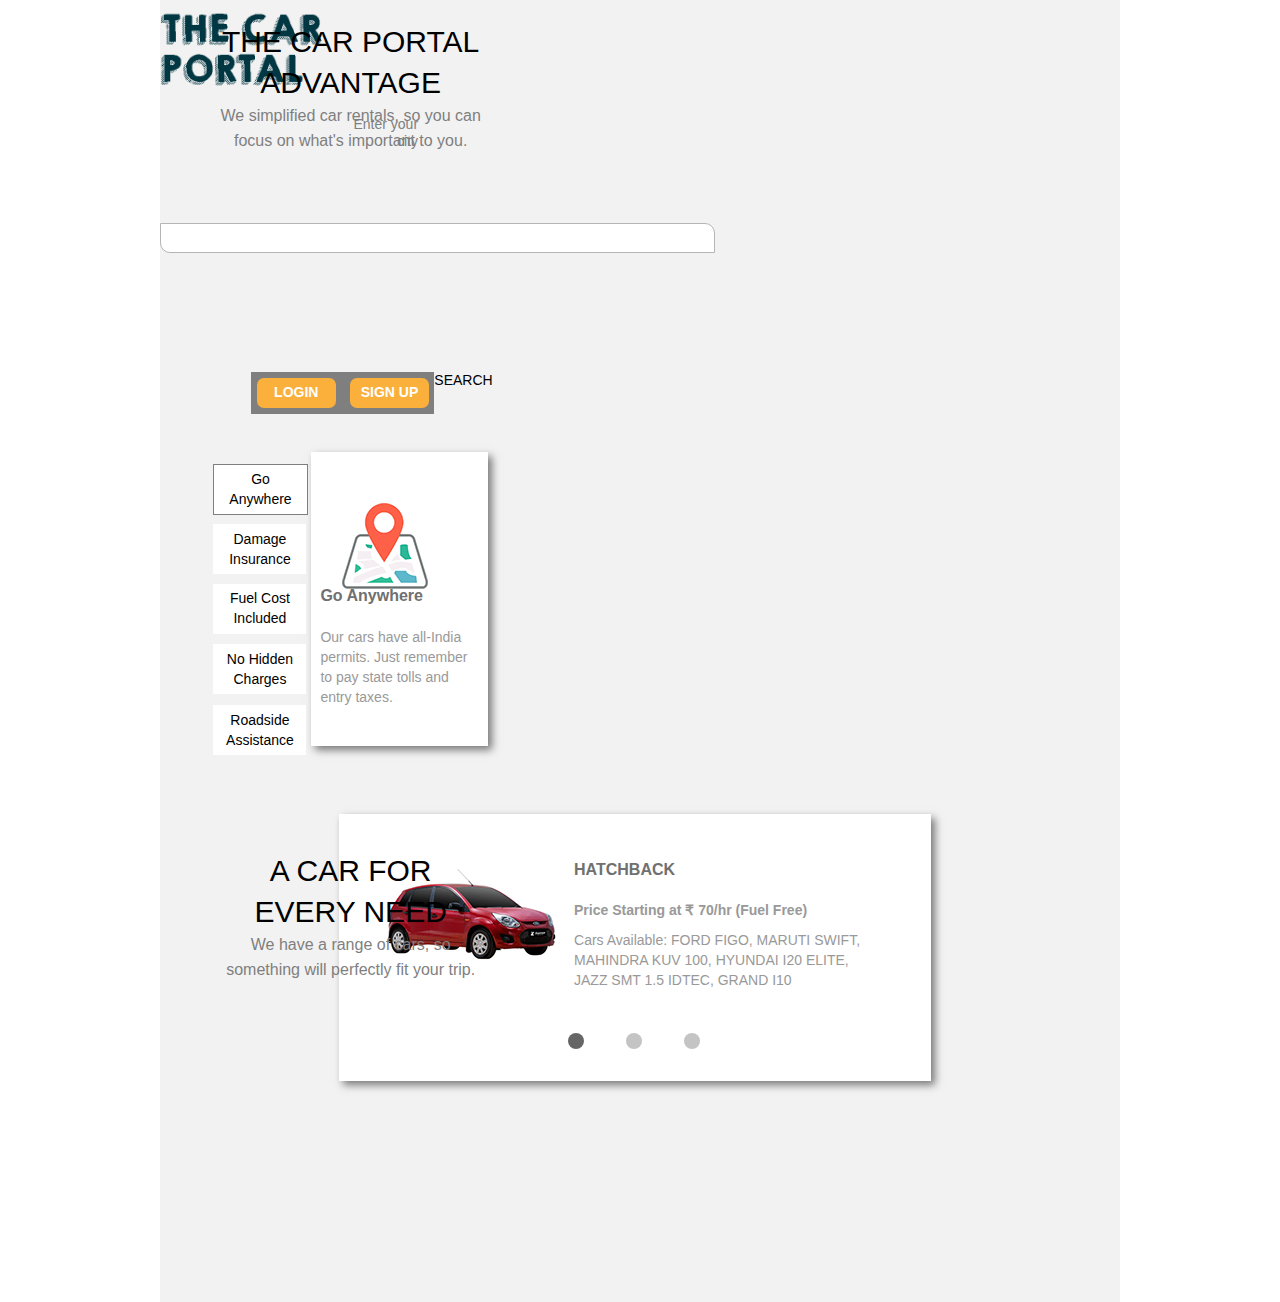
<file: index.html>
<!DOCTYPE html>
<html class="nojs html css_verticalspacer" lang="en-GB">
 <head>

  <meta http-equiv="Content-type" content="text/html;charset=UTF-8"/>
  <meta name="generator" content="2018.1.1.386"/>
  <meta name="viewport" content="width=device-width, initial-scale=1.0"/>
  
  <script type="text/javascript">
   // Update the 'nojs'/'js' class on the html node
document.documentElement.className = document.documentElement.className.replace(/\bnojs\b/g, 'js');

// Check that all required assets are uploaded and up-to-date
if(typeof Muse == "undefined") window.Muse = {}; window.Muse.assets = {"required":["museutils.js", "museconfig.js", "jquery.watch.js", "webpro.js", "musewpslideshow.js", "jquery.museoverlay.js", "touchswipe.js", "require.js", "index.css"], "outOfDate":[]};
</script>
  
  <title>Home Page</title>
  <!-- CSS -->
  <link rel="stylesheet" type="text/css" href="css/site_global.css?crc=444006867"/>
  <link rel="stylesheet" type="text/css" href="css/index.css?crc=20393689" id="pagesheet"/>
   </head>
 <body>

  <div class="clearfix borderbox" id="page"><!-- group -->
   <div class="clearfix grpelem" id="ppu2467-6"><!-- column -->
    <div class="clearfix colelem" id="pu2467-6"><!-- group -->
     <img class="grpelem" id="u2467-6" alt="THE CAR PORTAL" src="images/u2467-6.png?crc=404598610" data-image-width="520"/><!-- rasterized frame -->
     <div class="clearfix grpelem" id="u2466-4"><!-- content -->
      <p>Enter your city</p>
     </div>
     <div class="clearfix grpelem" id="u2482-6"><!-- content -->
      <p id="u2482-2"><span id="u2482">THE CAR PORTAL ADVANTAGE</span></p>
      <p id="u2482-4">We simplified car rentals, so you can focus on what's important to you.</p>
     </div>
     <form class="form-grp clearfix grpelem" id="widgetu2469" method="post" enctype="multipart/form-data" action="scripts/form-u2469.php" data-sizePolicy="fluidWidth" data-pintopage="page_fluidx"><!-- none box -->
      <div class="fld-grp clearfix grpelem" id="widgetu2476" data-required="true" data-sizePolicy="fluidWidth" data-pintopage="page_fluidx"><!-- none box -->
       <span class="fld-input NoWrap actAsDiv rounded-corners clearfix grpelem" id="u2478-3"><!-- content --><div id="u2478-2"><input class="wrapped-input" type="text" spellcheck="false" id="widgetu2476_input" name="custom_U2476" tabindex="1"/></div></span>
      </div>
      <div class="clearfix grpelem" id="ppu2481-3"><!-- column -->
       <div class="clearfix colelem" id="pu2481-3"><!-- group -->
        <div class="clearfix grpelem" id="u2481-3"><!-- content -->
         <p>&nbsp;</p>
        </div>
        <div class="clearfix grpelem" id="u2480-3"><!-- content -->
         <p>&nbsp;</p>
        </div>
        <div class="clearfix grpelem" id="u2474-3"><!-- content -->
         <p>&nbsp;</p>
        </div>
       </div>
      </div>
     </form>
     <div class="clearfix grpelem" id="u2492"><!-- group -->
      <div class="pointer_cursor rounded-corners clearfix grpelem" id="u2493"><!-- group -->
       <a class="block" href="home-page-logged-in.html"><!-- Block link tag --></a>
       <a class="nonblock nontext clearfix grpelem" id="u2495-4" href="home-page-logged-in.html"><!-- content --><p>LOGIN</p></a>
      </div>
      <a class="nonblock nontext rounded-corners clearfix grpelem" id="u2494" href="signup-page.html"><!-- group --><div class="clearfix grpelem" id="u2496-4"><!-- content --><p>SIGN UP</p></div></a>
     </div>
     <a class="nonblock nontext rounded-corners clearfix grpelem" id="u2510" href="car-search.html"><!-- group --><div class="clearfix grpelem" id="u2513-4"><!-- content --><p>SEARCH</p></div></a>
    </div>
    <div class="PamphletWidget clearfix allow_click_through colelem" id="pamphletu2393" data-visibility="changed" style="visibility:hidden"><!-- none box -->
     <div class="ThumbGroup clearfix grpelem" data-col-pos="1" id="u2426"><!-- none box -->
      <div class="popup_anchor colelem" id="pu2431popup">
       <div class="popup_element Thumb clearfix" id="pu2431" data-iscompressed="true"><!-- group -->
        <div class="popup_anchor allow_click_through grpelem" data-col-pos="0" id="u2431popup">
         <div class="popup_element clearfix" data-col-pos="0" id="u2431"><!-- group -->
          <div class="clearfix grpelem" id="u2432-4"><!-- content -->
           <p>Go Anywhere</p>
          </div>
         </div>
        </div>
       </div>
      </div>
      <div class="popup_anchor colelem" id="pu2433popup">
       <div class="popup_element Thumb clearfix" id="pu2433" data-iscompressed="true"><!-- group -->
        <div class="popup_anchor allow_click_through grpelem" data-col-pos="1" id="u2433popup">
         <div class="popup_element clearfix" data-col-pos="1" id="u2433"><!-- group -->
          <div class="clearfix grpelem" id="u2434-4"><!-- content -->
           <p>Damage Insurance</p>
          </div>
         </div>
        </div>
       </div>
      </div>
      <div class="popup_anchor colelem" id="pu2429popup">
       <div class="popup_element Thumb clearfix" id="pu2429" data-iscompressed="true"><!-- group -->
        <div class="popup_anchor allow_click_through grpelem" data-col-pos="2" id="u2429popup">
         <div class="popup_element clearfix" data-col-pos="2" id="u2429"><!-- group -->
          <div class="clearfix grpelem" id="u2430-4"><!-- content -->
           <p>Fuel Cost Included</p>
          </div>
         </div>
        </div>
       </div>
      </div>
      <div class="popup_anchor colelem" id="pu2435popup">
       <div class="popup_element Thumb clearfix" id="pu2435" data-iscompressed="true"><!-- group -->
        <div class="popup_anchor allow_click_through grpelem" data-col-pos="3" id="u2435popup">
         <div class="popup_element clearfix" data-col-pos="3" id="u2435"><!-- group -->
          <div class="clearfix grpelem" id="u2436-4"><!-- content -->
           <p>No Hidden Charges</p>
          </div>
         </div>
        </div>
       </div>
      </div>
      <div class="popup_anchor colelem" id="pu2427popup">
       <div class="popup_element Thumb clearfix" id="pu2427" data-iscompressed="true"><!-- group -->
        <div class="popup_anchor allow_click_through grpelem" data-col-pos="4" id="u2427popup">
         <div class="popup_element clearfix" data-col-pos="4" id="u2427"><!-- group -->
          <div class="clearfix grpelem" id="u2428-4"><!-- content -->
           <p>Roadside Assistance</p>
          </div>
         </div>
        </div>
       </div>
      </div>
     </div>
     <div class="popup_anchor allow_click_through grpelem" data-col-pos="0" id="u2394popup">
      <div class="ContainerGroup clearfix" data-col-pos="0" id="u2394"><!-- stack box -->
       <div class="Container shadow clearfix grpelem" data-col-pos="0" id="u2395"><!-- group -->
        <div class="clearfix grpelem" id="u2396-7"><!-- content -->
         <p id="u2396-2"><span class="actAsDiv normal_text" id="u2397"><!-- content --><span class="actAsDiv clip_frame" id="u2398" data-sizePolicy="fixed" data-pintopage="page_fixedLeft"><!-- image --><img class="block" id="u2398_img" src="images/mapmark.png?crc=4244055279" alt="" width="86" height="86"/></span></span><span id="u2396">Go Anywhere</span></p>
         <p id="u2396-3">&nbsp;</p>
         <p id="u2396-5">Our cars have all-India permits. Just remember to pay state tolls and entry taxes.</p>
        </div>
       </div>
       <div class="Container invi shadow clearfix grpelem" data-col-pos="1" id="u2410"><!-- group -->
        <div class="clearfix grpelem" id="u2411-7"><!-- content -->
         <p id="u2411-2"><span class="actAsDiv normal_text" id="u2412"><!-- content --><span class="actAsDiv clip_frame" id="u2413" data-sizePolicy="fixed" data-pintopage="page_fixedLeft"><!-- image --><img class="block" id="u2413_img" src="images/damage.png?crc=127810754" alt="" width="97" height="86"/></span></span><span id="u2411">Damage Insurance</span></p>
         <p id="u2411-3">&nbsp;</p>
         <p id="u2411-5">All your bookings include damage insurance! Drive safe, but don’t worry!</p>
        </div>
       </div>
       <div class="Container invi shadow clearfix grpelem" data-col-pos="2" id="u2400"><!-- group -->
        <div class="clearfix grpelem" id="u2401-7"><!-- content -->
         <p id="u2401-2"><span class="actAsDiv normal_text" id="u2402"><!-- content --><span class="actAsDiv clip_frame" id="u2403" data-sizePolicy="fixed" data-pintopage="page_fixedLeft"><!-- image --><img class="block" id="u2403_img" src="images/fuel.png?crc=3931523858" alt="" width="81" height="86"/></span></span><span id="u2401">Fuel Cost Included</span></p>
         <p id="u2401-3">&nbsp;</p>
         <p id="u2401-5">Don't worry about mileage! All fuel costs are included. If you refill fuel, we'll pay you back!</p>
        </div>
       </div>
       <div class="Container invi shadow clearfix grpelem" data-col-pos="3" id="u2405"><!-- group -->
        <div class="clearfix grpelem" id="u2406-8"><!-- content -->
         <p id="u2406-2"><span class="actAsDiv normal_text" id="u2407"><!-- content --><span class="actAsDiv clip_frame" id="u2408" data-sizePolicy="fixed" data-pintopage="page_fixedLeft"><!-- image --><img class="block" id="u2408_img" src="images/hiddencharges.png?crc=3915196261" alt="" width="105" height="86"/></span></span><span id="u2406">No Hidden Charges</span></p>
         <p id="u2406-3">&nbsp;</p>
         <p id="u2406-5">Our prices include taxes and insurance. What you see is what you really pay!</p>
         <p id="u2406-6">&nbsp;</p>
        </div>
       </div>
       <div class="Container invi shadow clearfix grpelem" data-col-pos="4" id="u2415"><!-- group -->
        <div class="clearfix grpelem" id="u2416-7"><!-- content -->
         <p id="u2416-2"><span class="actAsDiv normal_text" id="u2417"><!-- content --><span class="actAsDiv clip_frame" id="u2418" data-sizePolicy="fixed" data-pintopage="page_fixedLeft"><!-- image --><img class="block" id="u2418_img" src="images/roadside.png?crc=2477136" alt="" width="102" height="86"/></span></span><span id="u2416">Roadside Assistance</span></p>
         <p id="u2416-3">&nbsp;</p>
         <p id="u2416-5">We have round-the-clock, pan India partners. Help is never far away from you.</p>
        </div>
       </div>
      </div>
     </div>
    </div>
    <div class="clearfix colelem" id="u2437-6"><!-- content -->
     <p id="u2437-2"><span id="u2437">A CAR FOR EVERY NEED</span></p>
     <p id="u2437-4">We have a range of cars, so something will perfectly fit your trip.</p>
    </div>
   </div>
   <div class="verticalspacer" data-offset-top="783" data-content-above-spacer="783" data-content-below-spacer="62" data-sizePolicy="fixed" data-pintopage="page_fixedLeft"></div>
   <div class="PamphletWidget clearfix allow_click_through grpelem" id="pamphletu2439" data-visibility="changed" style="visibility:hidden"><!-- none box -->
    <div class="popup_anchor allow_click_through grpelem" data-col-pos="0" id="u2446popup">
     <div class="ContainerGroup clearfix" data-col-pos="0" id="u2446"><!-- none box -->
      <div class="Container shadow clearfix grpelem" data-col-pos="0" id="u2457"><!-- group -->
       <div class="clearfix grpelem" id="u2458-11"><!-- content -->
        <p id="u2458-2"><span class="actAsDiv normal_text" id="u2459"><!-- content --><span class="actAsDiv clip_frame" id="u2460" data-sizePolicy="fixed" data-pintopage="page_fixedLeft"><!-- image --><img class="block" id="u2460_img" src="images/815c3aacf14c2fe62883e235a141dd0e3a1100d2.png?crc=3784509011" alt="" width="170" height="105"/></span></span><span>HATCHBACK</span></p>
        <p id="u2458-3">&nbsp;</p>
        <p id="u2458-5">Price Starting at ₹ 70/hr (Fuel Free)</p>
        <p id="u2458-6">&nbsp;</p>
        <p id="u2458-8">Cars Available: FORD FIGO, MARUTI SWIFT, MAHINDRA KUV 100, HYUNDAI I20 ELITE, JAZZ SMT 1.5 IDTEC, GRAND I10</p>
        <p id="u2458-9">&nbsp;</p>
       </div>
      </div>
      <div class="Container invi shadow clearfix grpelem" data-col-pos="1" id="u2447"><!-- group -->
       <div class="clearfix grpelem" id="u2448-11"><!-- content -->
        <p id="u2448-2"><span class="actAsDiv normal_text" id="u2449"><!-- content --><span class="actAsDiv clip_frame" id="u2450" data-sizePolicy="fixed" data-pintopage="page_fixedLeft"><!-- image --><img class="block" id="u2450_img" src="images/6b6cc7b58544ce9d560829f482fbd77916ce3ba2.png?crc=372796496" alt="" width="170" height="102"/></span></span><span>SEDAN</span></p>
        <p id="u2448-3">&nbsp;</p>
        <p id="u2448-5">Price Starting at ₹ 85/hr (Fuel Free)</p>
        <p id="u2448-6">&nbsp;</p>
        <p id="u2448-8">Cars Available: HONDA CITY, MARUTI CIAZ, FORD ASPIRE</p>
        <p id="u2448-9">&nbsp;</p>
       </div>
      </div>
      <div class="Container invi shadow clearfix grpelem" data-col-pos="2" id="u2452"><!-- group -->
       <div class="clearfix grpelem" id="u2453-11"><!-- content -->
        <p id="u2453-2"><span class="actAsDiv normal_text" id="u2454"><!-- content --><span class="actAsDiv clip_frame" id="u2455" data-sizePolicy="fixed" data-pintopage="page_fixedLeft"><!-- image --><img class="block" id="u2455_img" src="images/a5e8d9ac4c93330f421e26662c30aff9903fe5e4.png?crc=3819794105" alt="" width="170" height="102"/></span></span><span>SUV</span></p>
        <p id="u2453-3">&nbsp;</p>
        <p id="u2453-5">Price Starting at ₹ 90/hr (Fuel Free)</p>
        <p id="u2453-6">&nbsp;</p>
        <p id="u2453-8">Cars Available: FORD ECOSPORT, MAHINDRA SCORPIO, MAHINDRA XUV, FORD ENDEAVOUR, HYUNDAI CRETA</p>
        <p id="u2453-9">&nbsp;</p>
       </div>
      </div>
     </div>
    </div>
    <div class="ThumbGroup clearfix grpelem" data-col-pos="1" id="u2440"><!-- none box -->
     <div class="popup_anchor allow_click_through grpelem" data-col-pos="0" id="u2442popup">
      <div class="Thumb popup_element rounded-corners" data-col-pos="0" id="u2442"><!-- simple frame --></div>
     </div>
     <div class="popup_anchor allow_click_through grpelem" data-col-pos="1" id="u2443popup">
      <div class="Thumb popup_element rounded-corners" data-col-pos="1" id="u2443"><!-- simple frame --></div>
     </div>
     <div class="popup_anchor allow_click_through grpelem" data-col-pos="2" id="u2441popup">
      <div class="Thumb popup_element rounded-corners" data-col-pos="2" id="u2441"><!-- simple frame --></div>
     </div>
    </div>
   </div>
  </div>
  <!-- Other scripts -->
  <script type="text/javascript">
   // Decide whether to suppress missing file error or not based on preference setting
var suppressMissingFileError = false
</script>
  <script type="text/javascript">
   window.Muse.assets.check=function(c){if(!window.Muse.assets.checked){window.Muse.assets.checked=!0;var b={},d=function(a,b){if(window.getComputedStyle){var c=window.getComputedStyle(a,null);return c&&c.getPropertyValue(b)||c&&c[b]||""}if(document.documentElement.currentStyle)return(c=a.currentStyle)&&c[b]||a.style&&a.style[b]||"";return""},a=function(a){if(a.match(/^rgb/))return a=a.replace(/\s+/g,"").match(/([\d\,]+)/gi)[0].split(","),(parseInt(a[0])<<16)+(parseInt(a[1])<<8)+parseInt(a[2]);if(a.match(/^\#/))return parseInt(a.substr(1),
16);return 0},f=function(f){for(var g=document.getElementsByTagName("link"),j=0;j<g.length;j++)if("text/css"==g[j].type){var l=(g[j].href||"").match(/\/?css\/([\w\-]+\.css)\?crc=(\d+)/);if(!l||!l[1]||!l[2])break;b[l[1]]=l[2]}g=document.createElement("div");g.className="version";g.style.cssText="display:none; width:1px; height:1px;";document.getElementsByTagName("body")[0].appendChild(g);for(j=0;j<Muse.assets.required.length;){var l=Muse.assets.required[j],k=l.match(/([\w\-\.]+)\.(\w+)$/),i=k&&k[1]?
k[1]:null,k=k&&k[2]?k[2]:null;switch(k.toLowerCase()){case "css":i=i.replace(/\W/gi,"_").replace(/^([^a-z])/gi,"_$1");g.className+=" "+i;i=a(d(g,"color"));k=a(d(g,"backgroundColor"));i!=0||k!=0?(Muse.assets.required.splice(j,1),"undefined"!=typeof b[l]&&(i!=b[l]>>>24||k!=(b[l]&16777215))&&Muse.assets.outOfDate.push(l)):j++;g.className="version";break;case "js":j++;break;default:throw Error("Unsupported file type: "+k);}}c?c().jquery!="1.8.3"&&Muse.assets.outOfDate.push("jquery-1.8.3.min.js"):Muse.assets.required.push("jquery-1.8.3.min.js");
g.parentNode.removeChild(g);if(Muse.assets.outOfDate.length||Muse.assets.required.length)g="Some files on the server may be missing or incorrect. Clear browser cache and try again. If the problem persists please contact website author.",f&&Muse.assets.outOfDate.length&&(g+="\nOut of date: "+Muse.assets.outOfDate.join(",")),f&&Muse.assets.required.length&&(g+="\nMissing: "+Muse.assets.required.join(",")),suppressMissingFileError?(g+="\nUse SuppressMissingFileError key in AppPrefs.xml to show missing file error pop up.",console.log(g)):alert(g)};location&&location.search&&location.search.match&&location.search.match(/muse_debug/gi)?
setTimeout(function(){f(!0)},5E3):f()}};
var muse_init=function(){require.config({baseUrl:""});require(["jquery","museutils","whatinput","webpro","jquery.watch","musewpslideshow","jquery.museoverlay","touchswipe"],function(c){var $ = c;$(document).ready(function(){try{
window.Muse.assets.check($);/* body */
Muse.Utils.transformMarkupToFixBrowserProblemsPreInit();/* body */
Muse.Utils.prepHyperlinks(true);/* body */
Muse.Utils.resizeHeight('.popup_anchor.allow_click_through');/* resize height */
Muse.Utils.makeButtonsVisibleAfterSettingMinWidth();/* body */
Muse.Utils.initWidget('#widgetu2469', ['#bp_infinity'], function(elem) { return new WebPro.Widget.Form(elem, {validationEvent:'submit',errorStateSensitivity:'high',fieldWrapperClass:'fld-grp',formSubmittedClass:'frm-sub-st',formErrorClass:'frm-subm-err-st',formDeliveredClass:'frm-subm-ok-st',notEmptyClass:'non-empty-st',focusClass:'focus-st',invalidClass:'fld-err-st',requiredClass:'fld-err-st',ajaxSubmit:true}); });/* #widgetu2469 */
Muse.Utils.initWidget('#pamphletu2393', ['#bp_infinity'], function(elem) { return new WebPro.Widget.ContentSlideShow(elem, {contentLayout_runtime:'stack',event:'mouseover',deactivationEvent:'',autoPlay:false,displayInterval:3000,transitionStyle:'fading',transitionDuration:500,hideAllContentsFirst:false,triggersOnTop:true,shuffle:false,enableSwipe:true,resumeAutoplay:true,resumeAutoplayInterval:3000,playOnce:false,autoActivate_runtime:false,isResponsive:true}); });/* #pamphletu2393 */
Muse.Utils.initWidget('#pamphletu2439', ['#bp_infinity'], function(elem) { return new WebPro.Widget.ContentSlideShow(elem, {contentLayout_runtime:'loose',event:'mouseover',deactivationEvent:'none',autoPlay:true,displayInterval:3000,transitionStyle:'fading',transitionDuration:500,hideAllContentsFirst:false,triggersOnTop:true,shuffle:false,enableSwipe:true,resumeAutoplay:true,resumeAutoplayInterval:3000,playOnce:false,autoActivate_runtime:false,isResponsive:true}); });/* #pamphletu2439 */
Muse.Utils.fullPage('#page');/* 100% height page */
Muse.Utils.showWidgetsWhenReady();/* body */
Muse.Utils.transformMarkupToFixBrowserProblems();/* body */
}catch(b){if(b&&"function"==typeof b.notify?b.notify():Muse.Assert.fail("Error calling selector function: "+b),false)throw b;}})})};

</script>
  <!-- RequireJS script -->
  <script src="scripts/require.js?crc=4177726516" type="text/javascript" async data-main="scripts/museconfig.js?crc=128606099" onload="if (requirejs) requirejs.onError = function(requireType, requireModule) { if (requireType && requireType.toString && requireType.toString().indexOf && 0 <= requireType.toString().indexOf('#scripterror')) window.Muse.assets.check(); }" onerror="window.Muse.assets.check();"></script>
   </body>
</html>
</file>
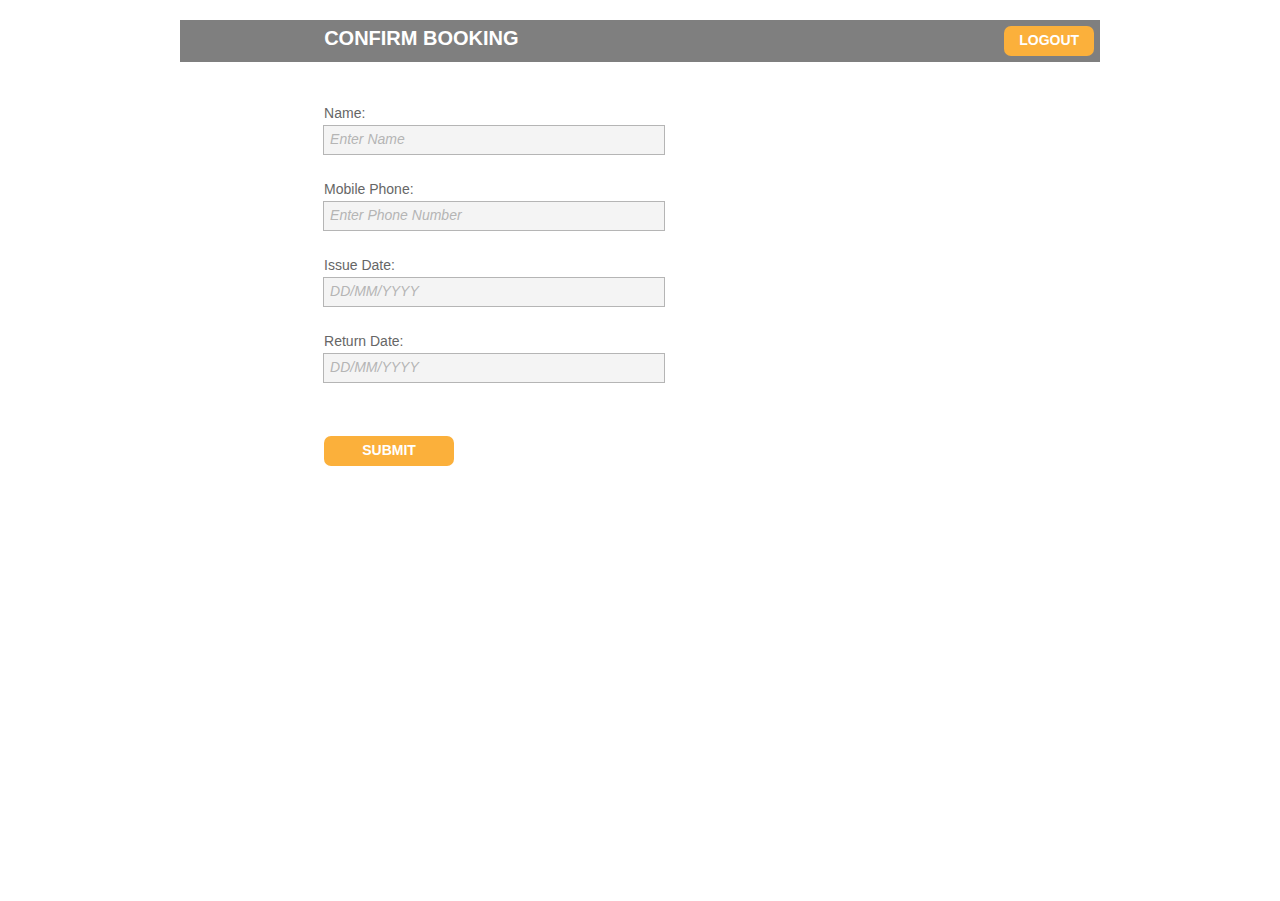
<file: booking-page.html>
<!DOCTYPE html>
<html class="nojs html css_verticalspacer" lang="en-GB">
 <head>

  <meta http-equiv="Content-type" content="text/html;charset=UTF-8"/>
  <meta name="generator" content="2018.1.1.386"/>
  <meta name="viewport" content="width=device-width, initial-scale=1.0"/>
  
  <script type="text/javascript">
   // Update the 'nojs'/'js' class on the html node
document.documentElement.className = document.documentElement.className.replace(/\bnojs\b/g, 'js');

// Check that all required assets are uploaded and up-to-date
if(typeof Muse == "undefined") window.Muse = {}; window.Muse.assets = {"required":["museutils.js", "museconfig.js", "webpro.js", "jquery.watch.js", "require.js", "booking-page.css"], "outOfDate":[]};
</script>
  
  <title>Booking Page</title>
  <!-- CSS -->
  <link rel="stylesheet" type="text/css" href="css/site_global.css?crc=444006867"/>
  <link rel="stylesheet" type="text/css" href="css/booking-page.css?crc=3947459353" id="pagesheet"/>
   </head>
 <body>

  <div class="clearfix borderbox" id="page"><!-- column -->
   <div class="clearfix colelem" id="u1286"><!-- group -->
    <div class="clearfix grpelem" id="u2164-4"><!-- content -->
     <p>CONFIRM BOOKING</p>
    </div>
    <div class="rounded-corners clearfix grpelem" id="u1098"><!-- group -->
     <div class="clearfix grpelem" id="u1101-4"><!-- content -->
      <p>LOGOUT</p>
     </div>
    </div>
   </div>
   <form class="form-grp clearfix colelem" id="widgetu1104" method="post" enctype="multipart/form-data" action="scripts/form-u1104.php" data-sizePolicy="fluidWidth" data-pintopage="page_fluidx"><!-- none box -->
    <div class="position_content" id="widgetu1104_position_content">
     <div class="fld-grp clearfix colelem" id="widgetu1107" data-required="true" data-sizePolicy="fluidWidth" data-pintopage="page_fluidx"><!-- none box -->
      <label class="fld-label actAsDiv clearfix colelem" id="u1110-4" for="widgetu1107_input"><!-- content --><span class="actAsPara">Name:</span></label>
      <span class="fld-input NoWrap actAsDiv clearfix colelem" id="u1108-4"><!-- content --><div id="u1108-3"><input class="wrapped-input" type="text" spellcheck="false" id="widgetu1107_input" name="custom_U1107" tabindex="1"/><label class="wrapped-input fld-prompt" id="widgetu1107_prompt" for="widgetu1107_input"><span class="actAsPara">Enter Name</span></label></div></span>
     </div>
     <div class="fld-grp clearfix colelem" id="widgetu1155" data-required="true" data-sizePolicy="fluidWidth" data-pintopage="page_fluidx"><!-- none box -->
      <label class="fld-label actAsDiv clearfix colelem" id="u1157-4" for="widgetu1155_input"><!-- content --><span class="actAsPara">Mobile Phone:</span></label>
      <span class="fld-input NoWrap actAsDiv clearfix colelem" id="u1156-4"><!-- content --><div id="u1156-3"><input class="wrapped-input" type="tel" spellcheck="false" id="widgetu1155_input" name="custom_U1155" tabindex="2"/><label class="wrapped-input fld-prompt" id="widgetu1155_prompt" for="widgetu1155_input"><span class="actAsPara">Enter Phone Number</span></label></div></span>
     </div>
     <div class="fld-grp clearfix colelem" id="widgetu1167" data-required="true" data-sizePolicy="fluidWidth" data-pintopage="page_fluidx"><!-- none box -->
      <label class="fld-label actAsDiv clearfix colelem" id="u1168-4" for="widgetu1167_input"><!-- content --><span class="actAsPara">Issue Date:</span></label>
      <span class="fld-input NoWrap actAsDiv clearfix colelem" id="u1169-4"><!-- content --><div id="u1169-3"><input class="wrapped-input" type="text" id="widgetu1167_input" name="custom_U1167" tabindex="3"/><label class="wrapped-input fld-prompt" id="widgetu1167_prompt" for="widgetu1167_input"><span class="actAsPara">DD/MM/YYYY</span></label></div></span>
     </div>
     <div class="fld-grp clearfix colelem" id="widgetu1253" data-required="true" data-sizePolicy="fluidWidth" data-pintopage="page_fluidx"><!-- none box -->
      <label class="fld-label actAsDiv clearfix colelem" id="u1255-4" for="widgetu1253_input"><!-- content --><span class="actAsPara">Return Date:</span></label>
      <span class="fld-input NoWrap actAsDiv clearfix colelem" id="u1256-4"><!-- content --><div id="u1256-3"><input class="wrapped-input" type="text" id="widgetu1253_input" name="custom_U1253" tabindex="4"/><label class="wrapped-input fld-prompt" id="widgetu1253_prompt" for="widgetu1253_input"><span class="actAsPara">DD/MM/YYYY</span></label></div></span>
     </div>
     <div class="clearfix colelem" id="pu1115-4"><!-- group -->
      <div class="clearfix grpelem" id="u1115-4"><!-- content -->
       <p>Validating Entry...</p>
      </div>
      <div class="clearfix grpelem" id="u1105-4"><!-- content -->
       <p>The booking has failed! Please try again.</p>
      </div>
      <div class="clearfix grpelem" id="u1116-4"><!-- content -->
       <p>Booking Confirmed</p>
      </div>
      <button class="submit-btn NoWrap rounded-corners clearfix grpelem" id="u1106-4" type="submit" value="SUBMIT" tabindex="5"><!-- content -->
       <div style="margin-top:-12px;height:12px;">
        <p>SUBMIT</p>
       </div>
      </button>
     </div>
    </div>
   </form>
   <div class="verticalspacer" data-offset-top="466" data-content-above-spacer="465" data-content-below-spacer="61" data-sizePolicy="fixed" data-pintopage="page_fixedLeft"></div>
  </div>
  <!-- Other scripts -->
  <script type="text/javascript">
   // Decide whether to suppress missing file error or not based on preference setting
var suppressMissingFileError = false
</script>
  <script type="text/javascript">
   window.Muse.assets.check=function(c){if(!window.Muse.assets.checked){window.Muse.assets.checked=!0;var b={},d=function(a,b){if(window.getComputedStyle){var c=window.getComputedStyle(a,null);return c&&c.getPropertyValue(b)||c&&c[b]||""}if(document.documentElement.currentStyle)return(c=a.currentStyle)&&c[b]||a.style&&a.style[b]||"";return""},a=function(a){if(a.match(/^rgb/))return a=a.replace(/\s+/g,"").match(/([\d\,]+)/gi)[0].split(","),(parseInt(a[0])<<16)+(parseInt(a[1])<<8)+parseInt(a[2]);if(a.match(/^\#/))return parseInt(a.substr(1),
16);return 0},f=function(f){for(var g=document.getElementsByTagName("link"),j=0;j<g.length;j++)if("text/css"==g[j].type){var l=(g[j].href||"").match(/\/?css\/([\w\-]+\.css)\?crc=(\d+)/);if(!l||!l[1]||!l[2])break;b[l[1]]=l[2]}g=document.createElement("div");g.className="version";g.style.cssText="display:none; width:1px; height:1px;";document.getElementsByTagName("body")[0].appendChild(g);for(j=0;j<Muse.assets.required.length;){var l=Muse.assets.required[j],k=l.match(/([\w\-\.]+)\.(\w+)$/),i=k&&k[1]?
k[1]:null,k=k&&k[2]?k[2]:null;switch(k.toLowerCase()){case "css":i=i.replace(/\W/gi,"_").replace(/^([^a-z])/gi,"_$1");g.className+=" "+i;i=a(d(g,"color"));k=a(d(g,"backgroundColor"));i!=0||k!=0?(Muse.assets.required.splice(j,1),"undefined"!=typeof b[l]&&(i!=b[l]>>>24||k!=(b[l]&16777215))&&Muse.assets.outOfDate.push(l)):j++;g.className="version";break;case "js":j++;break;default:throw Error("Unsupported file type: "+k);}}c?c().jquery!="1.8.3"&&Muse.assets.outOfDate.push("jquery-1.8.3.min.js"):Muse.assets.required.push("jquery-1.8.3.min.js");
g.parentNode.removeChild(g);if(Muse.assets.outOfDate.length||Muse.assets.required.length)g="Some files on the server may be missing or incorrect. Clear browser cache and try again. If the problem persists please contact website author.",f&&Muse.assets.outOfDate.length&&(g+="\nOut of date: "+Muse.assets.outOfDate.join(",")),f&&Muse.assets.required.length&&(g+="\nMissing: "+Muse.assets.required.join(",")),suppressMissingFileError?(g+="\nUse SuppressMissingFileError key in AppPrefs.xml to show missing file error pop up.",console.log(g)):alert(g)};location&&location.search&&location.search.match&&location.search.match(/muse_debug/gi)?
setTimeout(function(){f(!0)},5E3):f()}};
var muse_init=function(){require.config({baseUrl:""});require(["jquery","museutils","whatinput","webpro","jquery.watch"],function(c){var $ = c;$(document).ready(function(){try{
window.Muse.assets.check($);/* body */
Muse.Utils.transformMarkupToFixBrowserProblemsPreInit();/* body */
Muse.Utils.prepHyperlinks(true);/* body */
Muse.Utils.makeButtonsVisibleAfterSettingMinWidth();/* body */
Muse.Utils.initWidget('#widgetu1104', ['#bp_infinity'], function(elem) { return new WebPro.Widget.Form(elem, {validationEvent:'submit',errorStateSensitivity:'high',fieldWrapperClass:'fld-grp',formSubmittedClass:'frm-sub-st',formErrorClass:'frm-subm-err-st',formDeliveredClass:'frm-subm-ok-st',notEmptyClass:'non-empty-st',focusClass:'focus-st',invalidClass:'fld-err-st',requiredClass:'fld-err-st',ajaxSubmit:true}); });/* #widgetu1104 */
Muse.Utils.fullPage('#page');/* 100% height page */
Muse.Utils.showWidgetsWhenReady();/* body */
Muse.Utils.transformMarkupToFixBrowserProblems();/* body */
}catch(b){if(b&&"function"==typeof b.notify?b.notify():Muse.Assert.fail("Error calling selector function: "+b),false)throw b;}})})};

</script>
  <!-- RequireJS script -->
  <script src="scripts/require.js?crc=4177726516" type="text/javascript" async data-main="scripts/museconfig.js?crc=128606099" onload="if (requirejs) requirejs.onError = function(requireType, requireModule) { if (requireType && requireType.toString && requireType.toString().indexOf && 0 <= requireType.toString().indexOf('#scripterror')) window.Muse.assets.check(); }" onerror="window.Muse.assets.check();"></script>
   </body>
</html>
</file>
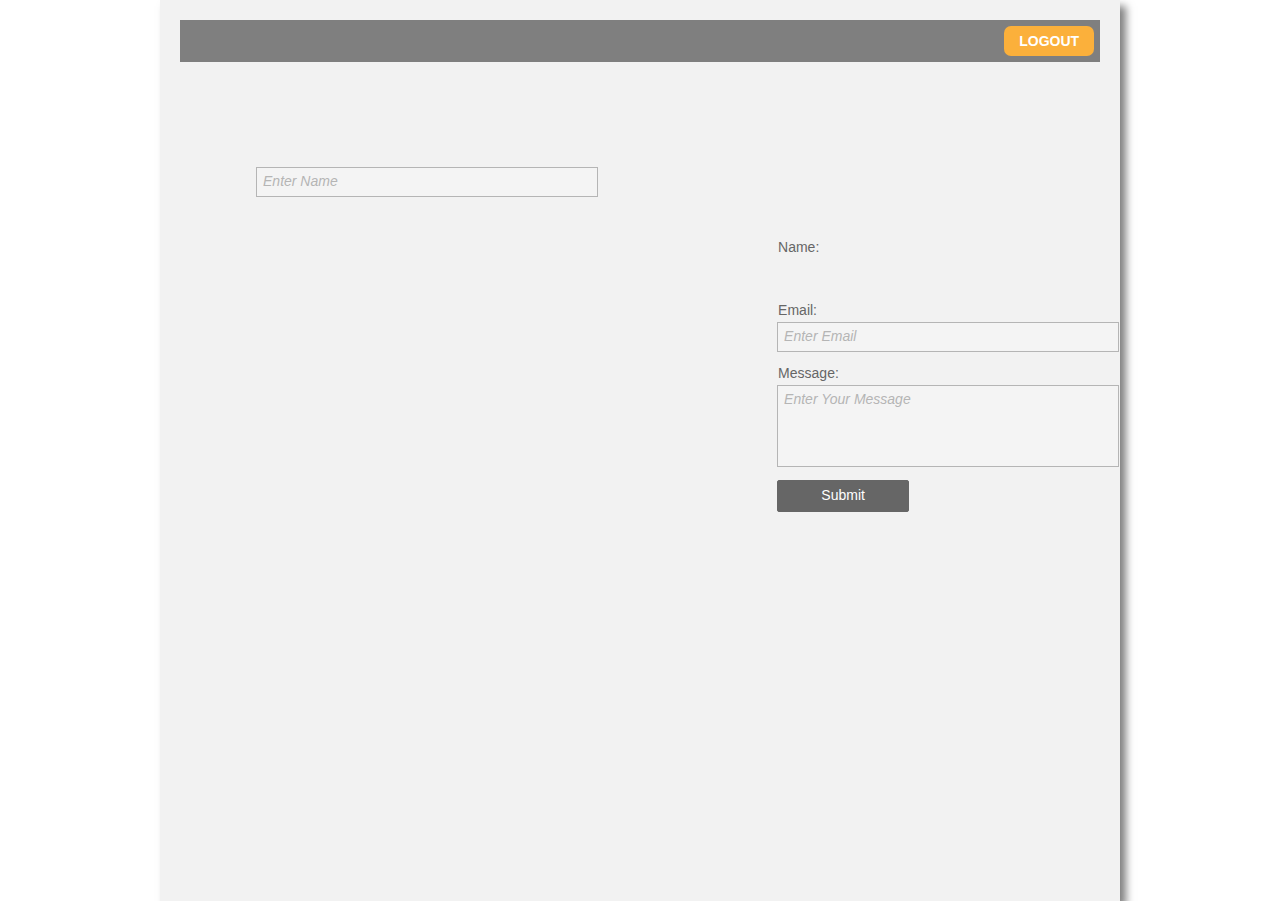
<file: car-s.html>
<!DOCTYPE html>
<html class="nojs html css_verticalspacer" lang="en-GB">
 <head>

  <meta http-equiv="Content-type" content="text/html;charset=UTF-8"/>
  <meta name="generator" content="2018.1.1.386"/>
  <meta name="viewport" content="width=device-width, initial-scale=1.0"/>
  
  <script type="text/javascript">
   // Update the 'nojs'/'js' class on the html node
document.documentElement.className = document.documentElement.className.replace(/\bnojs\b/g, 'js');

// Check that all required assets are uploaded and up-to-date
if(typeof Muse == "undefined") window.Muse = {}; window.Muse.assets = {"required":["museutils.js", "museconfig.js", "webpro.js", "jquery.watch.js", "require.js", "car-s.css"], "outOfDate":[]};
</script>
  
  <title>Car S</title>
  <!-- CSS -->
  <link rel="stylesheet" type="text/css" href="css/site_global.css?crc=444006867"/>
  <link rel="stylesheet" type="text/css" href="css/car-s.css?crc=4010451986" id="pagesheet"/>
   </head>
 <body>

  <div class="shadow clearfix borderbox" id="page"><!-- column -->
   <div class="clearfix colelem" id="u1271"><!-- group -->
    <div class="rounded-corners clearfix grpelem" id="u1027"><!-- group -->
     <div class="clearfix grpelem" id="u1030-4"><!-- content -->
      <p>LOGOUT</p>
     </div>
    </div>
   </div>
   <form class="form-grp clearfix colelem" id="widgetu2179" method="post" enctype="multipart/form-data" action="scripts/form-u2179.php" data-sizePolicy="fluidWidth" data-pintopage="page_fluidx"><!-- none box -->
    <div class="position_content" id="widgetu2179_position_content">
     <div class="fld-grp clearfix colelem" id="widgetu2192" data-required="true" data-sizePolicy="fluidWidth" data-pintopage="page_fluidx"><!-- none box -->
      <span class="fld-input NoWrap actAsDiv clearfix grpelem" id="u2195-4"><!-- content --><div id="u2195-3"><input class="wrapped-input" type="text" spellcheck="false" id="widgetu2192_input" name="custom_U2192" tabindex="1"/><label class="wrapped-input fld-prompt" id="widgetu2192_prompt" for="widgetu2192_input"><span class="actAsPara">Enter Name</span></label></div></span>
      <label class="fld-label actAsDiv clearfix grpelem" id="u2194-4" for="widgetu2192_input"><!-- content --><span class="actAsPara">Name:</span></label>
     </div>
     <div class="fld-grp clearfix colelem" id="widgetu2180" data-required="true" data-type="email" data-sizePolicy="fluidWidth" data-pintopage="page_fluidx"><!-- none box -->
      <label class="fld-label actAsDiv clearfix colelem" id="u2183-4" for="widgetu2180_input"><!-- content --><span class="actAsPara">Email:</span></label>
      <span class="fld-input NoWrap actAsDiv clearfix colelem" id="u2181-4"><!-- content --><div id="u2181-3"><input class="wrapped-input" type="email" spellcheck="false" id="widgetu2180_input" name="Email" tabindex="2"/><label class="wrapped-input fld-prompt" id="widgetu2180_prompt" for="widgetu2180_input"><span class="actAsPara">Enter Email</span></label></div></span>
     </div>
     <div class="fld-grp clearfix colelem" id="widgetu2187" data-required="false" data-sizePolicy="fluidWidth" data-pintopage="page_fluidx"><!-- none box -->
      <label class="fld-label actAsDiv clearfix colelem" id="u2189-4" for="widgetu2187_input"><!-- content --><span class="actAsPara">Message:</span></label>
      <span class="fld-textarea actAsDiv clearfix colelem" id="u2190-4"><!-- content --><div id="u2190-3"><textarea class="wrapped-input" id="widgetu2187_input" name="custom_U2187" tabindex="3"></textarea><label class="wrapped-input fld-prompt" id="widgetu2187_prompt" for="widgetu2187_input"><span class="actAsPara">Enter Your Message</span></label></div></span>
     </div>
     <div class="clearfix colelem" id="pu2184-4"><!-- group -->
      <div class="clearfix grpelem" id="u2184-4"><!-- content -->
       <p>Submitting Form...</p>
      </div>
      <div class="clearfix grpelem" id="u2191-4"><!-- content -->
       <p>The server encountered an error.</p>
      </div>
      <div class="clearfix grpelem" id="u2185-4"><!-- content -->
       <p>Form received.</p>
      </div>
      <button class="submit-btn NoWrap rounded-corners clearfix grpelem" id="u2186-4" type="submit" value="Submit" tabindex="4"><!-- content -->
       <div style="margin-top:-12px;height:12px;">
        <p>Submit</p>
       </div>
      </button>
     </div>
    </div>
   </form>
   <div class="verticalspacer" data-offset-top="511" data-content-above-spacer="511" data-content-below-spacer="61" data-sizePolicy="fixed" data-pintopage="page_fixedLeft"></div>
  </div>
  <!-- Other scripts -->
  <script type="text/javascript">
   // Decide whether to suppress missing file error or not based on preference setting
var suppressMissingFileError = false
</script>
  <script type="text/javascript">
   window.Muse.assets.check=function(c){if(!window.Muse.assets.checked){window.Muse.assets.checked=!0;var b={},d=function(a,b){if(window.getComputedStyle){var c=window.getComputedStyle(a,null);return c&&c.getPropertyValue(b)||c&&c[b]||""}if(document.documentElement.currentStyle)return(c=a.currentStyle)&&c[b]||a.style&&a.style[b]||"";return""},a=function(a){if(a.match(/^rgb/))return a=a.replace(/\s+/g,"").match(/([\d\,]+)/gi)[0].split(","),(parseInt(a[0])<<16)+(parseInt(a[1])<<8)+parseInt(a[2]);if(a.match(/^\#/))return parseInt(a.substr(1),
16);return 0},f=function(f){for(var g=document.getElementsByTagName("link"),j=0;j<g.length;j++)if("text/css"==g[j].type){var l=(g[j].href||"").match(/\/?css\/([\w\-]+\.css)\?crc=(\d+)/);if(!l||!l[1]||!l[2])break;b[l[1]]=l[2]}g=document.createElement("div");g.className="version";g.style.cssText="display:none; width:1px; height:1px;";document.getElementsByTagName("body")[0].appendChild(g);for(j=0;j<Muse.assets.required.length;){var l=Muse.assets.required[j],k=l.match(/([\w\-\.]+)\.(\w+)$/),i=k&&k[1]?
k[1]:null,k=k&&k[2]?k[2]:null;switch(k.toLowerCase()){case "css":i=i.replace(/\W/gi,"_").replace(/^([^a-z])/gi,"_$1");g.className+=" "+i;i=a(d(g,"color"));k=a(d(g,"backgroundColor"));i!=0||k!=0?(Muse.assets.required.splice(j,1),"undefined"!=typeof b[l]&&(i!=b[l]>>>24||k!=(b[l]&16777215))&&Muse.assets.outOfDate.push(l)):j++;g.className="version";break;case "js":j++;break;default:throw Error("Unsupported file type: "+k);}}c?c().jquery!="1.8.3"&&Muse.assets.outOfDate.push("jquery-1.8.3.min.js"):Muse.assets.required.push("jquery-1.8.3.min.js");
g.parentNode.removeChild(g);if(Muse.assets.outOfDate.length||Muse.assets.required.length)g="Some files on the server may be missing or incorrect. Clear browser cache and try again. If the problem persists please contact website author.",f&&Muse.assets.outOfDate.length&&(g+="\nOut of date: "+Muse.assets.outOfDate.join(",")),f&&Muse.assets.required.length&&(g+="\nMissing: "+Muse.assets.required.join(",")),suppressMissingFileError?(g+="\nUse SuppressMissingFileError key in AppPrefs.xml to show missing file error pop up.",console.log(g)):alert(g)};location&&location.search&&location.search.match&&location.search.match(/muse_debug/gi)?
setTimeout(function(){f(!0)},5E3):f()}};
var muse_init=function(){require.config({baseUrl:""});require(["jquery","museutils","whatinput","webpro","jquery.watch"],function(c){var $ = c;$(document).ready(function(){try{
window.Muse.assets.check($);/* body */
Muse.Utils.transformMarkupToFixBrowserProblemsPreInit();/* body */
Muse.Utils.prepHyperlinks(true);/* body */
Muse.Utils.makeButtonsVisibleAfterSettingMinWidth();/* body */
Muse.Utils.initWidget('#widgetu2179', ['#bp_infinity'], function(elem) { return new WebPro.Widget.Form(elem, {validationEvent:'submit',errorStateSensitivity:'high',fieldWrapperClass:'fld-grp',formSubmittedClass:'frm-sub-st',formErrorClass:'frm-subm-err-st',formDeliveredClass:'frm-subm-ok-st',notEmptyClass:'non-empty-st',focusClass:'focus-st',invalidClass:'fld-err-st',requiredClass:'fld-err-st',ajaxSubmit:true}); });/* #widgetu2179 */
Muse.Utils.fullPage('#page');/* 100% height page */
Muse.Utils.showWidgetsWhenReady();/* body */
Muse.Utils.transformMarkupToFixBrowserProblems();/* body */
}catch(b){if(b&&"function"==typeof b.notify?b.notify():Muse.Assert.fail("Error calling selector function: "+b),false)throw b;}})})};

</script>
  <!-- RequireJS script -->
  <script src="scripts/require.js?crc=4177726516" type="text/javascript" async data-main="scripts/museconfig.js?crc=128606099" onload="if (requirejs) requirejs.onError = function(requireType, requireModule) { if (requireType && requireType.toString && requireType.toString().indexOf && 0 <= requireType.toString().indexOf('#scripterror')) window.Muse.assets.check(); }" onerror="window.Muse.assets.check();"></script>
   </body>
</html>
</file>
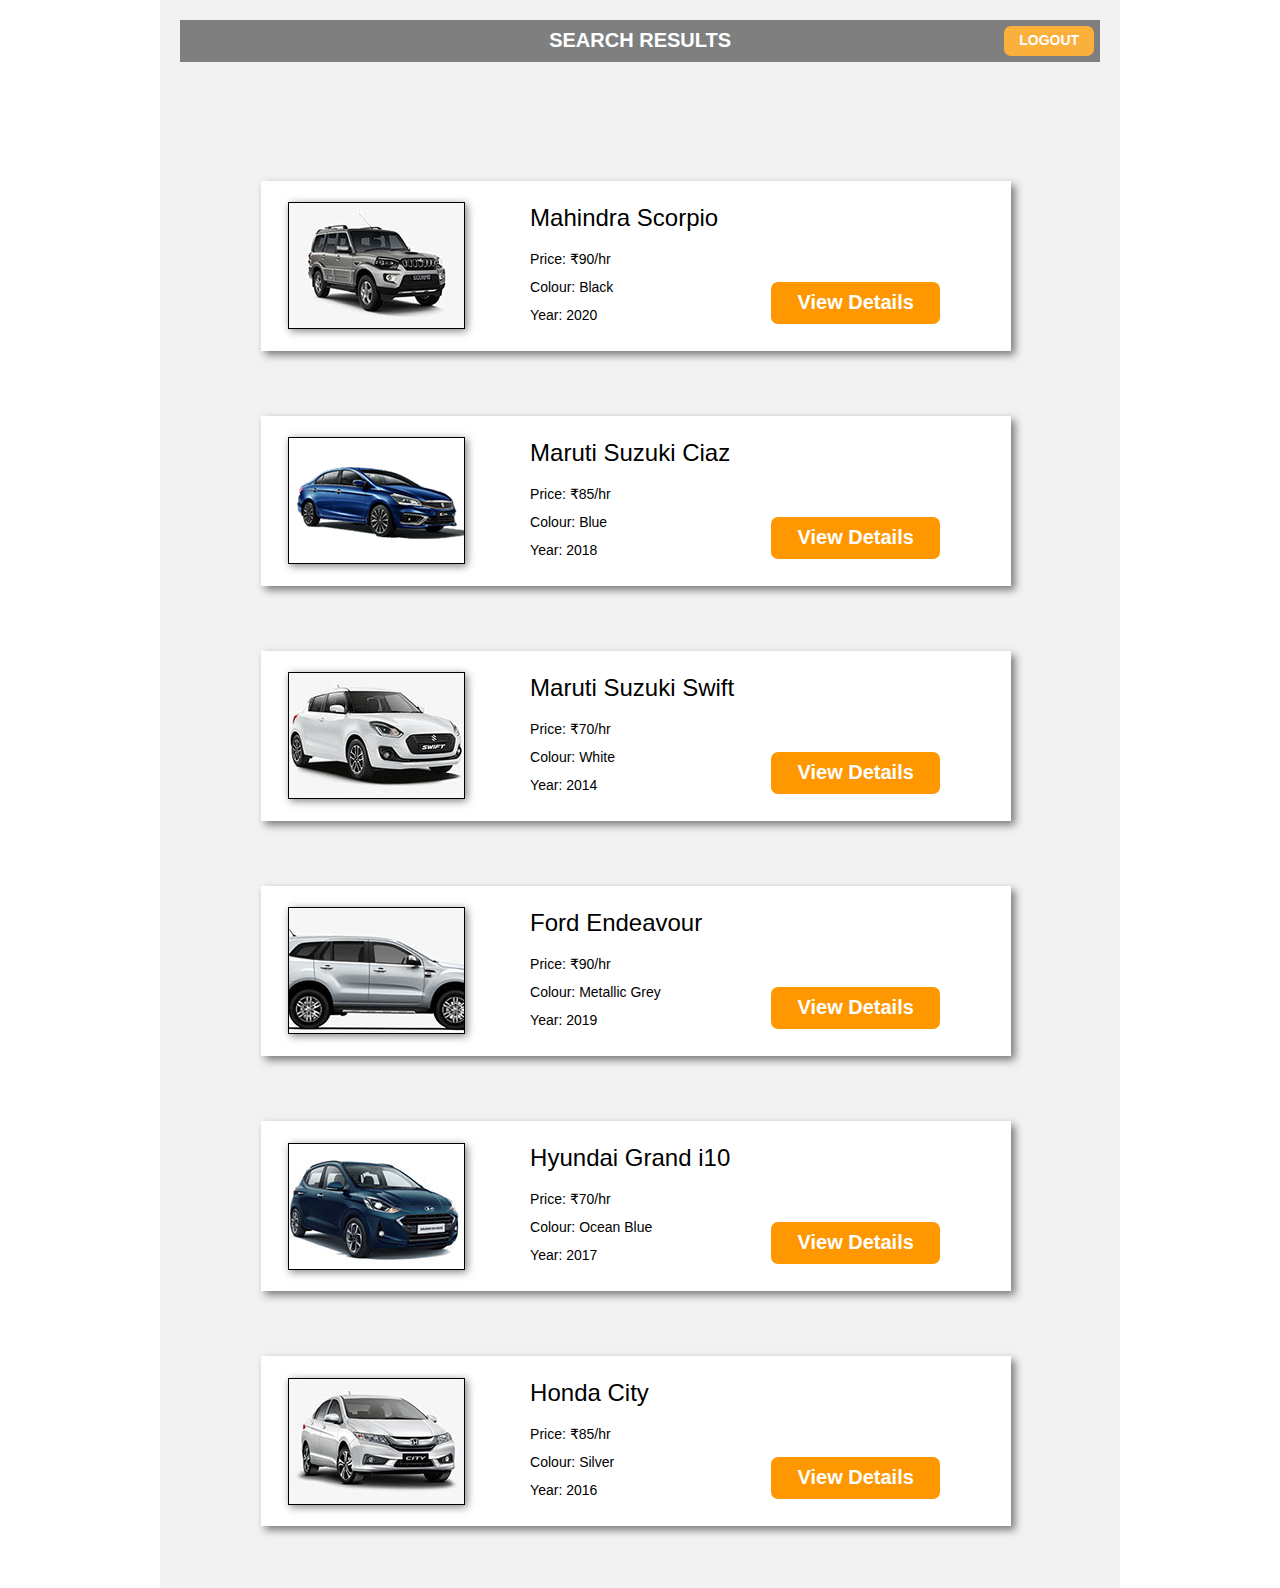
<file: car-search.html>
<!DOCTYPE html>
<html class="nojs html css_verticalspacer" lang="en-GB">
 <head>

  <meta http-equiv="Content-type" content="text/html;charset=UTF-8"/>
  <meta name="generator" content="2018.1.1.386"/>
  <meta name="viewport" content="width=device-width, initial-scale=1.0"/>
  
  <script type="text/javascript">
   // Update the 'nojs'/'js' class on the html node
document.documentElement.className = document.documentElement.className.replace(/\bnojs\b/g, 'js');

// Check that all required assets are uploaded and up-to-date
if(typeof Muse == "undefined") window.Muse = {}; window.Muse.assets = {"required":["museutils.js", "museconfig.js", "jquery.watch.js", "require.js", "car-search.css"], "outOfDate":[]};
</script>
  
  <title>Car Search</title>
  <!-- CSS -->
  <link rel="stylesheet" type="text/css" href="css/site_global.css?crc=444006867"/>
  <link rel="stylesheet" type="text/css" href="css/car-search.css?crc=4165562668" id="pagesheet"/>
   </head>
 <body>

  <div class="clearfix borderbox" id="page"><!-- column -->
   <div class="clearfix colelem" id="u2167"><!-- group -->
    <div class="clearfix grpelem" id="u2176-4"><!-- content -->
     <p>SEARCH RESULTS</p>
    </div>
    <a class="nonblock nontext rounded-corners clearfix grpelem" id="u2168" href="signup-page.html"><!-- group --><div class="clearfix grpelem" id="u2169-4"><!-- content --><p>LOGOUT</p></div></a>
   </div>
   <div class="shadow clearfix colelem" id="u1622"><!-- group -->
    <div class="shadow clip_frame grpelem" id="u1625"><!-- image -->
     <img class="block" id="u1625_img" src="images/71-717100_mahindra-scorpio-scorpio-price-in-nepal-2018-crop-u1625.jpg?crc=4231114372" alt="" data-heightwidthratio="0.7142857142857143" data-image-width="175" data-image-height="125"/>
    </div>
    <div class="clearfix grpelem" id="pu1628-4"><!-- column -->
     <div class="clearfix colelem" id="u1628-4"><!-- content -->
      <p><span id="u1628">Mahindra Scorpio</span></p>
     </div>
     <div class="clearfix colelem" id="u1631-4"><!-- content -->
      <p>Price: ₹90/hr</p>
     </div>
     <div class="clearfix colelem" id="ppu1634-4"><!-- group -->
      <div class="clearfix grpelem" id="pu1634-4"><!-- column -->
       <div class="clearfix colelem" id="u1634-4"><!-- content -->
        <p>Colour: Black</p>
       </div>
       <div class="clearfix colelem" id="u1637-4"><!-- content -->
        <p>Year: 2020</p>
       </div>
      </div>
      <a class="nonblock nontext rounded-corners clearfix grpelem" id="u1643" href="scorpio.html"><!-- group --><div class="clearfix grpelem" id="u1646-4"><!-- content --><p>View Details</p></div></a>
     </div>
    </div>
   </div>
   <div class="shadow clearfix colelem" id="u1649"><!-- group -->
    <div class="shadow clip_frame grpelem" id="u1650"><!-- image -->
     <img class="block" id="u1650_img" src="images/ciaz-crop-u1650.png?crc=4103490611" alt="" data-heightwidthratio="0.7142857142857143" data-image-width="175" data-image-height="125"/>
    </div>
    <div class="clearfix grpelem" id="pu1651-4"><!-- column -->
     <div class="clearfix colelem" id="u1651-4"><!-- content -->
      <p><span id="u1651">Maruti Suzuki Ciaz</span></p>
     </div>
     <div class="clearfix colelem" id="u1652-4"><!-- content -->
      <p>Price: ₹85/hr</p>
     </div>
     <div class="clearfix colelem" id="ppu1653-4"><!-- group -->
      <div class="clearfix grpelem" id="pu1653-4"><!-- column -->
       <div class="clearfix colelem" id="u1653-4"><!-- content -->
        <p>Colour: Blue</p>
       </div>
       <div class="clearfix colelem" id="u1654-4"><!-- content -->
        <p>Year: 2018</p>
       </div>
      </div>
      <a class="nonblock nontext rounded-corners clearfix grpelem" id="u1655" href="ciaz.html"><!-- group --><div class="clearfix grpelem" id="u1656-4"><!-- content --><p>View Details</p></div></a>
     </div>
    </div>
   </div>
   <div class="shadow clearfix colelem" id="u1693"><!-- group -->
    <div class="shadow clip_frame grpelem" id="u1694"><!-- image -->
     <img class="block" id="u1694_img" src="images/swift-crop-u1694.jpg?crc=4048601017" alt="" data-heightwidthratio="0.7142857142857143" data-image-width="175" data-image-height="125"/>
    </div>
    <div class="clearfix grpelem" id="pu1696-4"><!-- column -->
     <div class="clearfix colelem" id="u1696-4"><!-- content -->
      <p><span id="u1696">Maruti Suzuki Swift</span></p>
     </div>
     <div class="clearfix colelem" id="u1697-4"><!-- content -->
      <p>Price: ₹70/hr</p>
     </div>
     <div class="clearfix colelem" id="ppu1698-4"><!-- group -->
      <div class="clearfix grpelem" id="pu1698-4"><!-- column -->
       <div class="clearfix colelem" id="u1698-4"><!-- content -->
        <p>Colour: White</p>
       </div>
       <div class="clearfix colelem" id="u1699-4"><!-- content -->
        <p>Year: 2014</p>
       </div>
      </div>
      <a class="nonblock nontext rounded-corners clearfix grpelem" id="u1700" href="swift.html"><!-- group --><div class="clearfix grpelem" id="u1701-4"><!-- content --><p>View Details</p></div></a>
     </div>
    </div>
   </div>
   <div class="shadow clearfix colelem" id="u1721"><!-- group -->
    <div class="shadow clip_frame grpelem" id="u1722"><!-- image -->
     <img class="block" id="u1722_img" src="images/fordend-crop-u1722.jpg?crc=29632291" alt="" data-heightwidthratio="0.7142857142857143" data-image-width="175" data-image-height="125"/>
    </div>
    <div class="clearfix grpelem" id="pu1724-4"><!-- column -->
     <div class="clearfix colelem" id="u1724-4"><!-- content -->
      <p><span id="u1724">Ford Endeavour</span></p>
     </div>
     <div class="clearfix colelem" id="u1725-4"><!-- content -->
      <p>Price: ₹90/hr</p>
     </div>
     <div class="clearfix colelem" id="ppu1726-4"><!-- group -->
      <div class="clearfix grpelem" id="pu1726-4"><!-- column -->
       <div class="clearfix colelem" id="u1726-4"><!-- content -->
        <p>Colour: Metallic Grey</p>
       </div>
       <div class="clearfix colelem" id="u1727-4"><!-- content -->
        <p>Year: 2019</p>
       </div>
      </div>
      <a class="nonblock nontext rounded-corners clearfix grpelem" id="u1728" href="endeavour.html"><!-- group --><div class="clearfix grpelem" id="u1729-4"><!-- content --><p>View Details</p></div></a>
     </div>
    </div>
   </div>
   <div class="shadow clearfix colelem" id="u1749"><!-- group -->
    <div class="shadow clip_frame grpelem" id="u1889"><!-- image -->
     <img class="block" id="u1889_img" src="images/i-crop-u1889.jpg?crc=3833141372" alt="" data-heightwidthratio="0.7142857142857143" data-image-width="175" data-image-height="125"/>
    </div>
    <div class="clearfix grpelem" id="pu1752-4"><!-- column -->
     <div class="clearfix colelem" id="u1752-4"><!-- content -->
      <p><span id="u1752">Hyundai Grand i10</span></p>
     </div>
     <div class="clearfix colelem" id="u1753-4"><!-- content -->
      <p>Price: ₹70/hr</p>
     </div>
     <div class="clearfix colelem" id="ppu1754-4"><!-- group -->
      <div class="clearfix grpelem" id="pu1754-4"><!-- column -->
       <div class="clearfix colelem" id="u1754-4"><!-- content -->
        <p>Colour: Ocean Blue</p>
       </div>
       <div class="clearfix colelem" id="u1755-4"><!-- content -->
        <p>Year: 2017</p>
       </div>
      </div>
      <a class="nonblock nontext rounded-corners clearfix grpelem" id="u1756" href="i10.html"><!-- group --><div class="clearfix grpelem" id="u1757-4"><!-- content --><p>View Details</p></div></a>
     </div>
    </div>
   </div>
   <div class="shadow clearfix colelem" id="u1777"><!-- group -->
    <div class="shadow clip_frame grpelem" id="u1896"><!-- image -->
     <img class="block" id="u1896_img" src="images/hondacity-crop-u1896.jpg?crc=228393964" alt="" data-heightwidthratio="0.7142857142857143" data-image-width="175" data-image-height="125"/>
    </div>
    <div class="clearfix grpelem" id="pu1780-4"><!-- column -->
     <div class="clearfix colelem" id="u1780-4"><!-- content -->
      <p><span id="u1780">Honda City</span></p>
     </div>
     <div class="clearfix colelem" id="u1781-4"><!-- content -->
      <p>Price: ₹85/hr</p>
     </div>
     <div class="clearfix colelem" id="ppu1782-4"><!-- group -->
      <div class="clearfix grpelem" id="pu1782-4"><!-- column -->
       <div class="clearfix colelem" id="u1782-4"><!-- content -->
        <p>Colour: Silver</p>
       </div>
       <div class="clearfix colelem" id="u1783-4"><!-- content -->
        <p>Year: 2016</p>
       </div>
      </div>
      <a class="nonblock nontext rounded-corners clearfix grpelem" id="u1784" href="honda-city.html"><!-- group --><div class="clearfix grpelem" id="u1785-4"><!-- content --><p>View Details</p></div></a>
     </div>
    </div>
   </div>
   <div class="verticalspacer" data-offset-top="1526" data-content-above-spacer="1526" data-content-below-spacer="62" data-sizePolicy="fixed" data-pintopage="page_fixedLeft"></div>
  </div>
  <!-- Other scripts -->
  <script type="text/javascript">
   // Decide whether to suppress missing file error or not based on preference setting
var suppressMissingFileError = false
</script>
  <script type="text/javascript">
   window.Muse.assets.check=function(c){if(!window.Muse.assets.checked){window.Muse.assets.checked=!0;var b={},d=function(a,b){if(window.getComputedStyle){var c=window.getComputedStyle(a,null);return c&&c.getPropertyValue(b)||c&&c[b]||""}if(document.documentElement.currentStyle)return(c=a.currentStyle)&&c[b]||a.style&&a.style[b]||"";return""},a=function(a){if(a.match(/^rgb/))return a=a.replace(/\s+/g,"").match(/([\d\,]+)/gi)[0].split(","),(parseInt(a[0])<<16)+(parseInt(a[1])<<8)+parseInt(a[2]);if(a.match(/^\#/))return parseInt(a.substr(1),
16);return 0},f=function(f){for(var g=document.getElementsByTagName("link"),j=0;j<g.length;j++)if("text/css"==g[j].type){var l=(g[j].href||"").match(/\/?css\/([\w\-]+\.css)\?crc=(\d+)/);if(!l||!l[1]||!l[2])break;b[l[1]]=l[2]}g=document.createElement("div");g.className="version";g.style.cssText="display:none; width:1px; height:1px;";document.getElementsByTagName("body")[0].appendChild(g);for(j=0;j<Muse.assets.required.length;){var l=Muse.assets.required[j],k=l.match(/([\w\-\.]+)\.(\w+)$/),i=k&&k[1]?
k[1]:null,k=k&&k[2]?k[2]:null;switch(k.toLowerCase()){case "css":i=i.replace(/\W/gi,"_").replace(/^([^a-z])/gi,"_$1");g.className+=" "+i;i=a(d(g,"color"));k=a(d(g,"backgroundColor"));i!=0||k!=0?(Muse.assets.required.splice(j,1),"undefined"!=typeof b[l]&&(i!=b[l]>>>24||k!=(b[l]&16777215))&&Muse.assets.outOfDate.push(l)):j++;g.className="version";break;case "js":j++;break;default:throw Error("Unsupported file type: "+k);}}c?c().jquery!="1.8.3"&&Muse.assets.outOfDate.push("jquery-1.8.3.min.js"):Muse.assets.required.push("jquery-1.8.3.min.js");
g.parentNode.removeChild(g);if(Muse.assets.outOfDate.length||Muse.assets.required.length)g="Some files on the server may be missing or incorrect. Clear browser cache and try again. If the problem persists please contact website author.",f&&Muse.assets.outOfDate.length&&(g+="\nOut of date: "+Muse.assets.outOfDate.join(",")),f&&Muse.assets.required.length&&(g+="\nMissing: "+Muse.assets.required.join(",")),suppressMissingFileError?(g+="\nUse SuppressMissingFileError key in AppPrefs.xml to show missing file error pop up.",console.log(g)):alert(g)};location&&location.search&&location.search.match&&location.search.match(/muse_debug/gi)?
setTimeout(function(){f(!0)},5E3):f()}};
var muse_init=function(){require.config({baseUrl:""});require(["jquery","museutils","whatinput","jquery.watch"],function(c){var $ = c;$(document).ready(function(){try{
window.Muse.assets.check($);/* body */
Muse.Utils.transformMarkupToFixBrowserProblemsPreInit();/* body */
Muse.Utils.prepHyperlinks(true);/* body */
Muse.Utils.makeButtonsVisibleAfterSettingMinWidth();/* body */
Muse.Utils.fullPage('#page');/* 100% height page */
Muse.Utils.showWidgetsWhenReady();/* body */
Muse.Utils.transformMarkupToFixBrowserProblems();/* body */
}catch(b){if(b&&"function"==typeof b.notify?b.notify():Muse.Assert.fail("Error calling selector function: "+b),false)throw b;}})})};

</script>
  <!-- RequireJS script -->
  <script src="scripts/require.js?crc=4177726516" type="text/javascript" async data-main="scripts/museconfig.js?crc=128606099" onload="if (requirejs) requirejs.onError = function(requireType, requireModule) { if (requireType && requireType.toString && requireType.toString().indexOf && 0 <= requireType.toString().indexOf('#scripterror')) window.Muse.assets.check(); }" onerror="window.Muse.assets.check();"></script>
   </body>
</html>
</file>
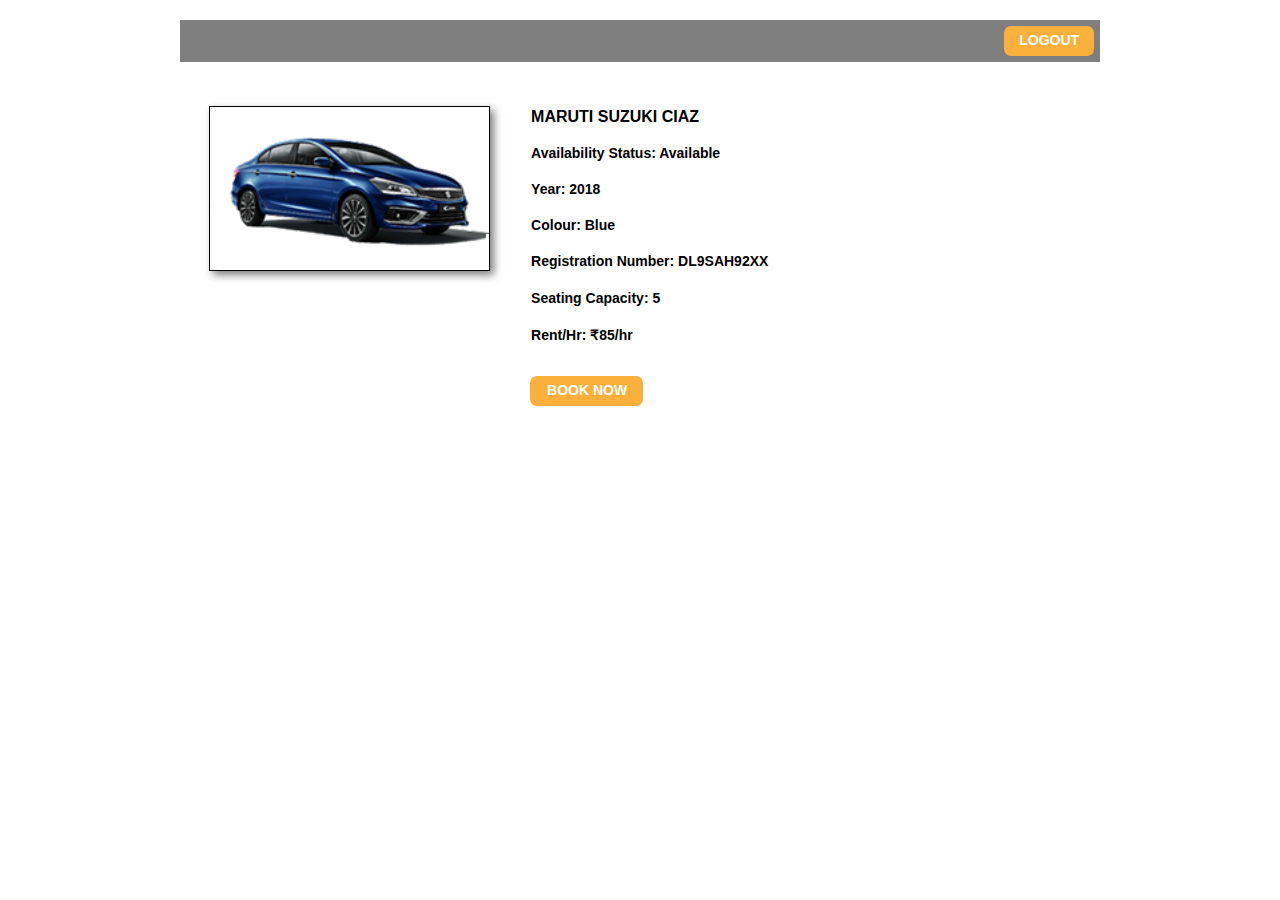
<file: ciaz.html>
<!DOCTYPE html>
<html class="nojs html css_verticalspacer" lang="en-GB">
 <head>

  <meta http-equiv="Content-type" content="text/html;charset=UTF-8"/>
  <meta name="generator" content="2018.1.1.386"/>
  <meta name="viewport" content="width=device-width, initial-scale=1.0"/>
  
  <script type="text/javascript">
   // Update the 'nojs'/'js' class on the html node
document.documentElement.className = document.documentElement.className.replace(/\bnojs\b/g, 'js');

// Check that all required assets are uploaded and up-to-date
if(typeof Muse == "undefined") window.Muse = {}; window.Muse.assets = {"required":["museutils.js", "museconfig.js", "jquery.watch.js", "require.js", "ciaz.css"], "outOfDate":[]};
</script>
  
  <title>Ciaz</title>
  <!-- CSS -->
  <link rel="stylesheet" type="text/css" href="css/site_global.css?crc=444006867"/>
  <link rel="stylesheet" type="text/css" href="css/ciaz.css?crc=34611800" id="pagesheet"/>
   </head>
 <body>

  <div class="clearfix borderbox" id="page"><!-- column -->
   <div class="clearfix colelem" id="u1991"><!-- group -->
    <div class="rounded-corners clearfix grpelem" id="u1990"><!-- group -->
     <div class="clearfix grpelem" id="u1992-4"><!-- content -->
      <p>LOGOUT</p>
     </div>
    </div>
   </div>
   <div class="clearfix colelem" id="pu1994"><!-- group -->
    <div class="shadow clip_frame grpelem" id="u1994"><!-- image -->
     <img class="block" id="u1994_img" src="images/ciaz-crop-u1994.png?crc=3885763545" alt="" data-heightwidthratio="0.5842293906810035" data-image-width="279" data-image-height="163"/>
    </div>
    <div class="clearfix grpelem" id="u1993-22"><!-- content -->
     <p id="u1993-2">MARUTI SUZUKI CIAZ</p>
     <p id="u1993-3">&nbsp;</p>
     <p id="u1993-5"><span id="u1993-4">Availability Status: Available</span></p>
     <p id="u1993-6">&nbsp;</p>
     <p id="u1993-8"><span id="u1993-7">Year: 2018</span></p>
     <p id="u1993-9">&nbsp;</p>
     <p id="u1993-11"><span id="u1993-10">Colour: Blue</span></p>
     <p id="u1993-12">&nbsp;</p>
     <p id="u1993-14"><span id="u1993-13">Registration Number: DL9SAH92XX</span></p>
     <p id="u1993-15">&nbsp;</p>
     <p id="u1993-17"><span id="u1993-16">Seating Capacity: 5</span></p>
     <p id="u1993-18">&nbsp;</p>
     <p id="u1993-20"><span id="u1993-19">Rent/Hr: ₹85/hr</span></p>
    </div>
   </div>
   <div class="pointer_cursor rounded-corners clearfix colelem" id="u1996"><!-- group -->
    <a class="block" href="booking-page.html"><!-- Block link tag --></a>
    <a class="nonblock nontext clearfix grpelem" id="u1997-4" href="booking-page.html"><!-- content --><p>BOOK NOW</p></a>
   </div>
   <div class="verticalspacer" data-offset-top="411" data-content-above-spacer="406" data-content-below-spacer="94" data-sizePolicy="fixed" data-pintopage="page_fixedLeft"></div>
  </div>
  <!-- Other scripts -->
  <script type="text/javascript">
   // Decide whether to suppress missing file error or not based on preference setting
var suppressMissingFileError = false
</script>
  <script type="text/javascript">
   window.Muse.assets.check=function(c){if(!window.Muse.assets.checked){window.Muse.assets.checked=!0;var b={},d=function(a,b){if(window.getComputedStyle){var c=window.getComputedStyle(a,null);return c&&c.getPropertyValue(b)||c&&c[b]||""}if(document.documentElement.currentStyle)return(c=a.currentStyle)&&c[b]||a.style&&a.style[b]||"";return""},a=function(a){if(a.match(/^rgb/))return a=a.replace(/\s+/g,"").match(/([\d\,]+)/gi)[0].split(","),(parseInt(a[0])<<16)+(parseInt(a[1])<<8)+parseInt(a[2]);if(a.match(/^\#/))return parseInt(a.substr(1),
16);return 0},f=function(f){for(var g=document.getElementsByTagName("link"),j=0;j<g.length;j++)if("text/css"==g[j].type){var l=(g[j].href||"").match(/\/?css\/([\w\-]+\.css)\?crc=(\d+)/);if(!l||!l[1]||!l[2])break;b[l[1]]=l[2]}g=document.createElement("div");g.className="version";g.style.cssText="display:none; width:1px; height:1px;";document.getElementsByTagName("body")[0].appendChild(g);for(j=0;j<Muse.assets.required.length;){var l=Muse.assets.required[j],k=l.match(/([\w\-\.]+)\.(\w+)$/),i=k&&k[1]?
k[1]:null,k=k&&k[2]?k[2]:null;switch(k.toLowerCase()){case "css":i=i.replace(/\W/gi,"_").replace(/^([^a-z])/gi,"_$1");g.className+=" "+i;i=a(d(g,"color"));k=a(d(g,"backgroundColor"));i!=0||k!=0?(Muse.assets.required.splice(j,1),"undefined"!=typeof b[l]&&(i!=b[l]>>>24||k!=(b[l]&16777215))&&Muse.assets.outOfDate.push(l)):j++;g.className="version";break;case "js":j++;break;default:throw Error("Unsupported file type: "+k);}}c?c().jquery!="1.8.3"&&Muse.assets.outOfDate.push("jquery-1.8.3.min.js"):Muse.assets.required.push("jquery-1.8.3.min.js");
g.parentNode.removeChild(g);if(Muse.assets.outOfDate.length||Muse.assets.required.length)g="Some files on the server may be missing or incorrect. Clear browser cache and try again. If the problem persists please contact website author.",f&&Muse.assets.outOfDate.length&&(g+="\nOut of date: "+Muse.assets.outOfDate.join(",")),f&&Muse.assets.required.length&&(g+="\nMissing: "+Muse.assets.required.join(",")),suppressMissingFileError?(g+="\nUse SuppressMissingFileError key in AppPrefs.xml to show missing file error pop up.",console.log(g)):alert(g)};location&&location.search&&location.search.match&&location.search.match(/muse_debug/gi)?
setTimeout(function(){f(!0)},5E3):f()}};
var muse_init=function(){require.config({baseUrl:""});require(["jquery","museutils","whatinput","jquery.watch"],function(c){var $ = c;$(document).ready(function(){try{
window.Muse.assets.check($);/* body */
Muse.Utils.transformMarkupToFixBrowserProblemsPreInit();/* body */
Muse.Utils.prepHyperlinks(true);/* body */
Muse.Utils.makeButtonsVisibleAfterSettingMinWidth();/* body */
Muse.Utils.fullPage('#page');/* 100% height page */
Muse.Utils.showWidgetsWhenReady();/* body */
Muse.Utils.transformMarkupToFixBrowserProblems();/* body */
}catch(b){if(b&&"function"==typeof b.notify?b.notify():Muse.Assert.fail("Error calling selector function: "+b),false)throw b;}})})};

</script>
  <!-- RequireJS script -->
  <script src="scripts/require.js?crc=4177726516" type="text/javascript" async data-main="scripts/museconfig.js?crc=128606099" onload="if (requirejs) requirejs.onError = function(requireType, requireModule) { if (requireType && requireType.toString && requireType.toString().indexOf && 0 <= requireType.toString().indexOf('#scripterror')) window.Muse.assets.check(); }" onerror="window.Muse.assets.check();"></script>
   </body>
</html>
</file>
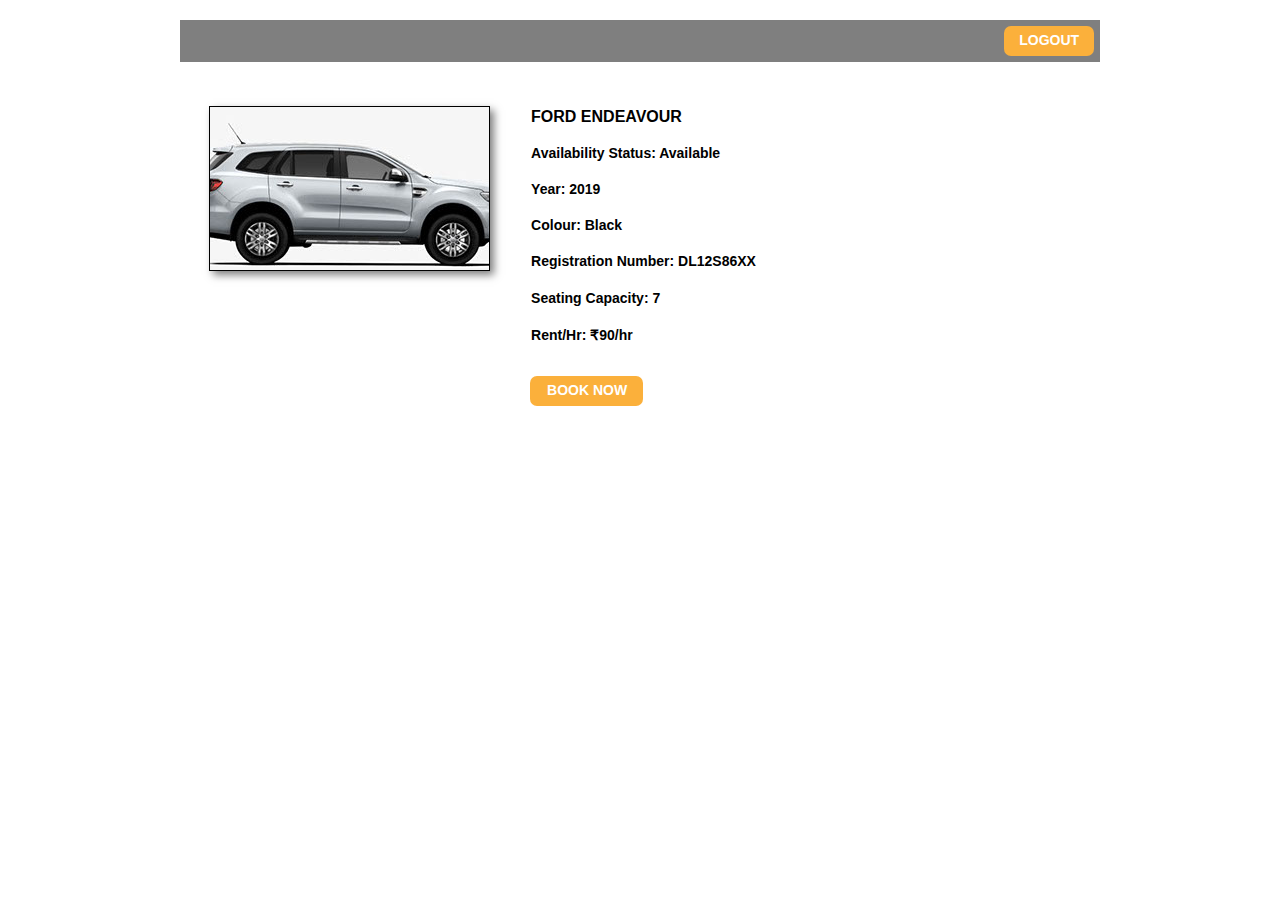
<file: endeavour.html>
<!DOCTYPE html>
<html class="nojs html css_verticalspacer" lang="en-GB">
 <head>

  <meta http-equiv="Content-type" content="text/html;charset=UTF-8"/>
  <meta name="generator" content="2018.1.1.386"/>
  <meta name="viewport" content="width=device-width, initial-scale=1.0"/>
  
  <script type="text/javascript">
   // Update the 'nojs'/'js' class on the html node
document.documentElement.className = document.documentElement.className.replace(/\bnojs\b/g, 'js');

// Check that all required assets are uploaded and up-to-date
if(typeof Muse == "undefined") window.Muse = {}; window.Muse.assets = {"required":["museutils.js", "museconfig.js", "jquery.watch.js", "require.js", "endeavour.css"], "outOfDate":[]};
</script>
  
  <title>Endeavour</title>
  <!-- CSS -->
  <link rel="stylesheet" type="text/css" href="css/site_global.css?crc=444006867"/>
  <link rel="stylesheet" type="text/css" href="css/endeavour.css?crc=3839086456" id="pagesheet"/>
   </head>
 <body>

  <div class="clearfix borderbox" id="page"><!-- column -->
   <div class="clearfix colelem" id="u2097"><!-- group -->
    <div class="rounded-corners clearfix grpelem" id="u2098"><!-- group -->
     <div class="clearfix grpelem" id="u2095-4"><!-- content -->
      <p>LOGOUT</p>
     </div>
    </div>
   </div>
   <div class="clearfix colelem" id="pu2092"><!-- group -->
    <div class="shadow clip_frame grpelem" id="u2092"><!-- image -->
     <img class="block" id="u2092_img" src="images/fordend-crop-u2092.jpg?crc=4043545968" alt="" data-heightwidthratio="0.5821428571428572" data-image-width="280" data-image-height="163"/>
    </div>
    <div class="clearfix grpelem" id="u2096-22"><!-- content -->
     <p id="u2096-2">FORD ENDEAVOUR</p>
     <p id="u2096-3">&nbsp;</p>
     <p id="u2096-5"><span id="u2096-4">Availability Status: Available</span></p>
     <p id="u2096-6">&nbsp;</p>
     <p id="u2096-8"><span id="u2096-7">Year: 2019</span></p>
     <p id="u2096-9">&nbsp;</p>
     <p id="u2096-11"><span id="u2096-10">Colour: Black</span></p>
     <p id="u2096-12">&nbsp;</p>
     <p id="u2096-14"><span id="u2096-13">Registration Number: DL12S86XX</span></p>
     <p id="u2096-15">&nbsp;</p>
     <p id="u2096-17"><span id="u2096-16">Seating Capacity: 7</span></p>
     <p id="u2096-18">&nbsp;</p>
     <p id="u2096-20"><span id="u2096-19">Rent/Hr: ₹90/hr</span></p>
    </div>
   </div>
   <div class="pointer_cursor rounded-corners clearfix colelem" id="u2091"><!-- group -->
    <a class="block" href="booking-page.html"><!-- Block link tag --></a>
    <a class="nonblock nontext clearfix grpelem" id="u2094-4" href="booking-page.html"><!-- content --><p>BOOK NOW</p></a>
   </div>
   <div class="verticalspacer" data-offset-top="411" data-content-above-spacer="406" data-content-below-spacer="94" data-sizePolicy="fixed" data-pintopage="page_fixedLeft"></div>
  </div>
  <!-- Other scripts -->
  <script type="text/javascript">
   // Decide whether to suppress missing file error or not based on preference setting
var suppressMissingFileError = false
</script>
  <script type="text/javascript">
   window.Muse.assets.check=function(c){if(!window.Muse.assets.checked){window.Muse.assets.checked=!0;var b={},d=function(a,b){if(window.getComputedStyle){var c=window.getComputedStyle(a,null);return c&&c.getPropertyValue(b)||c&&c[b]||""}if(document.documentElement.currentStyle)return(c=a.currentStyle)&&c[b]||a.style&&a.style[b]||"";return""},a=function(a){if(a.match(/^rgb/))return a=a.replace(/\s+/g,"").match(/([\d\,]+)/gi)[0].split(","),(parseInt(a[0])<<16)+(parseInt(a[1])<<8)+parseInt(a[2]);if(a.match(/^\#/))return parseInt(a.substr(1),
16);return 0},f=function(f){for(var g=document.getElementsByTagName("link"),j=0;j<g.length;j++)if("text/css"==g[j].type){var l=(g[j].href||"").match(/\/?css\/([\w\-]+\.css)\?crc=(\d+)/);if(!l||!l[1]||!l[2])break;b[l[1]]=l[2]}g=document.createElement("div");g.className="version";g.style.cssText="display:none; width:1px; height:1px;";document.getElementsByTagName("body")[0].appendChild(g);for(j=0;j<Muse.assets.required.length;){var l=Muse.assets.required[j],k=l.match(/([\w\-\.]+)\.(\w+)$/),i=k&&k[1]?
k[1]:null,k=k&&k[2]?k[2]:null;switch(k.toLowerCase()){case "css":i=i.replace(/\W/gi,"_").replace(/^([^a-z])/gi,"_$1");g.className+=" "+i;i=a(d(g,"color"));k=a(d(g,"backgroundColor"));i!=0||k!=0?(Muse.assets.required.splice(j,1),"undefined"!=typeof b[l]&&(i!=b[l]>>>24||k!=(b[l]&16777215))&&Muse.assets.outOfDate.push(l)):j++;g.className="version";break;case "js":j++;break;default:throw Error("Unsupported file type: "+k);}}c?c().jquery!="1.8.3"&&Muse.assets.outOfDate.push("jquery-1.8.3.min.js"):Muse.assets.required.push("jquery-1.8.3.min.js");
g.parentNode.removeChild(g);if(Muse.assets.outOfDate.length||Muse.assets.required.length)g="Some files on the server may be missing or incorrect. Clear browser cache and try again. If the problem persists please contact website author.",f&&Muse.assets.outOfDate.length&&(g+="\nOut of date: "+Muse.assets.outOfDate.join(",")),f&&Muse.assets.required.length&&(g+="\nMissing: "+Muse.assets.required.join(",")),suppressMissingFileError?(g+="\nUse SuppressMissingFileError key in AppPrefs.xml to show missing file error pop up.",console.log(g)):alert(g)};location&&location.search&&location.search.match&&location.search.match(/muse_debug/gi)?
setTimeout(function(){f(!0)},5E3):f()}};
var muse_init=function(){require.config({baseUrl:""});require(["jquery","museutils","whatinput","jquery.watch"],function(c){var $ = c;$(document).ready(function(){try{
window.Muse.assets.check($);/* body */
Muse.Utils.transformMarkupToFixBrowserProblemsPreInit();/* body */
Muse.Utils.prepHyperlinks(true);/* body */
Muse.Utils.makeButtonsVisibleAfterSettingMinWidth();/* body */
Muse.Utils.fullPage('#page');/* 100% height page */
Muse.Utils.showWidgetsWhenReady();/* body */
Muse.Utils.transformMarkupToFixBrowserProblems();/* body */
}catch(b){if(b&&"function"==typeof b.notify?b.notify():Muse.Assert.fail("Error calling selector function: "+b),false)throw b;}})})};

</script>
  <!-- RequireJS script -->
  <script src="scripts/require.js?crc=4177726516" type="text/javascript" async data-main="scripts/museconfig.js?crc=128606099" onload="if (requirejs) requirejs.onError = function(requireType, requireModule) { if (requireType && requireType.toString && requireType.toString().indexOf && 0 <= requireType.toString().indexOf('#scripterror')) window.Muse.assets.check(); }" onerror="window.Muse.assets.check();"></script>
   </body>
</html>
</file>
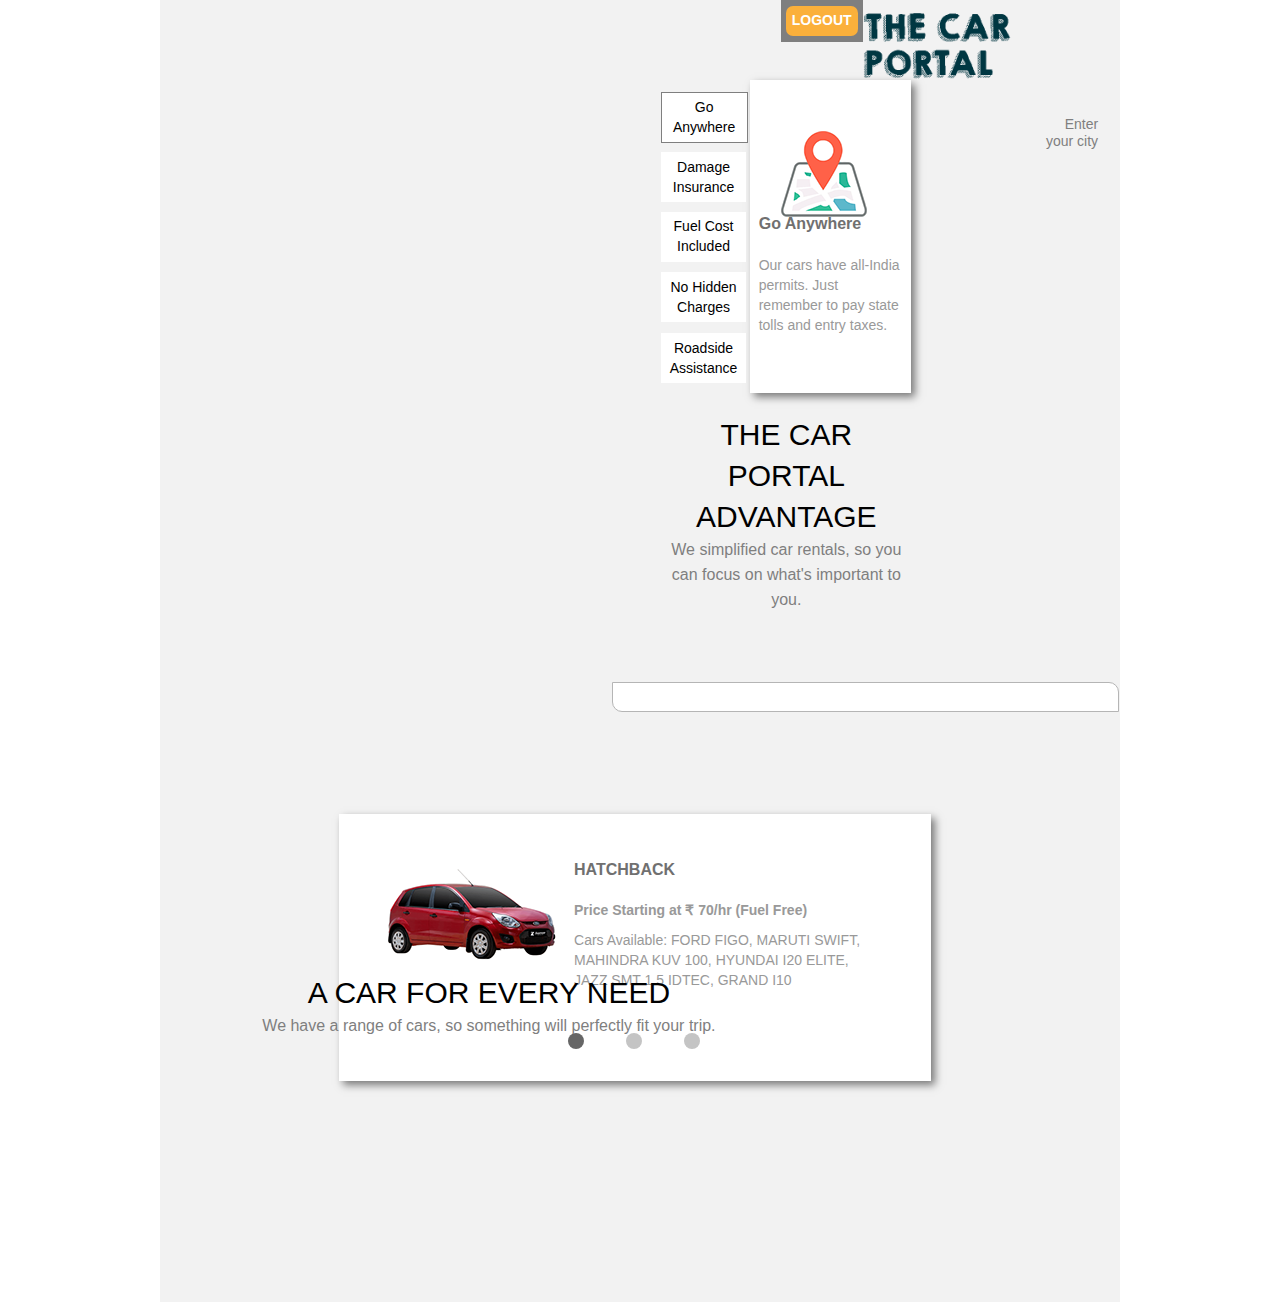
<file: home-page-logged-in.html>
<!DOCTYPE html>
<html class="nojs html css_verticalspacer" lang="en-GB">
 <head>

  <meta http-equiv="Content-type" content="text/html;charset=UTF-8"/>
  <meta name="generator" content="2018.1.1.386"/>
  <meta name="viewport" content="width=device-width, initial-scale=1.0"/>
  
  <script type="text/javascript">
   // Update the 'nojs'/'js' class on the html node
document.documentElement.className = document.documentElement.className.replace(/\bnojs\b/g, 'js');

// Check that all required assets are uploaded and up-to-date
if(typeof Muse == "undefined") window.Muse = {}; window.Muse.assets = {"required":["museutils.js", "museconfig.js", "jquery.watch.js", "webpro.js", "musewpslideshow.js", "jquery.museoverlay.js", "touchswipe.js", "require.js", "home-page-logged-in.css"], "outOfDate":[]};
</script>
  
  <title>Home Page Logged In</title>
  <!-- CSS -->
  <link rel="stylesheet" type="text/css" href="css/site_global.css?crc=444006867"/>
  <link rel="stylesheet" type="text/css" href="css/home-page-logged-in.css?crc=164271945" id="pagesheet"/>
   </head>
 <body>

  <div class="clearfix borderbox" id="page"><!-- group -->
   <div class="clearfix grpelem" id="ppu1420"><!-- column -->
    <div class="clearfix colelem" id="pu1420"><!-- group -->
     <div class="clearfix grpelem" id="u1420"><!-- group -->
      <a class="nonblock nontext rounded-corners clearfix grpelem" id="u1419" href="signup-page.html"><!-- group --><div class="clearfix grpelem" id="u1385-4"><!-- content --><p>LOGOUT</p></div></a>
     </div>
     <img class="grpelem" id="u1421-6" alt="THE CAR PORTAL" src="images/u1421-6.png?crc=404598610" data-image-width="520"/><!-- rasterized frame -->
     <div class="clearfix grpelem" id="u1391-4"><!-- content -->
      <p>Enter your city</p>
     </div>
     <div class="PamphletWidget clearfix allow_click_through grpelem" id="pamphletu1422" data-visibility="changed" style="visibility:hidden"><!-- none box -->
      <div class="ThumbGroup clearfix grpelem" data-col-pos="1" id="u1453"><!-- none box -->
       <div class="popup_anchor colelem" id="pu1458popup">
        <div class="popup_element Thumb clearfix" id="pu1458" data-iscompressed="true"><!-- group -->
         <div class="popup_anchor allow_click_through grpelem" data-col-pos="0" id="u1458popup">
          <div class="popup_element clearfix" data-col-pos="0" id="u1458"><!-- group -->
           <div class="clearfix grpelem" id="u1459-4"><!-- content -->
            <p>Go Anywhere</p>
           </div>
          </div>
         </div>
        </div>
       </div>
       <div class="popup_anchor colelem" id="pu1462popup">
        <div class="popup_element Thumb clearfix" id="pu1462" data-iscompressed="true"><!-- group -->
         <div class="popup_anchor allow_click_through grpelem" data-col-pos="1" id="u1462popup">
          <div class="popup_element clearfix" data-col-pos="1" id="u1462"><!-- group -->
           <div class="clearfix grpelem" id="u1463-4"><!-- content -->
            <p>Damage Insurance</p>
           </div>
          </div>
         </div>
        </div>
       </div>
       <div class="popup_anchor colelem" id="pu1454popup">
        <div class="popup_element Thumb clearfix" id="pu1454" data-iscompressed="true"><!-- group -->
         <div class="popup_anchor allow_click_through grpelem" data-col-pos="2" id="u1454popup">
          <div class="popup_element clearfix" data-col-pos="2" id="u1454"><!-- group -->
           <div class="clearfix grpelem" id="u1455-4"><!-- content -->
            <p>Fuel Cost Included</p>
           </div>
          </div>
         </div>
        </div>
       </div>
       <div class="popup_anchor colelem" id="pu1460popup">
        <div class="popup_element Thumb clearfix" id="pu1460" data-iscompressed="true"><!-- group -->
         <div class="popup_anchor allow_click_through grpelem" data-col-pos="3" id="u1460popup">
          <div class="popup_element clearfix" data-col-pos="3" id="u1460"><!-- group -->
           <div class="clearfix grpelem" id="u1461-4"><!-- content -->
            <p>No Hidden Charges</p>
           </div>
          </div>
         </div>
        </div>
       </div>
       <div class="popup_anchor colelem" id="pu1456popup">
        <div class="popup_element Thumb clearfix" id="pu1456" data-iscompressed="true"><!-- group -->
         <div class="popup_anchor allow_click_through grpelem" data-col-pos="4" id="u1456popup">
          <div class="popup_element clearfix" data-col-pos="4" id="u1456"><!-- group -->
           <div class="clearfix grpelem" id="u1457-4"><!-- content -->
            <p>Roadside Assistance</p>
           </div>
          </div>
         </div>
        </div>
       </div>
      </div>
      <div class="popup_anchor allow_click_through grpelem" data-col-pos="0" id="u1423popup">
       <div class="ContainerGroup clearfix" data-col-pos="0" id="u1423"><!-- stack box -->
        <div class="Container shadow clearfix grpelem" data-col-pos="0" id="u1444"><!-- group -->
         <div class="clearfix grpelem" id="u1445-7"><!-- content -->
          <p id="u1445-2"><span class="actAsDiv normal_text" id="u1446"><!-- content --><span class="actAsDiv clip_frame" id="u1447" data-sizePolicy="fixed" data-pintopage="page_fixedLeft"><!-- image --><img class="block" id="u1447_img" src="images/mapmark.png?crc=4244055279" alt="" width="86" height="86"/></span></span><span id="u1445">Go Anywhere</span></p>
          <p id="u1445-3">&nbsp;</p>
          <p id="u1445-5">Our cars have all-India permits. Just remember to pay state tolls and entry taxes.</p>
         </div>
        </div>
        <div class="Container invi shadow clearfix grpelem" data-col-pos="1" id="u1429"><!-- group -->
         <div class="clearfix grpelem" id="u1430-7"><!-- content -->
          <p id="u1430-2"><span class="actAsDiv normal_text" id="u1431"><!-- content --><span class="actAsDiv clip_frame" id="u1432" data-sizePolicy="fixed" data-pintopage="page_fixedLeft"><!-- image --><img class="block" id="u1432_img" src="images/damage.png?crc=127810754" alt="" width="97" height="86"/></span></span><span id="u1430">Damage Insurance</span></p>
          <p id="u1430-3">&nbsp;</p>
          <p id="u1430-5">All your bookings include damage insurance! Drive safe, but don’t worry!</p>
         </div>
        </div>
        <div class="Container invi shadow clearfix grpelem" data-col-pos="2" id="u1424"><!-- group -->
         <div class="clearfix grpelem" id="u1425-7"><!-- content -->
          <p id="u1425-2"><span class="actAsDiv normal_text" id="u1426"><!-- content --><span class="actAsDiv clip_frame" id="u1427" data-sizePolicy="fixed" data-pintopage="page_fixedLeft"><!-- image --><img class="block" id="u1427_img" src="images/fuel.png?crc=3931523858" alt="" width="81" height="86"/></span></span><span id="u1425">Fuel Cost Included</span></p>
          <p id="u1425-3">&nbsp;</p>
          <p id="u1425-5">Don't worry about mileage! All fuel costs are included. If you refill fuel, we'll pay you back!</p>
         </div>
        </div>
        <div class="Container invi shadow clearfix grpelem" data-col-pos="3" id="u1434"><!-- group -->
         <div class="clearfix grpelem" id="u1435-8"><!-- content -->
          <p id="u1435-2"><span class="actAsDiv normal_text" id="u1436"><!-- content --><span class="actAsDiv clip_frame" id="u1437" data-sizePolicy="fixed" data-pintopage="page_fixedLeft"><!-- image --><img class="block" id="u1437_img" src="images/hiddencharges.png?crc=3915196261" alt="" width="105" height="86"/></span></span><span id="u1435">No Hidden Charges</span></p>
          <p id="u1435-3">&nbsp;</p>
          <p id="u1435-5">Our prices include taxes and insurance. What you see is what you really pay!</p>
          <p id="u1435-6">&nbsp;</p>
         </div>
        </div>
        <div class="Container invi shadow clearfix grpelem" data-col-pos="4" id="u1439"><!-- group -->
         <div class="clearfix grpelem" id="u1440-7"><!-- content -->
          <p id="u1440-2"><span class="actAsDiv normal_text" id="u1441"><!-- content --><span class="actAsDiv clip_frame" id="u1442" data-sizePolicy="fixed" data-pintopage="page_fixedLeft"><!-- image --><img class="block" id="u1442_img" src="images/roadside.png?crc=2477136" alt="" width="102" height="86"/></span></span><span id="u1440">Roadside Assistance</span></p>
          <p id="u1440-3">&nbsp;</p>
          <p id="u1440-5">We have round-the-clock, pan India partners. Help is never far away from you.</p>
         </div>
        </div>
       </div>
      </div>
     </div>
     <div class="clearfix grpelem" id="u1383-6"><!-- content -->
      <p id="u1383-2"><span id="u1383">THE CAR PORTAL ADVANTAGE</span></p>
      <p id="u1383-4">We simplified car rentals, so you can focus on what's important to you.</p>
     </div>
     <form class="form-grp clearfix grpelem" id="widgetu2239" method="post" enctype="multipart/form-data" action="scripts/form-u2239.php" data-sizePolicy="fluidWidth" data-pintopage="page_fluidx"><!-- none box -->
      <div class="fld-grp clearfix grpelem" id="widgetu2252" data-required="true" data-sizePolicy="fluidWidth" data-pintopage="page_fluidx"><!-- none box -->
       <span class="fld-input NoWrap actAsDiv rounded-corners clearfix grpelem" id="u2255-3"><!-- content --><div id="u2255-2"><input class="wrapped-input" type="text" spellcheck="false" id="widgetu2252_input" name="custom_U2252" tabindex="1"/></div></span>
      </div>
      <div class="clearfix grpelem" id="ppu2244-3"><!-- column -->
       <div class="clearfix colelem" id="pu2244-3"><!-- group -->
        <div class="clearfix grpelem" id="u2244-3"><!-- content -->
         <p>&nbsp;</p>
        </div>
        <div class="clearfix grpelem" id="u2251-3"><!-- content -->
         <p>&nbsp;</p>
        </div>
        <div class="clearfix grpelem" id="u2245-3"><!-- content -->
         <p>&nbsp;</p>
        </div>
       </div>
       <button class="submit-btn NoWrap rounded-corners clearfix colelem" id="u2246-3" type="submit" value="&nbsp;" tabindex="2"><!-- content -->
        <div style="margin-top:-12px;height:12px;">
         <p>&nbsp;</p>
        </div>
       </button>
      </div>
     </form>
     <a class="nonblock nontext rounded-corners clearfix grpelem" id="u2519" href="car-search.html"><!-- group --><div class="clearfix grpelem" id="u2522-4"><!-- content --><p>SEARCH</p></div></a>
    </div>
    <div class="clearfix colelem" id="u1390-6"><!-- content -->
     <p id="u1390-2"><span id="u1390">A CAR FOR EVERY NEED</span></p>
     <p id="u1390-4">We have a range of cars, so something will perfectly fit your trip.</p>
    </div>
   </div>
   <div class="verticalspacer" data-offset-top="783" data-content-above-spacer="783" data-content-below-spacer="62" data-sizePolicy="fixed" data-pintopage="page_fixedLeft"></div>
   <div class="PamphletWidget clearfix allow_click_through grpelem" id="pamphletu1392" data-visibility="changed" style="visibility:hidden"><!-- none box -->
    <div class="popup_anchor allow_click_through grpelem" data-col-pos="0" id="u1397popup">
     <div class="ContainerGroup clearfix" data-col-pos="0" id="u1397"><!-- none box -->
      <div class="Container shadow clearfix grpelem" data-col-pos="0" id="u1408"><!-- group -->
       <div class="clearfix grpelem" id="u1409-11"><!-- content -->
        <p id="u1409-2"><span class="actAsDiv normal_text" id="u1410"><!-- content --><span class="actAsDiv clip_frame" id="u1411" data-sizePolicy="fixed" data-pintopage="page_fixedLeft"><!-- image --><img class="block" id="u1411_img" src="images/815c3aacf14c2fe62883e235a141dd0e3a1100d2.png?crc=3784509011" alt="" width="170" height="105"/></span></span><span>HATCHBACK</span></p>
        <p id="u1409-3">&nbsp;</p>
        <p id="u1409-5">Price Starting at ₹ 70/hr (Fuel Free)</p>
        <p id="u1409-6">&nbsp;</p>
        <p id="u1409-8">Cars Available: FORD FIGO, MARUTI SWIFT, MAHINDRA KUV 100, HYUNDAI I20 ELITE, JAZZ SMT 1.5 IDTEC, GRAND I10</p>
        <p id="u1409-9">&nbsp;</p>
       </div>
      </div>
      <div class="Container invi shadow clearfix grpelem" data-col-pos="1" id="u1403"><!-- group -->
       <div class="clearfix grpelem" id="u1404-11"><!-- content -->
        <p id="u1404-2"><span class="actAsDiv normal_text" id="u1405"><!-- content --><span class="actAsDiv clip_frame" id="u1406" data-sizePolicy="fixed" data-pintopage="page_fixedLeft"><!-- image --><img class="block" id="u1406_img" src="images/6b6cc7b58544ce9d560829f482fbd77916ce3ba2.png?crc=372796496" alt="" width="170" height="102"/></span></span><span>SEDAN</span></p>
        <p id="u1404-3">&nbsp;</p>
        <p id="u1404-5">Price Starting at ₹ 85/hr (Fuel Free)</p>
        <p id="u1404-6">&nbsp;</p>
        <p id="u1404-8">Cars Available: HONDA CITY, MARUTI CIAZ, FORD ASPIRE</p>
        <p id="u1404-9">&nbsp;</p>
       </div>
      </div>
      <div class="Container invi shadow clearfix grpelem" data-col-pos="2" id="u1398"><!-- group -->
       <div class="clearfix grpelem" id="u1399-11"><!-- content -->
        <p id="u1399-2"><span class="actAsDiv normal_text" id="u1400"><!-- content --><span class="actAsDiv clip_frame" id="u1401" data-sizePolicy="fixed" data-pintopage="page_fixedLeft"><!-- image --><img class="block" id="u1401_img" src="images/a5e8d9ac4c93330f421e26662c30aff9903fe5e4.png?crc=3819794105" alt="" width="170" height="102"/></span></span><span>SUV</span></p>
        <p id="u1399-3">&nbsp;</p>
        <p id="u1399-5">Price Starting at ₹ 90/hr (Fuel Free)</p>
        <p id="u1399-6">&nbsp;</p>
        <p id="u1399-8">Cars Available: FORD ECOSPORT, MAHINDRA SCORPIO, MAHINDRA XUV, FORD ENDEAVOUR, HYUNDAI CRETA</p>
        <p id="u1399-9">&nbsp;</p>
       </div>
      </div>
     </div>
    </div>
    <div class="ThumbGroup clearfix grpelem" data-col-pos="1" id="u1393"><!-- none box -->
     <div class="popup_anchor allow_click_through grpelem" data-col-pos="0" id="u1395popup">
      <div class="Thumb popup_element rounded-corners" data-col-pos="0" id="u1395"><!-- simple frame --></div>
     </div>
     <div class="popup_anchor allow_click_through grpelem" data-col-pos="1" id="u1394popup">
      <div class="Thumb popup_element rounded-corners" data-col-pos="1" id="u1394"><!-- simple frame --></div>
     </div>
     <div class="popup_anchor allow_click_through grpelem" data-col-pos="2" id="u1396popup">
      <div class="Thumb popup_element rounded-corners" data-col-pos="2" id="u1396"><!-- simple frame --></div>
     </div>
    </div>
   </div>
  </div>
  <!-- Other scripts -->
  <script type="text/javascript">
   // Decide whether to suppress missing file error or not based on preference setting
var suppressMissingFileError = false
</script>
  <script type="text/javascript">
   window.Muse.assets.check=function(c){if(!window.Muse.assets.checked){window.Muse.assets.checked=!0;var b={},d=function(a,b){if(window.getComputedStyle){var c=window.getComputedStyle(a,null);return c&&c.getPropertyValue(b)||c&&c[b]||""}if(document.documentElement.currentStyle)return(c=a.currentStyle)&&c[b]||a.style&&a.style[b]||"";return""},a=function(a){if(a.match(/^rgb/))return a=a.replace(/\s+/g,"").match(/([\d\,]+)/gi)[0].split(","),(parseInt(a[0])<<16)+(parseInt(a[1])<<8)+parseInt(a[2]);if(a.match(/^\#/))return parseInt(a.substr(1),
16);return 0},f=function(f){for(var g=document.getElementsByTagName("link"),j=0;j<g.length;j++)if("text/css"==g[j].type){var l=(g[j].href||"").match(/\/?css\/([\w\-]+\.css)\?crc=(\d+)/);if(!l||!l[1]||!l[2])break;b[l[1]]=l[2]}g=document.createElement("div");g.className="version";g.style.cssText="display:none; width:1px; height:1px;";document.getElementsByTagName("body")[0].appendChild(g);for(j=0;j<Muse.assets.required.length;){var l=Muse.assets.required[j],k=l.match(/([\w\-\.]+)\.(\w+)$/),i=k&&k[1]?
k[1]:null,k=k&&k[2]?k[2]:null;switch(k.toLowerCase()){case "css":i=i.replace(/\W/gi,"_").replace(/^([^a-z])/gi,"_$1");g.className+=" "+i;i=a(d(g,"color"));k=a(d(g,"backgroundColor"));i!=0||k!=0?(Muse.assets.required.splice(j,1),"undefined"!=typeof b[l]&&(i!=b[l]>>>24||k!=(b[l]&16777215))&&Muse.assets.outOfDate.push(l)):j++;g.className="version";break;case "js":j++;break;default:throw Error("Unsupported file type: "+k);}}c?c().jquery!="1.8.3"&&Muse.assets.outOfDate.push("jquery-1.8.3.min.js"):Muse.assets.required.push("jquery-1.8.3.min.js");
g.parentNode.removeChild(g);if(Muse.assets.outOfDate.length||Muse.assets.required.length)g="Some files on the server may be missing or incorrect. Clear browser cache and try again. If the problem persists please contact website author.",f&&Muse.assets.outOfDate.length&&(g+="\nOut of date: "+Muse.assets.outOfDate.join(",")),f&&Muse.assets.required.length&&(g+="\nMissing: "+Muse.assets.required.join(",")),suppressMissingFileError?(g+="\nUse SuppressMissingFileError key in AppPrefs.xml to show missing file error pop up.",console.log(g)):alert(g)};location&&location.search&&location.search.match&&location.search.match(/muse_debug/gi)?
setTimeout(function(){f(!0)},5E3):f()}};
var muse_init=function(){require.config({baseUrl:""});require(["jquery","museutils","whatinput","jquery.watch","webpro","musewpslideshow","jquery.museoverlay","touchswipe"],function(c){var $ = c;$(document).ready(function(){try{
window.Muse.assets.check($);/* body */
Muse.Utils.transformMarkupToFixBrowserProblemsPreInit();/* body */
Muse.Utils.prepHyperlinks(true);/* body */
Muse.Utils.resizeHeight('.popup_anchor.allow_click_through');/* resize height */
Muse.Utils.makeButtonsVisibleAfterSettingMinWidth();/* body */
Muse.Utils.initWidget('#pamphletu1422', ['#bp_infinity'], function(elem) { return new WebPro.Widget.ContentSlideShow(elem, {contentLayout_runtime:'stack',event:'mouseover',deactivationEvent:'',autoPlay:false,displayInterval:3000,transitionStyle:'fading',transitionDuration:500,hideAllContentsFirst:false,triggersOnTop:true,shuffle:false,enableSwipe:true,resumeAutoplay:true,resumeAutoplayInterval:3000,playOnce:false,autoActivate_runtime:false,isResponsive:true}); });/* #pamphletu1422 */
Muse.Utils.initWidget('#widgetu2239', ['#bp_infinity'], function(elem) { return new WebPro.Widget.Form(elem, {validationEvent:'submit',errorStateSensitivity:'high',fieldWrapperClass:'fld-grp',formSubmittedClass:'frm-sub-st',formErrorClass:'frm-subm-err-st',formDeliveredClass:'frm-subm-ok-st',notEmptyClass:'non-empty-st',focusClass:'focus-st',invalidClass:'fld-err-st',requiredClass:'fld-err-st',ajaxSubmit:true}); });/* #widgetu2239 */
Muse.Utils.initWidget('#pamphletu1392', ['#bp_infinity'], function(elem) { return new WebPro.Widget.ContentSlideShow(elem, {contentLayout_runtime:'loose',event:'mouseover',deactivationEvent:'none',autoPlay:true,displayInterval:3000,transitionStyle:'fading',transitionDuration:500,hideAllContentsFirst:false,triggersOnTop:true,shuffle:false,enableSwipe:true,resumeAutoplay:true,resumeAutoplayInterval:3000,playOnce:false,autoActivate_runtime:false,isResponsive:true}); });/* #pamphletu1392 */
Muse.Utils.fullPage('#page');/* 100% height page */
Muse.Utils.showWidgetsWhenReady();/* body */
Muse.Utils.transformMarkupToFixBrowserProblems();/* body */
}catch(b){if(b&&"function"==typeof b.notify?b.notify():Muse.Assert.fail("Error calling selector function: "+b),false)throw b;}})})};

</script>
  <!-- RequireJS script -->
  <script src="scripts/require.js?crc=4177726516" type="text/javascript" async data-main="scripts/museconfig.js?crc=128606099" onload="if (requirejs) requirejs.onError = function(requireType, requireModule) { if (requireType && requireType.toString && requireType.toString().indexOf && 0 <= requireType.toString().indexOf('#scripterror')) window.Muse.assets.check(); }" onerror="window.Muse.assets.check();"></script>
   </body>
</html>
</file>
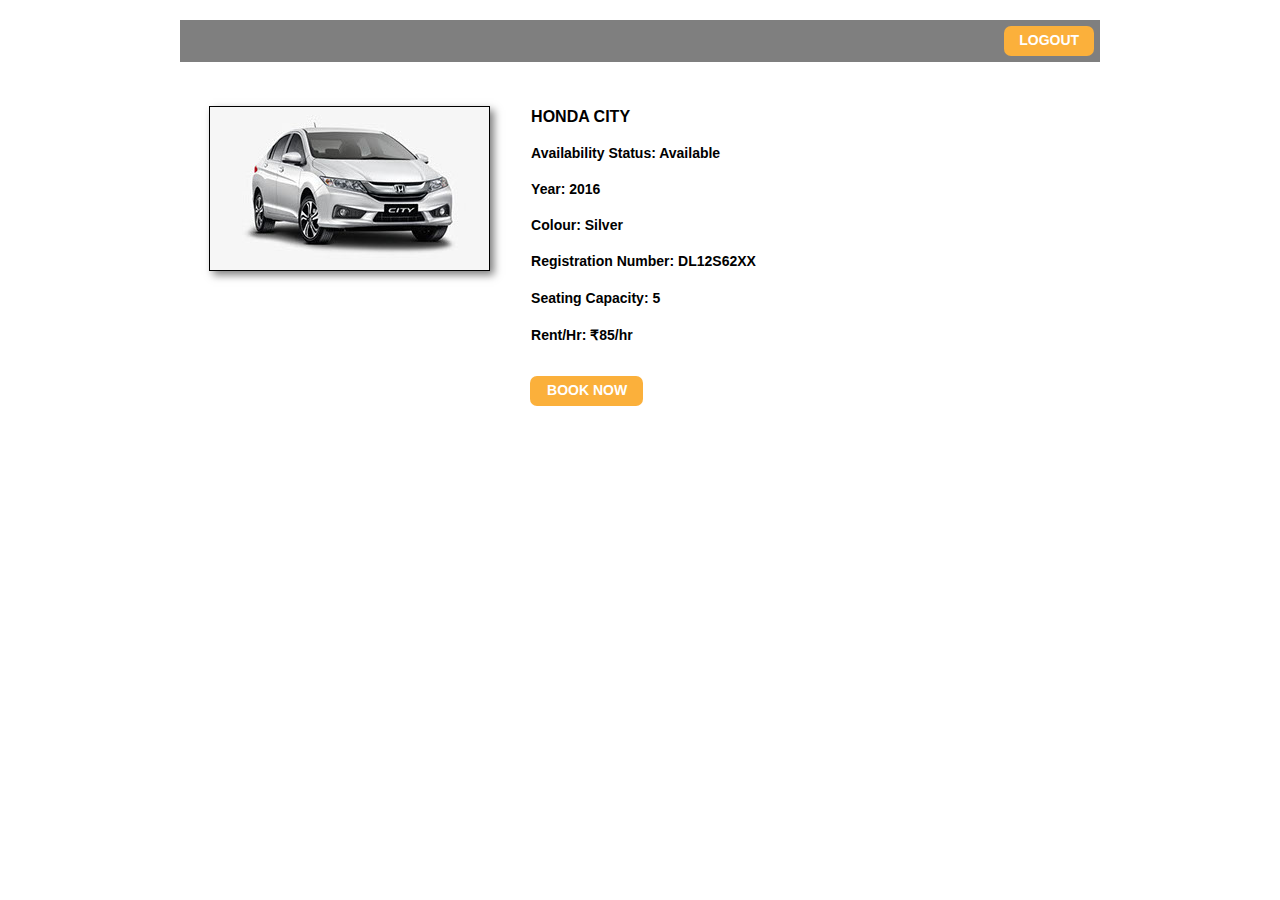
<file: honda-city.html>
<!DOCTYPE html>
<html class="nojs html css_verticalspacer" lang="en-GB">
 <head>

  <meta http-equiv="Content-type" content="text/html;charset=UTF-8"/>
  <meta name="generator" content="2018.1.1.386"/>
  <meta name="viewport" content="width=device-width, initial-scale=1.0"/>
  
  <script type="text/javascript">
   // Update the 'nojs'/'js' class on the html node
document.documentElement.className = document.documentElement.className.replace(/\bnojs\b/g, 'js');

// Check that all required assets are uploaded and up-to-date
if(typeof Muse == "undefined") window.Muse = {}; window.Muse.assets = {"required":["museutils.js", "museconfig.js", "jquery.watch.js", "require.js", "honda-city.css"], "outOfDate":[]};
</script>
  
  <title>Honda City</title>
  <!-- CSS -->
  <link rel="stylesheet" type="text/css" href="css/site_global.css?crc=444006867"/>
  <link rel="stylesheet" type="text/css" href="css/honda-city.css?crc=362328438" id="pagesheet"/>
   </head>
 <body>

  <div class="clearfix borderbox" id="page"><!-- column -->
   <div class="clearfix colelem" id="u2021"><!-- group -->
    <div class="rounded-corners clearfix grpelem" id="u2017"><!-- group -->
     <div class="clearfix grpelem" id="u2024-4"><!-- content -->
      <p>LOGOUT</p>
     </div>
    </div>
   </div>
   <div class="clearfix colelem" id="pu2019"><!-- group -->
    <div class="shadow clip_frame grpelem" id="u2019"><!-- image -->
     <img class="block" id="u2019_img" src="images/hondacity-crop-u2019.jpg?crc=3896971891" alt="" data-heightwidthratio="0.5821428571428572" data-image-width="280" data-image-height="163"/>
    </div>
    <div class="clearfix grpelem" id="u2018-22"><!-- content -->
     <p id="u2018-2">HONDA CITY</p>
     <p id="u2018-3">&nbsp;</p>
     <p id="u2018-5"><span id="u2018-4">Availability Status: Available</span></p>
     <p id="u2018-6">&nbsp;</p>
     <p id="u2018-8"><span id="u2018-7">Year: 2016</span></p>
     <p id="u2018-9">&nbsp;</p>
     <p id="u2018-11"><span id="u2018-10">Colour: Silver</span></p>
     <p id="u2018-12">&nbsp;</p>
     <p id="u2018-14"><span id="u2018-13">Registration Number: DL12S62XX</span></p>
     <p id="u2018-15">&nbsp;</p>
     <p id="u2018-17"><span id="u2018-16">Seating Capacity: 5</span></p>
     <p id="u2018-18">&nbsp;</p>
     <p id="u2018-20"><span id="u2018-19">Rent/Hr: ₹85/hr</span></p>
    </div>
   </div>
   <div class="pointer_cursor rounded-corners clearfix colelem" id="u2022"><!-- group -->
    <a class="block" href="booking-page.html"><!-- Block link tag --></a>
    <a class="nonblock nontext clearfix grpelem" id="u2023-4" href="booking-page.html"><!-- content --><p>BOOK NOW</p></a>
   </div>
   <div class="verticalspacer" data-offset-top="411" data-content-above-spacer="406" data-content-below-spacer="94" data-sizePolicy="fixed" data-pintopage="page_fixedLeft"></div>
  </div>
  <!-- Other scripts -->
  <script type="text/javascript">
   // Decide whether to suppress missing file error or not based on preference setting
var suppressMissingFileError = false
</script>
  <script type="text/javascript">
   window.Muse.assets.check=function(c){if(!window.Muse.assets.checked){window.Muse.assets.checked=!0;var b={},d=function(a,b){if(window.getComputedStyle){var c=window.getComputedStyle(a,null);return c&&c.getPropertyValue(b)||c&&c[b]||""}if(document.documentElement.currentStyle)return(c=a.currentStyle)&&c[b]||a.style&&a.style[b]||"";return""},a=function(a){if(a.match(/^rgb/))return a=a.replace(/\s+/g,"").match(/([\d\,]+)/gi)[0].split(","),(parseInt(a[0])<<16)+(parseInt(a[1])<<8)+parseInt(a[2]);if(a.match(/^\#/))return parseInt(a.substr(1),
16);return 0},f=function(f){for(var g=document.getElementsByTagName("link"),j=0;j<g.length;j++)if("text/css"==g[j].type){var l=(g[j].href||"").match(/\/?css\/([\w\-]+\.css)\?crc=(\d+)/);if(!l||!l[1]||!l[2])break;b[l[1]]=l[2]}g=document.createElement("div");g.className="version";g.style.cssText="display:none; width:1px; height:1px;";document.getElementsByTagName("body")[0].appendChild(g);for(j=0;j<Muse.assets.required.length;){var l=Muse.assets.required[j],k=l.match(/([\w\-\.]+)\.(\w+)$/),i=k&&k[1]?
k[1]:null,k=k&&k[2]?k[2]:null;switch(k.toLowerCase()){case "css":i=i.replace(/\W/gi,"_").replace(/^([^a-z])/gi,"_$1");g.className+=" "+i;i=a(d(g,"color"));k=a(d(g,"backgroundColor"));i!=0||k!=0?(Muse.assets.required.splice(j,1),"undefined"!=typeof b[l]&&(i!=b[l]>>>24||k!=(b[l]&16777215))&&Muse.assets.outOfDate.push(l)):j++;g.className="version";break;case "js":j++;break;default:throw Error("Unsupported file type: "+k);}}c?c().jquery!="1.8.3"&&Muse.assets.outOfDate.push("jquery-1.8.3.min.js"):Muse.assets.required.push("jquery-1.8.3.min.js");
g.parentNode.removeChild(g);if(Muse.assets.outOfDate.length||Muse.assets.required.length)g="Some files on the server may be missing or incorrect. Clear browser cache and try again. If the problem persists please contact website author.",f&&Muse.assets.outOfDate.length&&(g+="\nOut of date: "+Muse.assets.outOfDate.join(",")),f&&Muse.assets.required.length&&(g+="\nMissing: "+Muse.assets.required.join(",")),suppressMissingFileError?(g+="\nUse SuppressMissingFileError key in AppPrefs.xml to show missing file error pop up.",console.log(g)):alert(g)};location&&location.search&&location.search.match&&location.search.match(/muse_debug/gi)?
setTimeout(function(){f(!0)},5E3):f()}};
var muse_init=function(){require.config({baseUrl:""});require(["jquery","museutils","whatinput","jquery.watch"],function(c){var $ = c;$(document).ready(function(){try{
window.Muse.assets.check($);/* body */
Muse.Utils.transformMarkupToFixBrowserProblemsPreInit();/* body */
Muse.Utils.prepHyperlinks(true);/* body */
Muse.Utils.makeButtonsVisibleAfterSettingMinWidth();/* body */
Muse.Utils.fullPage('#page');/* 100% height page */
Muse.Utils.showWidgetsWhenReady();/* body */
Muse.Utils.transformMarkupToFixBrowserProblems();/* body */
}catch(b){if(b&&"function"==typeof b.notify?b.notify():Muse.Assert.fail("Error calling selector function: "+b),false)throw b;}})})};

</script>
  <!-- RequireJS script -->
  <script src="scripts/require.js?crc=4177726516" type="text/javascript" async data-main="scripts/museconfig.js?crc=128606099" onload="if (requirejs) requirejs.onError = function(requireType, requireModule) { if (requireType && requireType.toString && requireType.toString().indexOf && 0 <= requireType.toString().indexOf('#scripterror')) window.Muse.assets.check(); }" onerror="window.Muse.assets.check();"></script>
   </body>
</html>
</file>
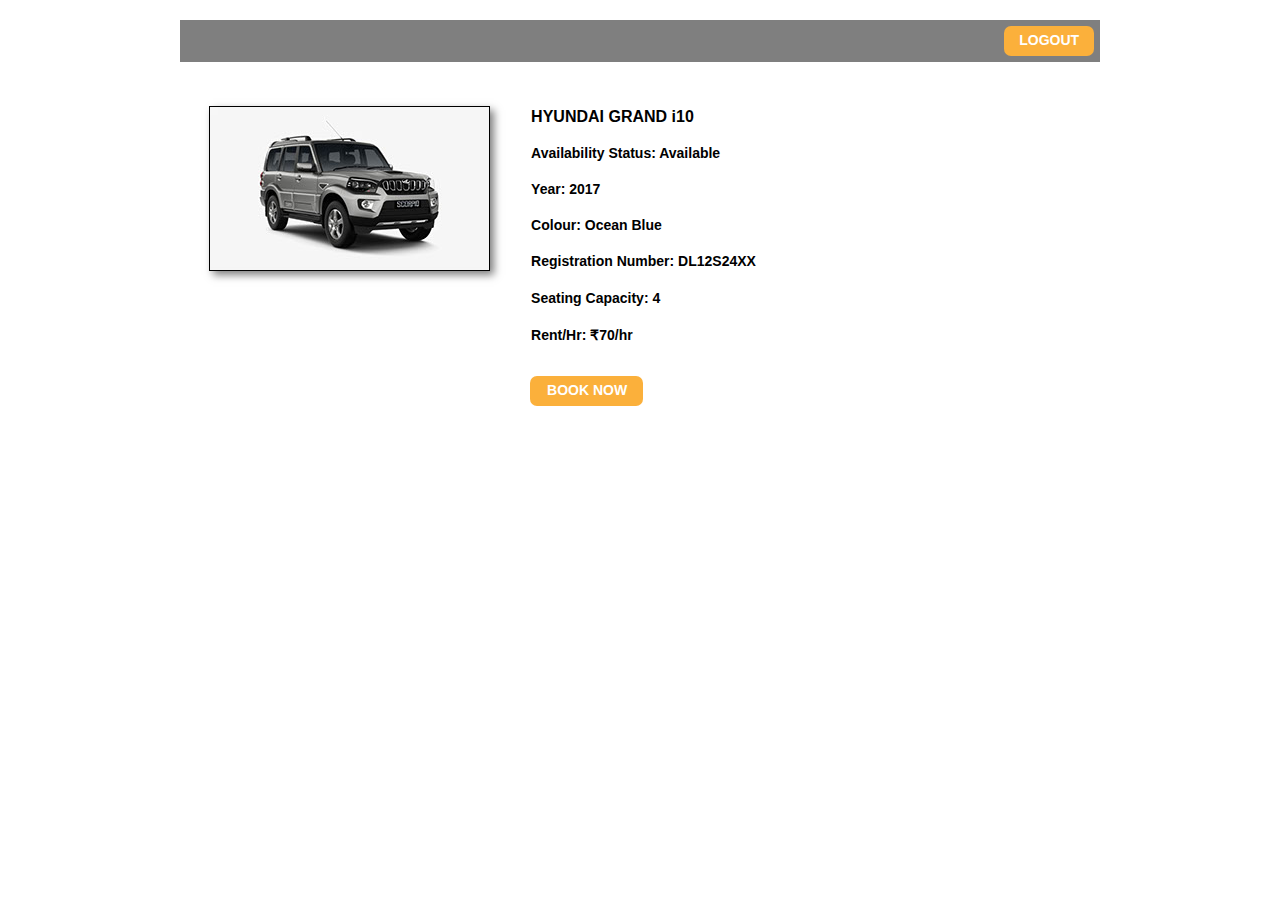
<file: i10.html>
<!DOCTYPE html>
<html class="nojs html css_verticalspacer" lang="en-GB">
 <head>

  <meta http-equiv="Content-type" content="text/html;charset=UTF-8"/>
  <meta name="generator" content="2018.1.1.386"/>
  <meta name="viewport" content="width=device-width, initial-scale=1.0"/>
  
  <script type="text/javascript">
   // Update the 'nojs'/'js' class on the html node
document.documentElement.className = document.documentElement.className.replace(/\bnojs\b/g, 'js');

// Check that all required assets are uploaded and up-to-date
if(typeof Muse == "undefined") window.Muse = {}; window.Muse.assets = {"required":["museutils.js", "museconfig.js", "jquery.watch.js", "require.js", "i10.css"], "outOfDate":[]};
</script>
  
  <title>i10</title>
  <!-- CSS -->
  <link rel="stylesheet" type="text/css" href="css/site_global.css?crc=444006867"/>
  <link rel="stylesheet" type="text/css" href="css/i10.css?crc=3874702217" id="pagesheet"/>
   </head>
 <body>

  <div class="clearfix borderbox" id="page"><!-- column -->
   <div class="clearfix colelem" id="u2048"><!-- group -->
    <div class="rounded-corners clearfix grpelem" id="u2053"><!-- group -->
     <div class="clearfix grpelem" id="u2054-4"><!-- content -->
      <p>LOGOUT</p>
     </div>
    </div>
   </div>
   <div class="clearfix colelem" id="pu2051"><!-- group -->
    <div class="shadow clip_frame grpelem" id="u2051"><!-- image -->
     <img class="block" id="u2051_img" src="images/71-717100_mahindra-scorpio-scorpio-price-in-nepal-2018.jpg?crc=141136040" alt="" data-heightwidthratio="0.5842293906810035" data-image-width="279" data-image-height="163"/>
    </div>
    <div class="clearfix grpelem" id="u2049-22"><!-- content -->
     <p id="u2049-2">HYUNDAI GRAND i10</p>
     <p id="u2049-3">&nbsp;</p>
     <p id="u2049-5"><span id="u2049-4">Availability Status: Available</span></p>
     <p id="u2049-6">&nbsp;</p>
     <p id="u2049-8"><span id="u2049-7">Year: 2017</span></p>
     <p id="u2049-9">&nbsp;</p>
     <p id="u2049-11"><span id="u2049-10">Colour: Ocean Blue</span></p>
     <p id="u2049-12">&nbsp;</p>
     <p id="u2049-14"><span id="u2049-13">Registration Number: DL12S24XX</span></p>
     <p id="u2049-15">&nbsp;</p>
     <p id="u2049-17"><span id="u2049-16">Seating Capacity: 4</span></p>
     <p id="u2049-18">&nbsp;</p>
     <p id="u2049-20"><span id="u2049-19">Rent/Hr: ₹70/hr</span></p>
    </div>
   </div>
   <div class="pointer_cursor rounded-corners clearfix colelem" id="u2050"><!-- group -->
    <a class="block" href="booking-page.html"><!-- Block link tag --></a>
    <a class="nonblock nontext clearfix grpelem" id="u2055-4" href="booking-page.html"><!-- content --><p>BOOK NOW</p></a>
   </div>
   <div class="verticalspacer" data-offset-top="411" data-content-above-spacer="406" data-content-below-spacer="94" data-sizePolicy="fixed" data-pintopage="page_fixedLeft"></div>
  </div>
  <!-- Other scripts -->
  <script type="text/javascript">
   // Decide whether to suppress missing file error or not based on preference setting
var suppressMissingFileError = false
</script>
  <script type="text/javascript">
   window.Muse.assets.check=function(c){if(!window.Muse.assets.checked){window.Muse.assets.checked=!0;var b={},d=function(a,b){if(window.getComputedStyle){var c=window.getComputedStyle(a,null);return c&&c.getPropertyValue(b)||c&&c[b]||""}if(document.documentElement.currentStyle)return(c=a.currentStyle)&&c[b]||a.style&&a.style[b]||"";return""},a=function(a){if(a.match(/^rgb/))return a=a.replace(/\s+/g,"").match(/([\d\,]+)/gi)[0].split(","),(parseInt(a[0])<<16)+(parseInt(a[1])<<8)+parseInt(a[2]);if(a.match(/^\#/))return parseInt(a.substr(1),
16);return 0},f=function(f){for(var g=document.getElementsByTagName("link"),j=0;j<g.length;j++)if("text/css"==g[j].type){var l=(g[j].href||"").match(/\/?css\/([\w\-]+\.css)\?crc=(\d+)/);if(!l||!l[1]||!l[2])break;b[l[1]]=l[2]}g=document.createElement("div");g.className="version";g.style.cssText="display:none; width:1px; height:1px;";document.getElementsByTagName("body")[0].appendChild(g);for(j=0;j<Muse.assets.required.length;){var l=Muse.assets.required[j],k=l.match(/([\w\-\.]+)\.(\w+)$/),i=k&&k[1]?
k[1]:null,k=k&&k[2]?k[2]:null;switch(k.toLowerCase()){case "css":i=i.replace(/\W/gi,"_").replace(/^([^a-z])/gi,"_$1");g.className+=" "+i;i=a(d(g,"color"));k=a(d(g,"backgroundColor"));i!=0||k!=0?(Muse.assets.required.splice(j,1),"undefined"!=typeof b[l]&&(i!=b[l]>>>24||k!=(b[l]&16777215))&&Muse.assets.outOfDate.push(l)):j++;g.className="version";break;case "js":j++;break;default:throw Error("Unsupported file type: "+k);}}c?c().jquery!="1.8.3"&&Muse.assets.outOfDate.push("jquery-1.8.3.min.js"):Muse.assets.required.push("jquery-1.8.3.min.js");
g.parentNode.removeChild(g);if(Muse.assets.outOfDate.length||Muse.assets.required.length)g="Some files on the server may be missing or incorrect. Clear browser cache and try again. If the problem persists please contact website author.",f&&Muse.assets.outOfDate.length&&(g+="\nOut of date: "+Muse.assets.outOfDate.join(",")),f&&Muse.assets.required.length&&(g+="\nMissing: "+Muse.assets.required.join(",")),suppressMissingFileError?(g+="\nUse SuppressMissingFileError key in AppPrefs.xml to show missing file error pop up.",console.log(g)):alert(g)};location&&location.search&&location.search.match&&location.search.match(/muse_debug/gi)?
setTimeout(function(){f(!0)},5E3):f()}};
var muse_init=function(){require.config({baseUrl:""});require(["jquery","museutils","whatinput","jquery.watch"],function(c){var $ = c;$(document).ready(function(){try{
window.Muse.assets.check($);/* body */
Muse.Utils.transformMarkupToFixBrowserProblemsPreInit();/* body */
Muse.Utils.prepHyperlinks(true);/* body */
Muse.Utils.makeButtonsVisibleAfterSettingMinWidth();/* body */
Muse.Utils.fullPage('#page');/* 100% height page */
Muse.Utils.showWidgetsWhenReady();/* body */
Muse.Utils.transformMarkupToFixBrowserProblems();/* body */
}catch(b){if(b&&"function"==typeof b.notify?b.notify():Muse.Assert.fail("Error calling selector function: "+b),false)throw b;}})})};

</script>
  <!-- RequireJS script -->
  <script src="scripts/require.js?crc=4177726516" type="text/javascript" async data-main="scripts/museconfig.js?crc=128606099" onload="if (requirejs) requirejs.onError = function(requireType, requireModule) { if (requireType && requireType.toString && requireType.toString().indexOf && 0 <= requireType.toString().indexOf('#scripterror')) window.Muse.assets.check(); }" onerror="window.Muse.assets.check();"></script>
   </body>
</html>
</file>
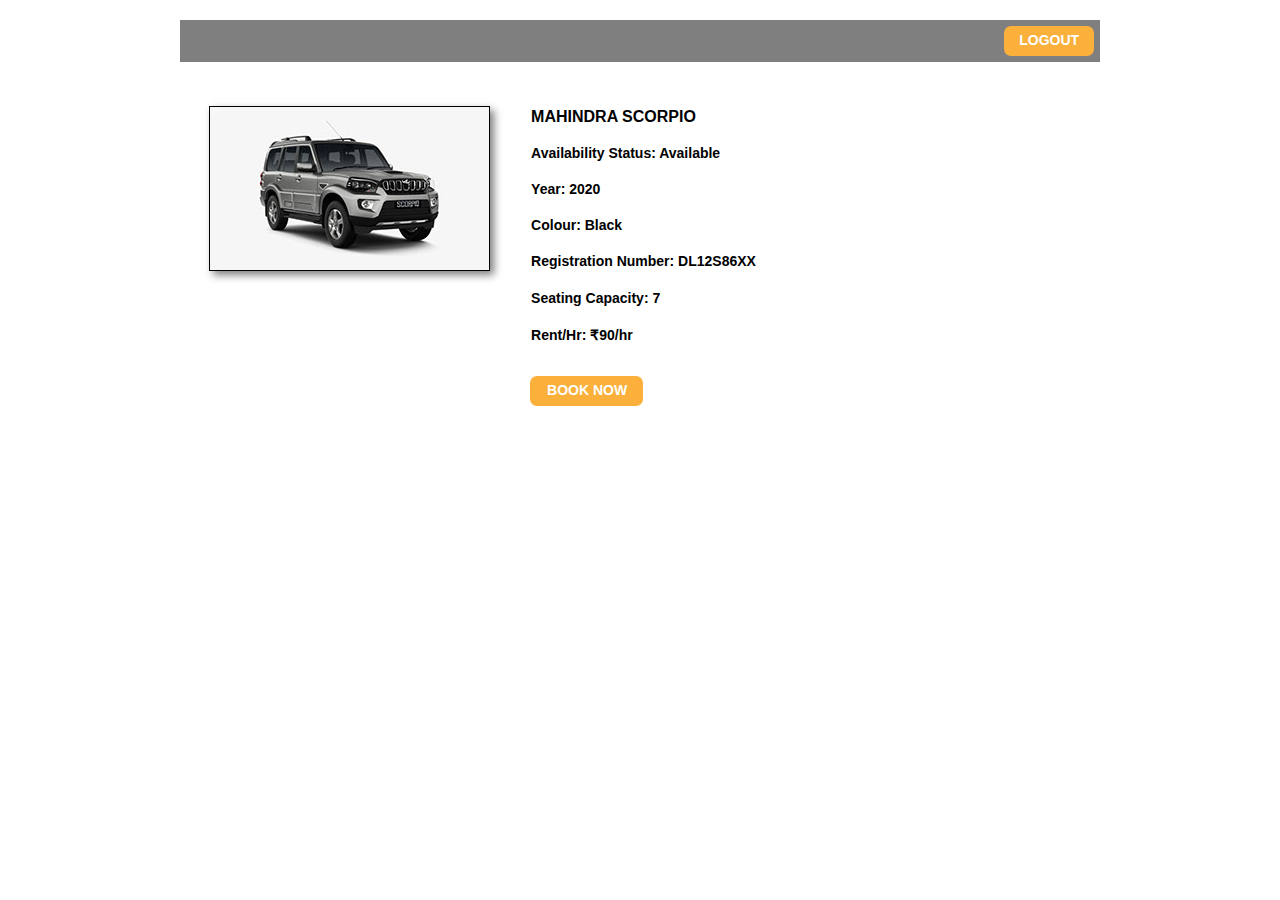
<file: scorpio.html>
<!DOCTYPE html>
<html class="nojs html css_verticalspacer" lang="en-GB">
 <head>

  <meta http-equiv="Content-type" content="text/html;charset=UTF-8"/>
  <meta name="generator" content="2018.1.1.386"/>
  <meta name="viewport" content="width=device-width, initial-scale=1.0"/>
  
  <script type="text/javascript">
   // Update the 'nojs'/'js' class on the html node
document.documentElement.className = document.documentElement.className.replace(/\bnojs\b/g, 'js');

// Check that all required assets are uploaded and up-to-date
if(typeof Muse == "undefined") window.Muse = {}; window.Muse.assets = {"required":["museutils.js", "museconfig.js", "jquery.watch.js", "require.js", "scorpio.css"], "outOfDate":[]};
</script>
  
  <title>Scorpio</title>
  <!-- CSS -->
  <link rel="stylesheet" type="text/css" href="css/site_global.css?crc=444006867"/>
  <link rel="stylesheet" type="text/css" href="css/scorpio.css?crc=394029314" id="pagesheet"/>
   </head>
 <body>

  <div class="clearfix borderbox" id="page"><!-- column -->
   <div class="clearfix colelem" id="u1280"><!-- group -->
    <div class="rounded-corners clearfix grpelem" id="u1061"><!-- group -->
     <div class="clearfix grpelem" id="u1064-4"><!-- content -->
      <p>LOGOUT</p>
     </div>
    </div>
   </div>
   <div class="clearfix colelem" id="pu1067"><!-- group -->
    <div class="shadow clip_frame grpelem" id="u1067"><!-- image -->
     <img class="block" id="u1067_img" src="images/71-717100_mahindra-scorpio-scorpio-price-in-nepal-2018.jpg?crc=141136040" alt="" data-heightwidthratio="0.5842293906810035" data-image-width="279" data-image-height="163"/>
    </div>
    <div class="clearfix grpelem" id="u1077-22"><!-- content -->
     <p id="u1077-2">MAHINDRA SCORPIO</p>
     <p id="u1077-3">&nbsp;</p>
     <p id="u1077-5"><span id="u1077-4">Availability Status: Available</span></p>
     <p id="u1077-6">&nbsp;</p>
     <p id="u1077-8"><span id="u1077-7">Year: 2020</span></p>
     <p id="u1077-9">&nbsp;</p>
     <p id="u1077-11"><span id="u1077-10">Colour: Black</span></p>
     <p id="u1077-12">&nbsp;</p>
     <p id="u1077-14"><span id="u1077-13">Registration Number: DL12S86XX</span></p>
     <p id="u1077-15">&nbsp;</p>
     <p id="u1077-17"><span id="u1077-16">Seating Capacity: 7</span></p>
     <p id="u1077-18">&nbsp;</p>
     <p id="u1077-20"><span id="u1077-19">Rent/Hr: ₹90/hr</span></p>
    </div>
   </div>
   <div class="pointer_cursor rounded-corners clearfix colelem" id="u1080"><!-- group -->
    <a class="block" href="booking-page.html"><!-- Block link tag --></a>
    <a class="nonblock nontext clearfix grpelem" id="u1083-4" href="booking-page.html"><!-- content --><p>BOOK NOW</p></a>
   </div>
   <div class="verticalspacer" data-offset-top="411" data-content-above-spacer="406" data-content-below-spacer="94" data-sizePolicy="fixed" data-pintopage="page_fixedLeft"></div>
  </div>
  <!-- Other scripts -->
  <script type="text/javascript">
   // Decide whether to suppress missing file error or not based on preference setting
var suppressMissingFileError = false
</script>
  <script type="text/javascript">
   window.Muse.assets.check=function(c){if(!window.Muse.assets.checked){window.Muse.assets.checked=!0;var b={},d=function(a,b){if(window.getComputedStyle){var c=window.getComputedStyle(a,null);return c&&c.getPropertyValue(b)||c&&c[b]||""}if(document.documentElement.currentStyle)return(c=a.currentStyle)&&c[b]||a.style&&a.style[b]||"";return""},a=function(a){if(a.match(/^rgb/))return a=a.replace(/\s+/g,"").match(/([\d\,]+)/gi)[0].split(","),(parseInt(a[0])<<16)+(parseInt(a[1])<<8)+parseInt(a[2]);if(a.match(/^\#/))return parseInt(a.substr(1),
16);return 0},f=function(f){for(var g=document.getElementsByTagName("link"),j=0;j<g.length;j++)if("text/css"==g[j].type){var l=(g[j].href||"").match(/\/?css\/([\w\-]+\.css)\?crc=(\d+)/);if(!l||!l[1]||!l[2])break;b[l[1]]=l[2]}g=document.createElement("div");g.className="version";g.style.cssText="display:none; width:1px; height:1px;";document.getElementsByTagName("body")[0].appendChild(g);for(j=0;j<Muse.assets.required.length;){var l=Muse.assets.required[j],k=l.match(/([\w\-\.]+)\.(\w+)$/),i=k&&k[1]?
k[1]:null,k=k&&k[2]?k[2]:null;switch(k.toLowerCase()){case "css":i=i.replace(/\W/gi,"_").replace(/^([^a-z])/gi,"_$1");g.className+=" "+i;i=a(d(g,"color"));k=a(d(g,"backgroundColor"));i!=0||k!=0?(Muse.assets.required.splice(j,1),"undefined"!=typeof b[l]&&(i!=b[l]>>>24||k!=(b[l]&16777215))&&Muse.assets.outOfDate.push(l)):j++;g.className="version";break;case "js":j++;break;default:throw Error("Unsupported file type: "+k);}}c?c().jquery!="1.8.3"&&Muse.assets.outOfDate.push("jquery-1.8.3.min.js"):Muse.assets.required.push("jquery-1.8.3.min.js");
g.parentNode.removeChild(g);if(Muse.assets.outOfDate.length||Muse.assets.required.length)g="Some files on the server may be missing or incorrect. Clear browser cache and try again. If the problem persists please contact website author.",f&&Muse.assets.outOfDate.length&&(g+="\nOut of date: "+Muse.assets.outOfDate.join(",")),f&&Muse.assets.required.length&&(g+="\nMissing: "+Muse.assets.required.join(",")),suppressMissingFileError?(g+="\nUse SuppressMissingFileError key in AppPrefs.xml to show missing file error pop up.",console.log(g)):alert(g)};location&&location.search&&location.search.match&&location.search.match(/muse_debug/gi)?
setTimeout(function(){f(!0)},5E3):f()}};
var muse_init=function(){require.config({baseUrl:""});require(["jquery","museutils","whatinput","jquery.watch"],function(c){var $ = c;$(document).ready(function(){try{
window.Muse.assets.check($);/* body */
Muse.Utils.transformMarkupToFixBrowserProblemsPreInit();/* body */
Muse.Utils.prepHyperlinks(true);/* body */
Muse.Utils.makeButtonsVisibleAfterSettingMinWidth();/* body */
Muse.Utils.fullPage('#page');/* 100% height page */
Muse.Utils.showWidgetsWhenReady();/* body */
Muse.Utils.transformMarkupToFixBrowserProblems();/* body */
}catch(b){if(b&&"function"==typeof b.notify?b.notify():Muse.Assert.fail("Error calling selector function: "+b),false)throw b;}})})};

</script>
  <!-- RequireJS script -->
  <script src="scripts/require.js?crc=4177726516" type="text/javascript" async data-main="scripts/museconfig.js?crc=128606099" onload="if (requirejs) requirejs.onError = function(requireType, requireModule) { if (requireType && requireType.toString && requireType.toString().indexOf && 0 <= requireType.toString().indexOf('#scripterror')) window.Muse.assets.check(); }" onerror="window.Muse.assets.check();"></script>
   </body>
</html>
</file>
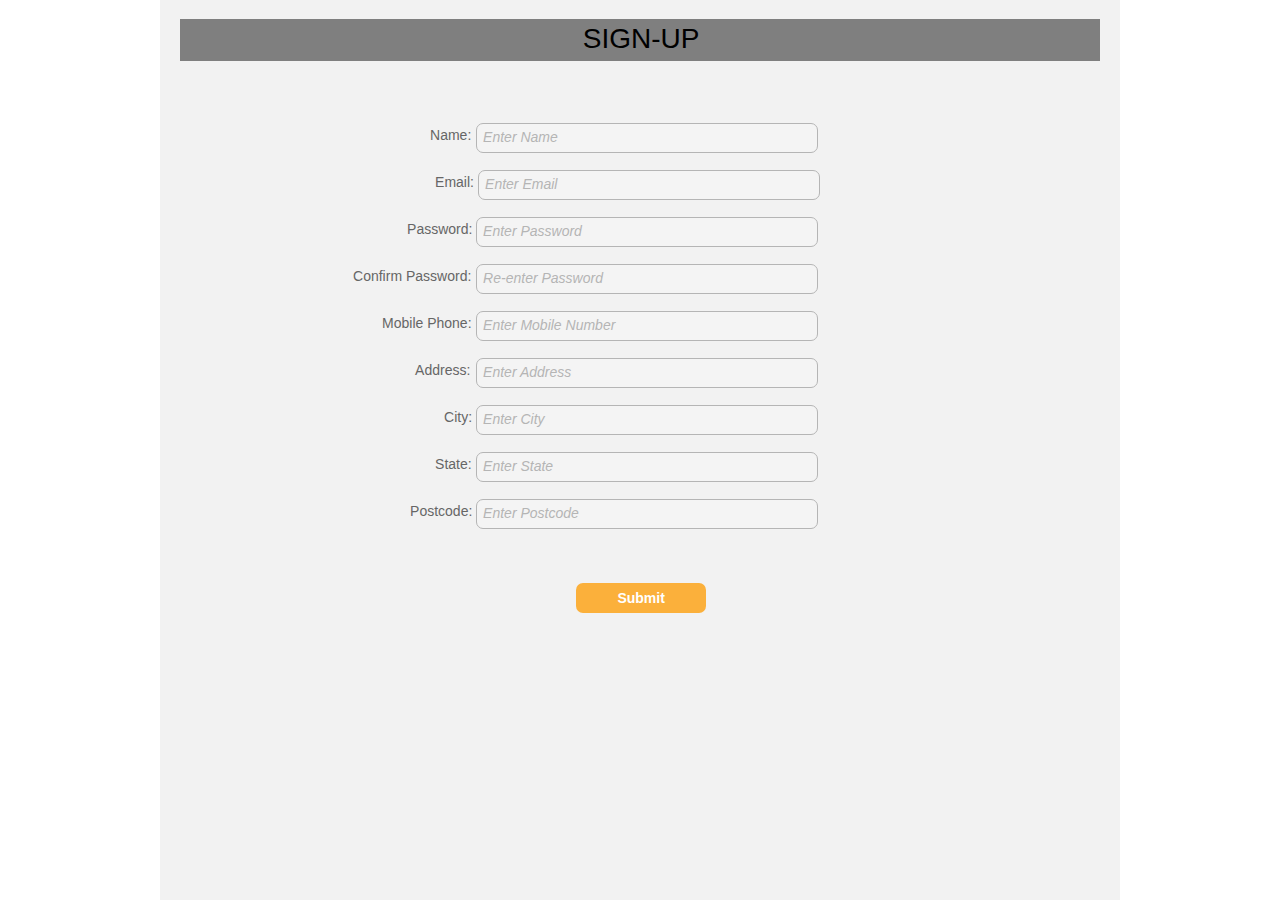
<file: signup-page.html>
<!DOCTYPE html>
<html class="nojs html css_verticalspacer" lang="en-GB">
 <head>

  <meta http-equiv="Content-type" content="text/html;charset=UTF-8"/>
  <meta name="generator" content="2018.1.1.386"/>
  <meta name="viewport" content="width=device-width, initial-scale=1.0"/>
  
  <script type="text/javascript">
   // Update the 'nojs'/'js' class on the html node
document.documentElement.className = document.documentElement.className.replace(/\bnojs\b/g, 'js');

// Check that all required assets are uploaded and up-to-date
if(typeof Muse == "undefined") window.Muse = {}; window.Muse.assets = {"required":["museutils.js", "museconfig.js", "webpro.js", "jquery.watch.js", "require.js", "signup-page.css"], "outOfDate":[]};
</script>
  
  <title>Signup Page</title>
  <!-- CSS -->
  <link rel="stylesheet" type="text/css" href="css/site_global.css?crc=444006867"/>
  <link rel="stylesheet" type="text/css" href="css/signup-page.css?crc=5726526" id="pagesheet"/>
   </head>
 <body>

  <div class="clearfix borderbox" id="page"><!-- column -->
   <div class="position_content" id="page_position_content">
    <div class="clearfix colelem" id="u1268"><!-- group -->
     <div class="clearfix grpelem" id="u314-4"><!-- content -->
      <p>SIGN-UP</p>
     </div>
    </div>
    <form class="form-grp clearfix colelem" id="widgetu154" method="post" enctype="multipart/form-data" action="scripts/form-u154.php" data-sizePolicy="fluidWidth" data-pintopage="page_fluidx"><!-- none box -->
     <div class="clearfix grpelem" id="pwidgetu190"><!-- column -->
      <div class="fld-grp clearfix colelem" id="widgetu190" data-required="true" data-sizePolicy="fluidWidth" data-pintopage="page_fluidx"><!-- none box -->
       <label class="fld-label actAsDiv clearfix grpelem" id="u192-4" for="widgetu190_input"><!-- content --><span class="actAsPara">Name:</span></label>
       <span class="fld-input NoWrap actAsDiv rounded-corners clearfix grpelem" id="u191-4"><!-- content --><div id="u191-3"><input class="wrapped-input" type="text" spellcheck="false" id="widgetu190_input" name="custom_U190" tabindex="1"/><label class="wrapped-input fld-prompt" id="widgetu190_prompt" for="widgetu190_input"><span class="actAsPara">Enter Name</span></label></div></span>
      </div>
      <div class="fld-grp clearfix colelem" id="widgetu167" data-required="true" data-type="email" data-sizePolicy="fluidWidth" data-pintopage="page_fluidx"><!-- none box -->
       <label class="fld-label actAsDiv clearfix grpelem" id="u168-4" for="widgetu167_input"><!-- content --><span class="actAsPara">Email:</span></label>
       <span class="fld-input NoWrap actAsDiv rounded-corners clearfix grpelem" id="u170-4"><!-- content --><div id="u170-3"><input class="wrapped-input" type="email" spellcheck="false" id="widgetu167_input" name="Email" tabindex="2"/><label class="wrapped-input fld-prompt" id="widgetu167_prompt" for="widgetu167_input"><span class="actAsPara">Enter Email</span></label></div></span>
      </div>
      <div class="fld-grp clearfix colelem" id="widgetu159" data-required="true" data-sizePolicy="fluidWidth" data-pintopage="page_fluidx"><!-- none box -->
       <label class="fld-label actAsDiv clearfix grpelem" id="u161-4" for="widgetu159_input"><!-- content --><span class="actAsPara">Password:</span></label>
       <span class="fld-input NoWrap actAsDiv rounded-corners clearfix grpelem" id="u162-4"><!-- content --><div id="u162-3"><input class="wrapped-input" type="text" spellcheck="false" id="widgetu159_input" name="custom_U159" tabindex="3"/><label class="wrapped-input fld-prompt" id="widgetu159_prompt" for="widgetu159_input"><span class="actAsPara">Enter Password</span></label></div></span>
      </div>
      <div class="fld-grp clearfix colelem" id="widgetu173" data-required="true" data-sizePolicy="fluidWidth" data-pintopage="page_fluidx"><!-- none box -->
       <label class="fld-label actAsDiv clearfix grpelem" id="u176-4" for="widgetu173_input"><!-- content --><span class="actAsPara">Confirm Password:</span></label>
       <span class="fld-input NoWrap actAsDiv rounded-corners clearfix grpelem" id="u175-4"><!-- content --><div id="u175-3"><input class="wrapped-input" type="text" spellcheck="false" id="widgetu173_input" name="custom_U173" tabindex="4"/><label class="wrapped-input fld-prompt" id="widgetu173_prompt" for="widgetu173_input"><span class="actAsPara">Re-enter Password</span></label></div></span>
      </div>
      <div class="fld-grp clearfix colelem" id="widgetu299" data-required="true" data-sizePolicy="fluidWidth" data-pintopage="page_fluidx"><!-- none box -->
       <label class="fld-label actAsDiv clearfix grpelem" id="u302-4" for="widgetu299_input"><!-- content --><span class="actAsPara">Mobile Phone:</span></label>
       <span class="fld-input NoWrap actAsDiv rounded-corners clearfix grpelem" id="u301-4"><!-- content --><div id="u301-3"><input class="wrapped-input" type="tel" spellcheck="false" id="widgetu299_input" name="custom_U299" tabindex="5"/><label class="wrapped-input fld-prompt" id="widgetu299_prompt" for="widgetu299_input"><span class="actAsPara">Enter Mobile Number</span></label></div></span>
      </div>
      <div class="fld-grp clearfix colelem" id="widgetu163" data-required="true" data-sizePolicy="fluidWidth" data-pintopage="page_fluidx"><!-- none box -->
       <label class="fld-label actAsDiv clearfix grpelem" id="u164-4" for="widgetu163_input"><!-- content --><span class="actAsPara">Address:</span></label>
       <span class="fld-input NoWrap actAsDiv rounded-corners clearfix grpelem" id="u166-4"><!-- content --><div id="u166-3"><input class="wrapped-input" type="text" spellcheck="false" id="widgetu163_input" name="custom_U163" tabindex="6"/><label class="wrapped-input fld-prompt" id="widgetu163_prompt" for="widgetu163_input"><span class="actAsPara">Enter Address</span></label></div></span>
      </div>
      <div class="fld-grp clearfix colelem" id="widgetu155" data-required="true" data-sizePolicy="fluidWidth" data-pintopage="page_fluidx"><!-- none box -->
       <label class="fld-label actAsDiv clearfix grpelem" id="u158-4" for="widgetu155_input"><!-- content --><span class="actAsPara">City:</span></label>
       <span class="fld-input NoWrap actAsDiv rounded-corners clearfix grpelem" id="u156-4"><!-- content --><div id="u156-3"><input class="wrapped-input" type="text" spellcheck="false" id="widgetu155_input" name="custom_U155" tabindex="7"/><label class="wrapped-input fld-prompt" id="widgetu155_prompt" for="widgetu155_input"><span class="actAsPara">Enter City</span></label></div></span>
      </div>
      <div class="fld-grp clearfix colelem" id="widgetu185" data-required="true" data-sizePolicy="fluidWidth" data-pintopage="page_fluidx"><!-- none box -->
       <label class="fld-label actAsDiv clearfix grpelem" id="u186-4" for="widgetu185_input"><!-- content --><span class="actAsPara">State:</span></label>
       <span class="fld-input NoWrap actAsDiv rounded-corners clearfix grpelem" id="u187-4"><!-- content --><div id="u187-3"><input class="wrapped-input" type="text" spellcheck="false" id="widgetu185_input" name="custom_U185" tabindex="8"/><label class="wrapped-input fld-prompt" id="widgetu185_prompt" for="widgetu185_input"><span class="actAsPara">Enter State</span></label></div></span>
      </div>
      <div class="fld-grp clearfix colelem" id="widgetu177" data-required="true" data-sizePolicy="fluidWidth" data-pintopage="page_fluidx"><!-- none box -->
       <label class="fld-label actAsDiv clearfix grpelem" id="u178-4" for="widgetu177_input"><!-- content --><span class="actAsPara">Postcode:</span></label>
       <span class="fld-input NoWrap actAsDiv rounded-corners clearfix grpelem" id="u180-4"><!-- content --><div id="u180-3"><input class="wrapped-input" type="text" spellcheck="false" id="widgetu177_input" name="custom_U177" tabindex="9"/><label class="wrapped-input fld-prompt" id="widgetu177_prompt" for="widgetu177_input"><span class="actAsPara">Enter Postcode</span></label></div></span>
      </div>
      <button class="submit-btn NoWrap rounded-corners clearfix colelem" id="u189-4" type="submit" value="Submit" tabindex="10"><!-- content -->
       <div style="margin-top:-11px;height:11px;">
        <p>Submit</p>
       </div>
      </button>
     </div>
     <div class="clearfix grpelem" id="pu194-4"><!-- group -->
      <div class="clearfix grpelem" id="u194-4"><!-- content -->
       <p>Submitting Form...</p>
      </div>
      <div class="clearfix grpelem" id="u171-4"><!-- content -->
       <p>The server encountered an error.</p>
      </div>
      <div class="clearfix grpelem" id="u172-4"><!-- content -->
       <p>Form received.</p>
      </div>
     </div>
    </form>
    <div class="clearfix colelem" id="u317-3"><!-- content -->
     <p>&nbsp;</p>
    </div>
    <div class="verticalspacer" data-offset-top="674" data-content-above-spacer="674" data-content-below-spacer="62" data-sizePolicy="fixed" data-pintopage="page_fixedLeft"></div>
   </div>
  </div>
  <!-- Other scripts -->
  <script type="text/javascript">
   // Decide whether to suppress missing file error or not based on preference setting
var suppressMissingFileError = false
</script>
  <script type="text/javascript">
   window.Muse.assets.check=function(c){if(!window.Muse.assets.checked){window.Muse.assets.checked=!0;var b={},d=function(a,b){if(window.getComputedStyle){var c=window.getComputedStyle(a,null);return c&&c.getPropertyValue(b)||c&&c[b]||""}if(document.documentElement.currentStyle)return(c=a.currentStyle)&&c[b]||a.style&&a.style[b]||"";return""},a=function(a){if(a.match(/^rgb/))return a=a.replace(/\s+/g,"").match(/([\d\,]+)/gi)[0].split(","),(parseInt(a[0])<<16)+(parseInt(a[1])<<8)+parseInt(a[2]);if(a.match(/^\#/))return parseInt(a.substr(1),
16);return 0},f=function(f){for(var g=document.getElementsByTagName("link"),j=0;j<g.length;j++)if("text/css"==g[j].type){var l=(g[j].href||"").match(/\/?css\/([\w\-]+\.css)\?crc=(\d+)/);if(!l||!l[1]||!l[2])break;b[l[1]]=l[2]}g=document.createElement("div");g.className="version";g.style.cssText="display:none; width:1px; height:1px;";document.getElementsByTagName("body")[0].appendChild(g);for(j=0;j<Muse.assets.required.length;){var l=Muse.assets.required[j],k=l.match(/([\w\-\.]+)\.(\w+)$/),i=k&&k[1]?
k[1]:null,k=k&&k[2]?k[2]:null;switch(k.toLowerCase()){case "css":i=i.replace(/\W/gi,"_").replace(/^([^a-z])/gi,"_$1");g.className+=" "+i;i=a(d(g,"color"));k=a(d(g,"backgroundColor"));i!=0||k!=0?(Muse.assets.required.splice(j,1),"undefined"!=typeof b[l]&&(i!=b[l]>>>24||k!=(b[l]&16777215))&&Muse.assets.outOfDate.push(l)):j++;g.className="version";break;case "js":j++;break;default:throw Error("Unsupported file type: "+k);}}c?c().jquery!="1.8.3"&&Muse.assets.outOfDate.push("jquery-1.8.3.min.js"):Muse.assets.required.push("jquery-1.8.3.min.js");
g.parentNode.removeChild(g);if(Muse.assets.outOfDate.length||Muse.assets.required.length)g="Some files on the server may be missing or incorrect. Clear browser cache and try again. If the problem persists please contact website author.",f&&Muse.assets.outOfDate.length&&(g+="\nOut of date: "+Muse.assets.outOfDate.join(",")),f&&Muse.assets.required.length&&(g+="\nMissing: "+Muse.assets.required.join(",")),suppressMissingFileError?(g+="\nUse SuppressMissingFileError key in AppPrefs.xml to show missing file error pop up.",console.log(g)):alert(g)};location&&location.search&&location.search.match&&location.search.match(/muse_debug/gi)?
setTimeout(function(){f(!0)},5E3):f()}};
var muse_init=function(){require.config({baseUrl:""});require(["jquery","museutils","whatinput","webpro","jquery.watch"],function(c){var $ = c;$(document).ready(function(){try{
window.Muse.assets.check($);/* body */
Muse.Utils.transformMarkupToFixBrowserProblemsPreInit();/* body */
Muse.Utils.prepHyperlinks(true);/* body */
Muse.Utils.makeButtonsVisibleAfterSettingMinWidth();/* body */
Muse.Utils.initWidget('#widgetu154', ['#bp_infinity'], function(elem) { return new WebPro.Widget.Form(elem, {validationEvent:'submit',errorStateSensitivity:'high',fieldWrapperClass:'fld-grp',formSubmittedClass:'frm-sub-st',formErrorClass:'frm-subm-err-st',formDeliveredClass:'frm-subm-ok-st',notEmptyClass:'non-empty-st',focusClass:'focus-st',invalidClass:'fld-err-st',requiredClass:'fld-err-st',ajaxSubmit:true}); });/* #widgetu154 */
Muse.Utils.fullPage('#page');/* 100% height page */
Muse.Utils.showWidgetsWhenReady();/* body */
Muse.Utils.transformMarkupToFixBrowserProblems();/* body */
}catch(b){if(b&&"function"==typeof b.notify?b.notify():Muse.Assert.fail("Error calling selector function: "+b),false)throw b;}})})};

</script>
  <!-- RequireJS script -->
  <script src="scripts/require.js?crc=4177726516" type="text/javascript" async data-main="scripts/museconfig.js?crc=128606099" onload="if (requirejs) requirejs.onError = function(requireType, requireModule) { if (requireType && requireType.toString && requireType.toString().indexOf && 0 <= requireType.toString().indexOf('#scripterror')) window.Muse.assets.check(); }" onerror="window.Muse.assets.check();"></script>
   </body>
</html>
</file>
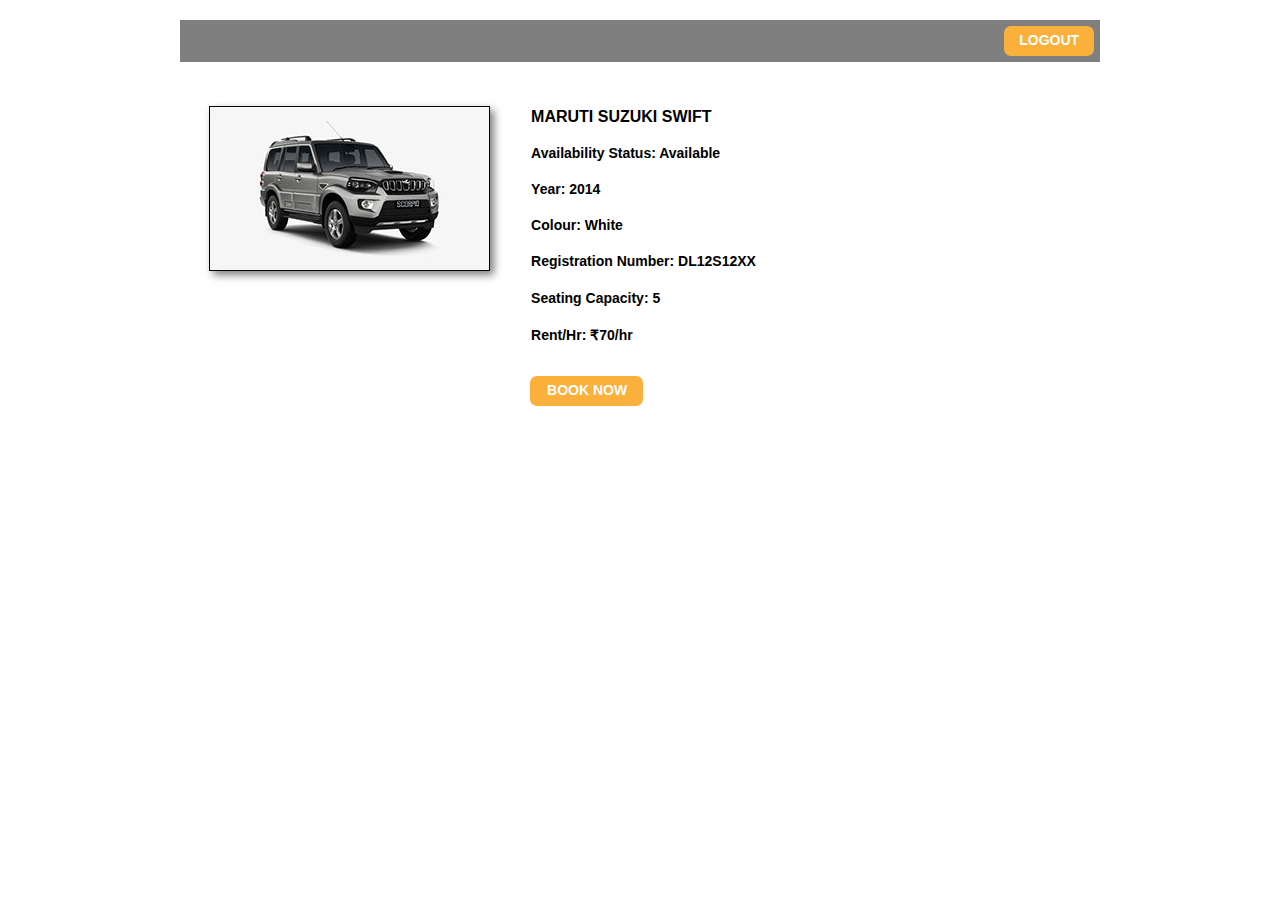
<file: swift.html>
<!DOCTYPE html>
<html class="nojs html css_verticalspacer" lang="en-GB">
 <head>

  <meta http-equiv="Content-type" content="text/html;charset=UTF-8"/>
  <meta name="generator" content="2018.1.1.386"/>
  <meta name="viewport" content="width=device-width, initial-scale=1.0"/>
  
  <script type="text/javascript">
   // Update the 'nojs'/'js' class on the html node
document.documentElement.className = document.documentElement.className.replace(/\bnojs\b/g, 'js');

// Check that all required assets are uploaded and up-to-date
if(typeof Muse == "undefined") window.Muse = {}; window.Muse.assets = {"required":["museutils.js", "museconfig.js", "jquery.watch.js", "require.js", "swift.css"], "outOfDate":[]};
</script>
  
  <title>Swift</title>
  <!-- CSS -->
  <link rel="stylesheet" type="text/css" href="css/site_global.css?crc=444006867"/>
  <link rel="stylesheet" type="text/css" href="css/swift.css?crc=407484345" id="pagesheet"/>
   </head>
 <body>

  <div class="clearfix borderbox" id="page"><!-- column -->
   <div class="clearfix colelem" id="u2078"><!-- group -->
    <div class="rounded-corners clearfix grpelem" id="u2084"><!-- group -->
     <div class="clearfix grpelem" id="u2079-4"><!-- content -->
      <p>LOGOUT</p>
     </div>
    </div>
   </div>
   <div class="clearfix colelem" id="pu2081"><!-- group -->
    <div class="shadow clip_frame grpelem" id="u2081"><!-- image -->
     <img class="block" id="u2081_img" src="images/71-717100_mahindra-scorpio-scorpio-price-in-nepal-2018.jpg?crc=141136040" alt="" data-heightwidthratio="0.5842293906810035" data-image-width="279" data-image-height="163"/>
    </div>
    <div class="clearfix grpelem" id="u2080-22"><!-- content -->
     <p id="u2080-2">MARUTI SUZUKI SWIFT</p>
     <p id="u2080-3">&nbsp;</p>
     <p id="u2080-5"><span id="u2080-4">Availability Status: Available</span></p>
     <p id="u2080-6">&nbsp;</p>
     <p id="u2080-8"><span id="u2080-7">Year: 2014</span></p>
     <p id="u2080-9">&nbsp;</p>
     <p id="u2080-11"><span id="u2080-10">Colour: White</span></p>
     <p id="u2080-12">&nbsp;</p>
     <p id="u2080-14"><span id="u2080-13">Registration Number: DL12S12XX</span></p>
     <p id="u2080-15">&nbsp;</p>
     <p id="u2080-17"><span id="u2080-16">Seating Capacity: 5</span></p>
     <p id="u2080-18">&nbsp;</p>
     <p id="u2080-20"><span id="u2080-19">Rent/Hr: ₹70/hr</span></p>
    </div>
   </div>
   <div class="pointer_cursor rounded-corners clearfix colelem" id="u2083"><!-- group -->
    <a class="block" href="booking-page.html"><!-- Block link tag --></a>
    <a class="nonblock nontext clearfix grpelem" id="u2077-4" href="booking-page.html"><!-- content --><p>BOOK NOW</p></a>
   </div>
   <div class="verticalspacer" data-offset-top="411" data-content-above-spacer="406" data-content-below-spacer="94" data-sizePolicy="fixed" data-pintopage="page_fixedLeft"></div>
  </div>
  <!-- Other scripts -->
  <script type="text/javascript">
   // Decide whether to suppress missing file error or not based on preference setting
var suppressMissingFileError = false
</script>
  <script type="text/javascript">
   window.Muse.assets.check=function(c){if(!window.Muse.assets.checked){window.Muse.assets.checked=!0;var b={},d=function(a,b){if(window.getComputedStyle){var c=window.getComputedStyle(a,null);return c&&c.getPropertyValue(b)||c&&c[b]||""}if(document.documentElement.currentStyle)return(c=a.currentStyle)&&c[b]||a.style&&a.style[b]||"";return""},a=function(a){if(a.match(/^rgb/))return a=a.replace(/\s+/g,"").match(/([\d\,]+)/gi)[0].split(","),(parseInt(a[0])<<16)+(parseInt(a[1])<<8)+parseInt(a[2]);if(a.match(/^\#/))return parseInt(a.substr(1),
16);return 0},f=function(f){for(var g=document.getElementsByTagName("link"),j=0;j<g.length;j++)if("text/css"==g[j].type){var l=(g[j].href||"").match(/\/?css\/([\w\-]+\.css)\?crc=(\d+)/);if(!l||!l[1]||!l[2])break;b[l[1]]=l[2]}g=document.createElement("div");g.className="version";g.style.cssText="display:none; width:1px; height:1px;";document.getElementsByTagName("body")[0].appendChild(g);for(j=0;j<Muse.assets.required.length;){var l=Muse.assets.required[j],k=l.match(/([\w\-\.]+)\.(\w+)$/),i=k&&k[1]?
k[1]:null,k=k&&k[2]?k[2]:null;switch(k.toLowerCase()){case "css":i=i.replace(/\W/gi,"_").replace(/^([^a-z])/gi,"_$1");g.className+=" "+i;i=a(d(g,"color"));k=a(d(g,"backgroundColor"));i!=0||k!=0?(Muse.assets.required.splice(j,1),"undefined"!=typeof b[l]&&(i!=b[l]>>>24||k!=(b[l]&16777215))&&Muse.assets.outOfDate.push(l)):j++;g.className="version";break;case "js":j++;break;default:throw Error("Unsupported file type: "+k);}}c?c().jquery!="1.8.3"&&Muse.assets.outOfDate.push("jquery-1.8.3.min.js"):Muse.assets.required.push("jquery-1.8.3.min.js");
g.parentNode.removeChild(g);if(Muse.assets.outOfDate.length||Muse.assets.required.length)g="Some files on the server may be missing or incorrect. Clear browser cache and try again. If the problem persists please contact website author.",f&&Muse.assets.outOfDate.length&&(g+="\nOut of date: "+Muse.assets.outOfDate.join(",")),f&&Muse.assets.required.length&&(g+="\nMissing: "+Muse.assets.required.join(",")),suppressMissingFileError?(g+="\nUse SuppressMissingFileError key in AppPrefs.xml to show missing file error pop up.",console.log(g)):alert(g)};location&&location.search&&location.search.match&&location.search.match(/muse_debug/gi)?
setTimeout(function(){f(!0)},5E3):f()}};
var muse_init=function(){require.config({baseUrl:""});require(["jquery","museutils","whatinput","jquery.watch"],function(c){var $ = c;$(document).ready(function(){try{
window.Muse.assets.check($);/* body */
Muse.Utils.transformMarkupToFixBrowserProblemsPreInit();/* body */
Muse.Utils.prepHyperlinks(true);/* body */
Muse.Utils.makeButtonsVisibleAfterSettingMinWidth();/* body */
Muse.Utils.fullPage('#page');/* 100% height page */
Muse.Utils.showWidgetsWhenReady();/* body */
Muse.Utils.transformMarkupToFixBrowserProblems();/* body */
}catch(b){if(b&&"function"==typeof b.notify?b.notify():Muse.Assert.fail("Error calling selector function: "+b),false)throw b;}})})};

</script>
  <!-- RequireJS script -->
  <script src="scripts/require.js?crc=4177726516" type="text/javascript" async data-main="scripts/museconfig.js?crc=128606099" onload="if (requirejs) requirejs.onError = function(requireType, requireModule) { if (requireType && requireType.toString && requireType.toString().indexOf && 0 <= requireType.toString().indexOf('#scripterror')) window.Muse.assets.check(); }" onerror="window.Muse.assets.check();"></script>
   </body>
</html>
</file>
<file: css/site_global.css>
html{min-height:100%;min-width:100%;-ms-text-size-adjust:none;}body,div,dl,dt,dd,ul,ol,li,nav,h1,h2,h3,h4,h5,h6,pre,code,form,fieldset,legend,input,button,textarea,p,blockquote,th,td,a{margin:0px;padding:0px;border-width:0px;border-style:solid;border-color:transparent;-webkit-transform-origin:left top;-ms-transform-origin:left top;-o-transform-origin:left top;transform-origin:left top;background-repeat:no-repeat;}button.submit-btn{-moz-box-sizing:content-box;-webkit-box-sizing:content-box;box-sizing:content-box;}.transition{-webkit-transition-property:background-image,background-position,background-color,border-color,border-radius,color,font-size,font-style,font-weight,letter-spacing,line-height,text-align,box-shadow,text-shadow,opacity;transition-property:background-image,background-position,background-color,border-color,border-radius,color,font-size,font-style,font-weight,letter-spacing,line-height,text-align,box-shadow,text-shadow,opacity;}.transition *{-webkit-transition:inherit;transition:inherit;}table{border-collapse:collapse;border-spacing:0px;}fieldset,img{border:0px;border-style:solid;-webkit-transform-origin:left top;-ms-transform-origin:left top;-o-transform-origin:left top;transform-origin:left top;}address,caption,cite,code,dfn,em,strong,th,var,optgroup{font-style:inherit;font-weight:inherit;}del,ins{text-decoration:none;}li{list-style:none;}caption,th{text-align:left;}h1,h2,h3,h4,h5,h6{font-size:100%;font-weight:inherit;}input,button,textarea,select,optgroup,option{font-family:inherit;font-size:inherit;font-style:inherit;font-weight:inherit;}.form-grp input,.form-grp textarea{-webkit-appearance:none;-webkit-border-radius:0;}body{font-family:Arial, Helvetica Neue, Helvetica, sans-serif;text-align:left;font-size:14px;line-height:17px;word-wrap:break-word;text-rendering:optimizeLegibility;-moz-font-feature-settings:'liga';-ms-font-feature-settings:'liga';-webkit-font-feature-settings:'liga';font-feature-settings:'liga';}a:link{color:#0000FF;text-decoration:underline;}a:visited{color:#800080;text-decoration:underline;}a:hover{color:#0000FF;text-decoration:underline;}a:active{color:#EE0000;text-decoration:underline;}a.nontext{color:black;text-decoration:none;font-style:normal;font-weight:normal;}.normal_text{color:#000000;direction:ltr;font-family:Arial, Helvetica Neue, Helvetica, sans-serif;font-size:14px;font-style:normal;font-weight:normal;letter-spacing:0px;line-height:17px;text-align:left;text-decoration:none;text-indent:0px;text-transform:none;vertical-align:0px;padding:0px;}.list0 li:before{position:absolute;right:100%;letter-spacing:0px;text-decoration:none;font-weight:normal;font-style:normal;}.rtl-list li:before{right:auto;left:100%;}.nls-None > li:before,.nls-None .list3 > li:before,.nls-None .list6 > li:before{margin-right:6px;content:'•';}.nls-None .list1 > li:before,.nls-None .list4 > li:before,.nls-None .list7 > li:before{margin-right:6px;content:'○';}.nls-None,.nls-None .list1,.nls-None .list2,.nls-None .list3,.nls-None .list4,.nls-None .list5,.nls-None .list6,.nls-None .list7,.nls-None .list8{padding-left:34px;}.nls-None.rtl-list,.nls-None .list1.rtl-list,.nls-None .list2.rtl-list,.nls-None .list3.rtl-list,.nls-None .list4.rtl-list,.nls-None .list5.rtl-list,.nls-None .list6.rtl-list,.nls-None .list7.rtl-list,.nls-None .list8.rtl-list{padding-left:0px;padding-right:34px;}.nls-None .list2 > li:before,.nls-None .list5 > li:before,.nls-None .list8 > li:before{margin-right:6px;content:'-';}.nls-None.rtl-list > li:before,.nls-None .list1.rtl-list > li:before,.nls-None .list2.rtl-list > li:before,.nls-None .list3.rtl-list > li:before,.nls-None .list4.rtl-list > li:before,.nls-None .list5.rtl-list > li:before,.nls-None .list6.rtl-list > li:before,.nls-None .list7.rtl-list > li:before,.nls-None .list8.rtl-list > li:before{margin-right:0px;margin-left:6px;}.TabbedPanelsTab{white-space:nowrap;}.MenuBar .MenuBarView,.MenuBar .SubMenuView{display:block;list-style:none;}.MenuBar .SubMenu{display:none;position:absolute;}.NoWrap{white-space:nowrap;word-wrap:normal;}.rootelem{margin-left:auto;margin-right:auto;}.colelem{display:inline;float:left;clear:both;}.clearfix:after{content:"\0020";visibility:hidden;display:block;height:0px;clear:both;}*:first-child+html .clearfix{zoom:1;}.clip_frame{overflow:hidden;}.popup_anchor{position:relative;width:0px;height:0px;}.allow_click_through *{pointer-events:auto;}.popup_element{z-index:100000;}.svg{display:block;vertical-align:top;}span.wrap{content:'';clear:left;display:block;}span.actAsInlineDiv{display:inline-block;}.position_content,.excludeFromNormalFlow{float:left;}.preload_images{position:absolute;overflow:hidden;left:-9999px;top:-9999px;height:1px;width:1px;}.preload{height:1px;width:1px;}.animateStates{-webkit-transition:0.3s ease-in-out;-moz-transition:0.3s ease-in-out;-o-transition:0.3s ease-in-out;transition:0.3s ease-in-out;}[data-whatinput="mouse"] *:focus,[data-whatinput="touch"] *:focus,input:focus,textarea:focus{outline:none;}textarea{resize:none;overflow:auto;}.allow_click_through,.fld-prompt{pointer-events:none;}.wrapped-input{position:absolute;top:0px;left:0px;background:transparent;border:none;}.submit-btn{z-index:50000;cursor:pointer;}.anchor_item{width:22px;height:18px;}.MenuBar .SubMenuVisible,.MenuBarVertical .SubMenuVisible,.MenuBar .SubMenu .SubMenuVisible,.popup_element.Active,span.actAsPara,.actAsDiv,a.nonblock.nontext,img.block{display:block;}.widget_invisible,.js .invi,.js .mse_pre_init{visibility:hidden;}.ose_ei{visibility:hidden;z-index:0;}.no_vert_scroll{overflow-y:hidden;}.always_vert_scroll{overflow-y:scroll;}.always_horz_scroll{overflow-x:scroll;}.fullscreen{overflow:hidden;left:0px;top:0px;position:fixed;height:100%;width:100%;-moz-box-sizing:border-box;-webkit-box-sizing:border-box;-ms-box-sizing:border-box;box-sizing:border-box;}.fullwidth{position:absolute;}.borderbox{-moz-box-sizing:border-box;-webkit-box-sizing:border-box;-ms-box-sizing:border-box;box-sizing:border-box;}.scroll_wrapper{position:absolute;overflow:auto;left:0px;right:0px;top:0px;bottom:0px;padding-top:0px;padding-bottom:0px;margin-top:0px;margin-bottom:0px;}.browser_width > *{position:absolute;left:0px;right:0px;}.grpelem,.accordion_wrapper{display:inline;float:left;}.fld-checkbox input[type=checkbox],.fld-radiobutton input[type=radio]{position:absolute;overflow:hidden;clip:rect(0px, 0px, 0px, 0px);height:1px;width:1px;margin:-1px;padding:0px;border:0px;}.fld-checkbox input[type=checkbox] + label,.fld-radiobutton input[type=radio] + label{display:inline-block;background-repeat:no-repeat;cursor:pointer;float:left;width:100%;height:100%;}.pointer_cursor,.fld-recaptcha-mode,.fld-recaptcha-refresh,.fld-recaptcha-help{cursor:pointer;}p,h1,h2,h3,h4,h5,h6,ol,ul,span.actAsPara{max-height:1000000px;}.superscript{vertical-align:super;font-size:66%;line-height:0px;}.subscript{vertical-align:sub;font-size:66%;line-height:0px;}.horizontalSlideShow{-ms-touch-action:pan-y;touch-action:pan-y;}.verticalSlideShow{-ms-touch-action:pan-x;touch-action:pan-x;}.colelem100,.verticalspacer{clear:both;}.list0 li,.MenuBar .MenuItemContainer,.SlideShowContentPanel .fullscreen img,.css_verticalspacer .verticalspacer{position:relative;}.popup_element.Inactive,.js .disn,.js .an_invi,.hidden,.breakpoint{display:none;}#muse_css_mq{position:absolute;display:none;background-color:#FFFFFE;}.fluid_height_spacer{width:0.01px;}.muse_check_css{display:none;position:fixed;}@media screen and (-webkit-min-device-pixel-ratio:0){body{text-rendering:auto;}}
</file>
<file: css/index.css>
.version.index{color:#0000F4;background-color:#A5E551;}#page{z-index:1;min-height:1240px;background-image:none;border-width:0px;border-color:#000000;background-color:#F2F2F2;padding-bottom:62px;width:100%;max-width:960px;margin-left:auto;margin-right:auto;}#pppu2492{z-index:0;margin-right:-10000px;margin-top:20px;width:124.69%;margin-left:6.67%;}#ppu2492{z-index:0;width:100%;}#pu2492{z-index:192;padding-bottom:0px;margin-right:-10000px;width:52.89%;margin-left:47.12%;}#u2492{z-index:192;background-color:#7F7F7F;padding-bottom:6px;position:relative;width:33.02%;margin-left:16.28%;}#u2493{z-index:193;background-color:#FBB03B;border-radius:7px;padding-bottom:2px;position:relative;margin-right:-10000px;margin-top:6px;width:43.07%;left:3.35%;}#u2493:hover{background-color:#FF9700;min-height:0px;width:43.07%;margin:6px -10000px 0px 0%;}#u2495-4{z-index:195;min-height:22px;background-color:transparent;text-align:center;color:#FFFFFF;font-weight:bold;position:relative;margin-right:-10000px;margin-top:6px;width:100%;}#u2494{z-index:194;background-color:#FBB03B;border-radius:7px;position:relative;margin-right:-10000px;margin-top:6px;width:43.07%;left:54.07%;}#u2493:active,#u2494:hover{background-color:#FF9700;min-height:0px;width:43.07%;margin:6px -10000px 0px 0%;}#u2496-4{z-index:199;min-height:29px;background-color:transparent;text-align:center;color:#FFFFFF;font-weight:bold;margin-bottom:-5px;position:relative;margin-right:-10000px;margin-top:6px;width:100%;}#widgetu2469{z-index:174;margin-top:70px;position:relative;width:100%;}#pwidgetu2476{z-index:175;padding-bottom:0px;margin-right:-10000px;margin-top:-1px;width:44.55%;margin-left:-0.16%;}#widgetu2476{z-index:175;border-width:0px;border-color:transparent;background-color:transparent;position:relative;width:100%;}#widgetu2476.fld-err-st{background-color:transparent;border-radius:0px;min-height:0px;width:100%;margin:0px 0px 0px 0%;}#u2478-3{z-index:176;min-height:16px;border-style:solid;border-width:1px;border-color:#B5B5B5;background-color:#FFFFFF;border-radius:0px 10px 0px 10px ;position:relative;margin-right:-10000px;width:99.3%;padding:6px 0px;}#widgetu2476.non-empty-st #u2478-3{border-color:#666666;background-color:#FFFFFF;}#widgetu2476:hover #u2478-3{border-color:#666666;padding-top:6px;padding-bottom:6px;min-height:16px;width:99.3%;margin:0px -10000px 0px 0%;}#widgetu2476.focus-st #u2478-3{border-color:#666666;padding-top:6px;padding-bottom:6px;min-height:16px;width:99.3%;margin:0px -10000px 0px 0%;}#widgetu2476.fld-err-st #u2478-3{border-color:#D7244C;padding-top:6px;padding-bottom:6px;min-height:16px;width:99.3%;margin:0px -10000px 0px 0%;}#widgetu2476.non-empty-st #u2478-3 *{color:#666666;font-style:normal;}#widgetu2476:hover #u2478-3 *{color:#666666;font-style:normal;}#widgetu2476.focus-st #u2478-3 *{color:#666666;font-style:normal;}#widgetu2476.fld-err-st #u2478-3 *{color:#D7244C;font-style:italic;}#u2478-2{color:#B5B5B5;line-height:14px;font-family:Helvetica, Helvetica Neue, Arial, sans-serif;font-style:italic;margin-left:6px;margin-right:6px;position:relative;}#widgetu2476_input{position:absolute;color:#B5B5B5;font-family:Helvetica, Helvetica Neue, Arial, sans-serif;font-style:italic;min-height:16px;width:100%;}#u2475-4{height:23px;border-style:solid;border-width:1px;border-color:#666666;background-color:#FBB03B;border-radius:7px;color:#FFFFFF;text-align:center;line-height:14px;font-family:Helvetica, Helvetica Neue, Arial, sans-serif;font-weight:bold;margin-top:19px;position:relative;width:46.1%;padding:7px 0px 0px;}#u2475-4:hover{border-color:#141414;padding-top:7px;padding-bottom:0px;min-height:0px;height:23px;width:46.1%;margin:19px 0px 0px 0%;}#u2475-4:active{border-color:#141414;padding-top:7px;padding-bottom:0px;min-height:0px;height:23px;width:46.1%;margin:19px 0px 0px 0%;}#pu2481-3{z-index:179;margin-right:-10000px;margin-top:124px;width:31.6%;margin-left:68.41%;}#u2481-3{z-index:179;min-height:21px;background-color:transparent;opacity:0;-ms-filter:"progid:DXImageTransform.Microsoft.Alpha(Opacity=0)";filter:alpha(opacity=0);padding-top:4px;line-height:14px;font-size:12px;font-family:Palatino, Palatino Linotype, Georgia, Times, Times New Roman, serif;position:relative;margin-right:-10000px;width:100%;}#widgetu2469.frm-sub-st #u2481-3 p{color:#999999;line-height:1;font-size:14px;font-family:Helvetica, Helvetica Neue, Arial, sans-serif;font-style:italic;}#u2480-3{z-index:182;min-height:21px;background-color:transparent;opacity:0;-ms-filter:"progid:DXImageTransform.Microsoft.Alpha(Opacity=0)";filter:alpha(opacity=0);padding-top:4px;color:#FF0000;line-height:14px;font-size:12px;font-family:Palatino, Palatino Linotype, Georgia, Times, Times New Roman, serif;position:relative;margin-right:-10000px;width:100%;}#widgetu2469.frm-subm-err-st #u2480-3 p{color:#D7244C;line-height:1;font-size:14px;font-family:Helvetica, Helvetica Neue, Arial, sans-serif;font-style:italic;}#u2474-3{z-index:185;min-height:21px;background-color:transparent;opacity:0;-ms-filter:"progid:DXImageTransform.Microsoft.Alpha(Opacity=0)";filter:alpha(opacity=0);padding-top:4px;color:#00FF00;line-height:12px;font-size:12px;font-family:Palatino, Palatino Linotype, Georgia, Times, Times New Roman, serif;position:relative;margin-right:-10000px;width:100%;}#widgetu2469.frm-sub-st #u2481-3,#widgetu2469.frm-subm-err-st #u2480-3,#widgetu2469.frm-subm-ok-st #u2474-3{opacity:1;-ms-filter:"progid:DXImageTransform.Microsoft.Alpha(Opacity=100)";filter:alpha(opacity=100);min-height:25px;}#widgetu2469.frm-subm-ok-st #u2474-3 p{color:#999999;font-size:14px;font-family:Helvetica, Helvetica Neue, Arial, sans-serif;font-style:italic;}#u2467-6{z-index:2;display:block;vertical-align:top;position:relative;margin-right:-10000px;margin-top:9px;width:43.45%;}#u2466-4{z-index:8;min-height:34px;background-color:transparent;text-align:right;color:#7F7F7F;position:relative;margin-right:-10000px;margin-top:116px;width:12.04%;left:34.34%;}#u2482-6{z-index:111;min-height:45px;background-color:transparent;text-align:center;margin-top:21px;position:relative;width:48.13%;margin-left:10.2%;}#pamphletu2393{z-index:12;margin-top:38px;position:relative;width:49.29%;margin-left:9.61%;}#u2426{z-index:70;padding-bottom:2px;position:relative;margin-right:-10000px;margin-top:12px;width:34.24%;left:-0.17%;}#u2431{position:absolute;border-color:#B5B5B5;background-color:#FFFFFF;padding-bottom:5px;margin-top:1px;width:100%;margin-left:0.5%;}#u2432-4{z-index:73;min-height:20px;background-color:transparent;color:#000000;text-align:center;line-height:20px;font-family:Helvetica, Helvetica Neue, Arial, sans-serif;width:90%;}#pu2431:hover #u2432-4{padding-top:0px;padding-bottom:0px;position:relative;margin-right:-10000px;margin-top:5px;min-height:20px;width:90%;left:5%;}#pu2431:hover #u2432-4 p{color:#6B6B6B;visibility:inherit;}#pu2431popup{height:30px;width:100%;}#u2433{position:absolute;border-color:#B5B5B5;background-color:#FFFFFF;padding-bottom:5px;margin-top:1px;width:100%;margin-left:0.5%;}#u2434-4{z-index:81;min-height:20px;background-color:transparent;color:#000000;text-align:center;line-height:20px;font-family:Helvetica, Helvetica Neue, Arial, sans-serif;width:90%;}#pu2433:hover #u2434-4{border-color:#000000;padding-top:0px;padding-bottom:0px;position:relative;margin-right:-10000px;margin-top:5px;min-height:20px;width:90%;left:5%;}#pu2433.PamphletThumbSelected #u2434-4{border-color:#DEDEDE;padding-top:0px;padding-bottom:0px;position:relative;margin-right:-10000px;margin-top:5px;min-height:20px;width:90%;left:5%;}#pu2433:hover #u2434-4 p{color:#6B6B6B;visibility:inherit;}#u2429{position:absolute;border-color:#B5B5B5;background-color:#FFFFFF;padding-bottom:6px;margin-top:1px;width:100%;margin-left:0.5%;}#u2430-4{z-index:89;min-height:20px;border-color:#DEDEDE;background-color:transparent;color:#000000;text-align:center;line-height:20px;font-family:Helvetica, Helvetica Neue, Arial, sans-serif;width:90%;}#pu2429:hover #u2430-4{padding-top:0px;padding-bottom:0px;position:relative;margin-right:-10000px;margin-top:4px;min-height:20px;width:90%;left:5%;}#pu2429.PamphletThumbSelected #u2430-4{padding-top:0px;padding-bottom:0px;position:relative;margin-right:-10000px;margin-top:4px;min-height:20px;width:90%;left:5%;}#pu2429:hover #u2430-4 p{color:#6B6B6B;visibility:inherit;}#pu2429 #u2430-4{position:relative;margin-right:-10000px;margin-top:4px;left:5%;}#u2435{position:absolute;border-color:#B5B5B5;background-color:#FFFFFF;padding-bottom:5px;margin-top:1px;width:100%;margin-left:0.5%;}#u2436-4{z-index:97;min-height:20px;border-color:#DEDEDE;background-color:transparent;color:#000000;text-align:center;line-height:20px;font-family:Helvetica, Helvetica Neue, Arial, sans-serif;width:90%;}#pu2431.PamphletThumbSelected #u2432-4,#pu2435:hover #u2436-4{padding-top:0px;padding-bottom:0px;position:relative;margin-right:-10000px;margin-top:5px;min-height:20px;width:90%;left:5%;}#pu2435:hover #u2436-4 p{color:#6B6B6B;visibility:inherit;}#pu2433popup,#pu2429popup,#pu2435popup{height:30px;margin-top:10px;width:100%;}#u2427{position:absolute;border-color:#B5B5B5;background-color:#FFFFFF;padding-bottom:5px;margin-top:1px;width:100%;margin-left:0.5%;}#pu2431:hover #u2431,#pu2433:hover #u2433,#pu2429:hover #u2429,#pu2435:hover #u2435,#pu2427:hover #u2427{border-width:0px;border-color:#999999;margin-top:1px;min-height:0px;width:100%;margin-left:0.5%;}#pu2431.PamphletThumbSelected #u2431,#pu2433.PamphletThumbSelected #u2433,#pu2429.PamphletThumbSelected #u2429,#pu2435.PamphletThumbSelected #u2435,#pu2427.PamphletThumbSelected #u2427{border-style:solid;border-width:1px;border-color:#7F7F7F;margin-top:0px;min-height:0px;width:100%;margin-left:0%;}#u2428-4{z-index:105;min-height:20px;border-color:#DEDEDE;background-color:transparent;color:#000000;text-align:center;line-height:20px;font-family:Helvetica, Helvetica Neue, Arial, sans-serif;width:90%;}#pu2435.PamphletThumbSelected #u2436-4,#pu2427:hover #u2428-4{padding-top:0px;padding-bottom:0px;position:relative;margin-right:-10000px;margin-top:5px;min-height:20px;width:90%;left:5%;}#pu2427.PamphletThumbSelected #u2428-4{padding-top:0px;padding-bottom:0px;position:relative;margin-right:-10000px;margin-top:5px;min-height:20px;width:90%;left:5%;}#pu2427:hover #u2428-4 p{color:#6B6B6B;visibility:inherit;}#pu2431.PamphletThumbSelected #u2432-4 p,#pu2433.PamphletThumbSelected #u2434-4 p,#pu2429.PamphletThumbSelected #u2430-4 p,#pu2435.PamphletThumbSelected #u2436-4 p,#pu2427.PamphletThumbSelected #u2428-4 p{color:#000000;visibility:inherit;line-height:1.4;font-family:Helvetica, Helvetica Neue, Arial, sans-serif;}#pu2431 #u2432-4,#pu2433 #u2434-4,#pu2435 #u2436-4,#pu2427 #u2428-4{position:relative;margin-right:-10000px;margin-top:5px;left:5%;}#u2431popup,#u2433popup,#u2429popup,#u2435popup,#u2427popup{height:30px;margin-right:-10000px;top:0px;width:99.01%;left:0%;}#pu2427popup{height:30px;margin-top:11px;width:100%;}#u2394{position:absolute;background-color:transparent;width:100%;}#u2394popup{z-index:13;height:217px;margin-right:-10000px;width:64.41%;margin-left:35.6%;}#u2395{z-index:14;box-shadow:4px 4px 8px rgba(0,0,0,0.5);border-width:0px;background-color:#FFFFFF;border-radius:0px;padding-bottom:19px;margin-right:-10000px;position:relative;width:100%;}#u2396-7{z-index:15;min-height:150px;border-width:0px;border-color:transparent;background-color:transparent;font-family:Helvetica, Helvetica Neue, Arial, sans-serif;position:relative;margin-right:-10000px;margin-top:48px;width:89.48%;left:5.27%;}#u2397{float:left;margin-top:3px;margin-bottom:-3px;margin-right:17px;}#u2398{z-index:19;width:130px;background-color:transparent;}#u2398_img{padding-left:22px;padding-right:22px;}#u2410{z-index:25;box-shadow:4px 4px 8px rgba(0,0,0,0.5);border-width:0px;border-color:transparent;background-color:#FFFFFF;padding-bottom:19px;margin-right:-10000px;position:relative;width:100%;}#u2411-7{z-index:26;min-height:150px;border-width:0px;border-color:transparent;background-color:transparent;font-family:Helvetica, Helvetica Neue, Arial, sans-serif;position:relative;margin-right:-10000px;margin-top:48px;width:89.48%;left:5.27%;}#u2413{z-index:30;width:130px;border-width:0px;border-color:transparent;background-color:transparent;}#u2413_img{padding-left:17px;padding-right:16px;}#u2400{z-index:36;box-shadow:4px 4px 8px rgba(0,0,0,0.5);border-width:0px;border-color:transparent;background-color:#FFFFFF;padding-bottom:19px;margin-right:-10000px;position:relative;width:100%;}#u2401-7{z-index:37;min-height:150px;border-width:0px;border-color:transparent;background-color:transparent;font-family:Helvetica, Helvetica Neue, Arial, sans-serif;position:relative;margin-right:-10000px;margin-top:48px;width:89.48%;left:5.27%;}#u2403{z-index:41;width:130px;background-color:transparent;}#u2403_img{padding-left:25px;padding-right:24px;}#u2405{z-index:47;box-shadow:4px 4px 8px rgba(0,0,0,0.5);border-width:0px;border-color:transparent;background-color:#FFFFFF;padding-bottom:19px;margin-right:-10000px;position:relative;width:100%;}#u2406-8{z-index:48;min-height:150px;border-width:0px;border-color:transparent;background-color:transparent;font-family:Helvetica, Helvetica Neue, Arial, sans-serif;position:relative;margin-right:-10000px;margin-top:48px;width:89.48%;left:5.27%;}#u2408{z-index:52;width:130px;background-color:transparent;}#u2408_img{padding-left:13px;padding-right:12px;}#u2415{z-index:59;box-shadow:4px 4px 8px rgba(0,0,0,0.5);border-width:0px;border-color:transparent;background-color:#FFFFFF;padding-bottom:19px;margin-right:-10000px;position:relative;width:100%;}#u2416-7{z-index:60;min-height:150px;border-width:0px;border-color:transparent;background-color:transparent;font-family:Helvetica, Helvetica Neue, Arial, sans-serif;position:relative;margin-right:-10000px;margin-top:48px;width:89.48%;left:5.27%;}#u2396-2,#u2411-2,#u2401-2,#u2406-2,#u2416-2{font-size:18px;color:#6B6B6B;font-weight:bold;line-height:0px;}#u2418{z-index:64;width:130px;background-color:transparent;}#u2418_img{padding-left:14px;padding-right:14px;}#u2396,#u2411,#u2401,#u2406,#u2416{font-size:16px;color:#707070;line-height:19px;}#u2396-3,#u2411-3,#u2401-3,#u2406-3,#u2416-3{font-size:18px;line-height:22px;color:#6B6B6B;font-weight:bold;}.PamphletWidget .ThumbGroup .Thumb,.PamphletNextButton,.PamphletPrevButton,.PamphletCloseButton{cursor:pointer;}#u2437-6{z-index:168;min-height:45px;background-color:transparent;text-align:center;margin-top:94px;position:relative;width:48.13%;margin-left:10.2%;}#u2482-2,#u2437-2{font-size:30px;line-height:41px;}#u2482,#u2437{font-size:30px;}#u2482-4,#u2437-4{font-size:16px;line-height:25px;color:#7F7F7F;}.css_verticalspacer .verticalspacer{height:calc(100vh - 845px);}#pamphletu2439{z-index:117;position:relative;margin-right:-10000px;margin-top:-426px;width:61.67%;left:18.65%;}#pu2431,#pu2433,#pu2429,#pu2435,#pu2427,#u2446{position:absolute;width:100%;}#u2446popup{z-index:118;height:267px;margin-right:-10000px;width:100%;}#u2457{z-index:119;box-shadow:4px 4px 8px rgba(0,0,0,0.5);border-width:0px;border-color:#B5B5B5;background-color:#FFFFFF;border-radius:0px;padding-bottom:40px;position:relative;margin-right:-10000px;width:100%;}#u2458-11{z-index:120;min-height:181px;background-color:transparent;font-family:Helvetica, Helvetica Neue, Arial, sans-serif;position:relative;margin-right:-10000px;margin-top:46px;width:83.96%;left:8.11%;}#u2460{z-index:124;width:170px;background-color:transparent;}#u2460_img{padding-top:6px;padding-bottom:5px;}#u2447{z-index:134;box-shadow:4px 4px 8px rgba(0,0,0,0.5);border-color:#B5B5B5;background-color:#FFFFFF;padding-bottom:40px;position:relative;margin-right:-10000px;width:100%;}#u2448-11{z-index:135;min-height:181px;background-color:transparent;font-family:Helvetica, Helvetica Neue, Arial, sans-serif;position:relative;margin-right:-10000px;margin-top:46px;width:83.96%;left:8.11%;}#u2450{z-index:139;width:170px;background-color:transparent;}#u2452{z-index:149;box-shadow:4px 4px 8px rgba(0,0,0,0.5);border-color:#B5B5B5;background-color:#FFFFFF;padding-bottom:40px;position:relative;margin-right:-10000px;width:100%;}#u2453-11{z-index:150;min-height:181px;background-color:transparent;font-family:Helvetica, Helvetica Neue, Arial, sans-serif;position:relative;margin-right:-10000px;margin-top:46px;width:83.96%;left:8.11%;}#u2458-2,#u2448-2,#u2453-2{font-size:16px;line-height:19px;color:#707070;font-weight:bold;}#u2412,#u2402,#u2407,#u2417,#u2459,#u2449,#u2454{float:left;margin-right:17px;}#u2455{z-index:154;width:170px;background-color:transparent;}#u2450_img,#u2455_img{padding-top:7px;padding-bottom:7px;}#u2458-3,#u2448-3,#u2453-3{line-height:21px;color:#999999;}#u2458-5,#u2448-5,#u2453-5{line-height:20px;color:#999999;font-weight:bold;}#u2458-6,#u2448-6,#u2453-6{line-height:10px;color:#999999;}#u2396-5,#u2411-5,#u2401-5,#u2406-5,#u2406-6,#u2416-5,#u2458-8,#u2458-9,#u2448-8,#u2448-9,#u2453-8,#u2453-9{line-height:20px;color:#999999;}#u2440{z-index:164;position:relative;margin-right:-10000px;margin-top:219px;width:22.3%;left:38.69%;}#u2442{position:absolute;height:16px;border-width:0px;border-color:transparent;background-color:#C4C4C4;border-radius:10px;width:100%;}#u2442:hover{border-width:0px;border-color:transparent;background-color:#999999;height:16px;min-height:0px;width:100%;margin:0px 0px 0px 0%;}#u2442.PamphletThumbSelected{background-color:#666666;border-radius:10px;height:16px;min-height:0px;width:100%;margin:0px 0px 0px 0%;}#u2442popup{height:16px;margin-right:-10000px;width:12.13%;}#u2443{position:absolute;height:16px;border-width:0px;border-color:transparent;background-color:#C4C4C4;border-radius:10px;width:100%;}#u2443:hover{background-color:#999999;height:16px;min-height:0px;width:100%;margin:0px 0px 0px 0%;}#u2443.PamphletThumbSelected{border-width:0px;border-color:transparent;background-color:#666666;height:16px;min-height:0px;width:100%;margin:0px 0px 0px 0%;}#u2443popup{height:16px;margin-right:-10000px;width:12.13%;margin-left:43.94%;}#u2441{position:absolute;height:16px;background-color:#C4C4C4;border-radius:10px;width:100%;}#u2441:hover{border-color:#000000;background-color:#999999;height:16px;min-height:0px;width:100%;margin:0px 0px 0px 0%;}#u2441.PamphletThumbSelected{border-width:0px;border-color:transparent;background-color:#666666;border-radius:10px;height:16px;min-height:0px;width:100%;margin:0px 0px 0px 0%;}#u2441popup{height:16px;margin-right:-10000px;width:12.13%;margin-left:87.88%;}#muse_css_mq,.html{background-color:#FFFFFF;}body{position:relative;min-width:320px;}.verticalspacer{min-height:457px;}
</file>
<file: css/booking-page.css>
.version.booking_page{color:#0000EB;background-color:#497319;}#page{z-index:1;min-height:418px;background-image:none;border-width:0px;border-color:#000000;background-color:transparent;padding-top:20px;padding-bottom:62px;width:100%;max-width:960px;margin-left:auto;margin-right:auto;}#u1286{z-index:2;background-color:#7F7F7F;position:relative;width:95.84%;margin-left:2.09%;}#u2164-4{z-index:61;min-height:47px;background-color:transparent;color:#FFFFFF;line-height:24px;font-size:20px;font-weight:bold;margin-bottom:-11px;position:relative;margin-right:-10000px;margin-top:6px;width:49.35%;left:15.66%;}#u1098{z-index:3;background-color:#FBB03B;border-radius:7px;position:relative;margin-right:-10000px;margin-top:6px;width:9.79%;left:89.57%;}#u1098:hover{background-color:#FF9700;min-height:0px;width:9.79%;margin:6px -10000px 0px 0%;}#u1101-4{z-index:4;min-height:29px;background-color:transparent;text-align:center;color:#FFFFFF;font-weight:bold;margin-bottom:-5px;position:relative;margin-right:-10000px;margin-top:6px;width:100%;}#widgetu1104{z-index:8;margin-top:44px;position:relative;width:45.84%;margin-left:17.09%;}#widgetu1104_position_content{width:100%;}#widgetu1107{z-index:9;border-width:0px;border-color:transparent;background-color:transparent;padding-bottom:0px;position:relative;width:77.73%;left:-0.23%;}#widgetu1107.fld-err-st{background-color:transparent;border-radius:0px;min-height:0px;width:77.73%;margin:0px 0px 0px 0%;}#u1110-4{z-index:10;min-height:20px;border-width:0px;border-color:transparent;background-color:transparent;color:#666666;text-align:left;line-height:14px;font-family:Helvetica, Helvetica Neue, Arial, sans-serif;position:relative;width:58.48%;margin-left:0.3%;}#widgetu1107.fld-err-st #u1110-4{border-width:0px;border-color:transparent;padding-top:0px;padding-bottom:0px;min-height:20px;width:58.48%;margin:0px 0px 0px 0.29239766081871343%;}#u1108-4{z-index:14;min-height:16px;border-style:solid;border-width:1px;border-color:#B5B5B5;background-color:#F4F4F4;top:-1px;margin-bottom:-1px;position:relative;width:99.42%;padding:6px 0px;}#widgetu1107.non-empty-st #u1108-4{border-color:#666666;background-color:#FFFFFF;}#widgetu1107:hover #u1108-4{border-color:#666666;background-color:#FFFFFF;padding-top:6px;padding-bottom:6px;min-height:16px;width:99.42%;margin:0px 0px -1px 0%;}#widgetu1107.focus-st #u1108-4{border-color:#666666;background-color:#FFFFFF;padding-top:6px;padding-bottom:6px;min-height:16px;width:99.42%;margin:0px 0px -1px 0%;}#widgetu1107.non-empty-st #u1108-4 *{color:#666666;font-style:normal;}#widgetu1107:hover #u1108-4 *{color:#666666;font-style:normal;}#widgetu1107.focus-st #u1108-4 *{color:#666666;font-style:normal;}#widgetu1155{z-index:34;border-width:0px;border-color:transparent;background-color:transparent;margin-top:27px;position:relative;width:77.73%;left:-0.23%;}#u1157-4{z-index:35;min-height:20px;border-width:0px;border-color:transparent;background-color:transparent;color:#666666;text-align:left;line-height:14px;font-family:Helvetica, Helvetica Neue, Arial, sans-serif;position:relative;width:58.48%;margin-left:0.3%;}#u1156-4{z-index:39;min-height:16px;border-style:solid;border-width:1px;border-color:#B5B5B5;background-color:#F4F4F4;top:-1px;margin-bottom:-1px;position:relative;width:99.42%;padding:6px 0px;}#widgetu1155.non-empty-st #u1156-4{border-color:#666666;background-color:#FFFFFF;}#widgetu1155:hover #u1156-4{border-color:#666666;background-color:#FFFFFF;padding-top:6px;padding-bottom:6px;min-height:16px;width:99.42%;margin:0px 0px -1px 0%;}#widgetu1155.focus-st #u1156-4{border-color:#666666;background-color:#FFFFFF;padding-top:6px;padding-bottom:6px;min-height:16px;width:99.42%;margin:0px 0px -1px 0%;}#widgetu1155.non-empty-st #u1156-4 *{color:#666666;font-style:normal;}#widgetu1155:hover #u1156-4 *{color:#666666;font-style:normal;}#widgetu1155.focus-st #u1156-4 *{color:#666666;font-style:normal;}#widgetu1167{z-index:43;border-width:0px;border-color:transparent;background-color:transparent;margin-top:27px;position:relative;width:77.73%;left:-0.23%;}#u1168-4{z-index:44;min-height:20px;border-width:0px;border-color:transparent;background-color:transparent;color:#666666;text-align:left;line-height:14px;font-family:Helvetica, Helvetica Neue, Arial, sans-serif;position:relative;width:58.48%;margin-left:0.3%;}#u1169-4{z-index:48;min-height:16px;border-style:solid;border-width:1px;border-color:#B5B5B5;background-color:#F4F4F4;top:-1px;margin-bottom:-1px;position:relative;width:99.42%;padding:6px 0px;}#widgetu1167.non-empty-st #u1169-4{border-color:#666666;background-color:#FFFFFF;}#widgetu1167:hover #u1169-4{border-color:#666666;background-color:#FFFFFF;padding-top:6px;padding-bottom:6px;min-height:16px;width:99.42%;margin:0px 0px -1px 0%;}#widgetu1167.focus-st #u1169-4{border-color:#666666;background-color:#FFFFFF;padding-top:6px;padding-bottom:6px;min-height:16px;width:99.42%;margin:0px 0px -1px 0%;}#widgetu1167.non-empty-st #u1169-4 *{color:#666666;font-style:normal;}#widgetu1167:hover #u1169-4 *{color:#666666;font-style:normal;}#widgetu1167.focus-st #u1169-4 *{color:#666666;font-style:normal;}#widgetu1253{z-index:52;border-width:0px;border-color:transparent;background-color:transparent;padding-bottom:0px;margin-top:27px;position:relative;width:77.73%;left:-0.23%;}#widgetu1155.fld-err-st,#widgetu1167.fld-err-st,#widgetu1253.fld-err-st{background-color:transparent;border-radius:0px;min-height:0px;width:77.73%;margin:27px 0px 0px 0%;}#u1255-4{z-index:53;min-height:20px;border-width:0px;border-color:transparent;background-color:transparent;color:#666666;text-align:left;line-height:14px;font-family:Helvetica, Helvetica Neue, Arial, sans-serif;position:relative;width:58.48%;margin-left:0.3%;}#widgetu1155.fld-err-st #u1157-4,#widgetu1167.fld-err-st #u1168-4,#widgetu1253.fld-err-st #u1255-4{padding-top:0px;padding-bottom:0px;min-height:20px;width:58.48%;margin:0px 0px 0px 0.29239766081871343%;}#widgetu1107.fld-err-st #u1110-4 p,#widgetu1107.fld-err-st #u1110-4 span,#widgetu1155.fld-err-st #u1157-4 p,#widgetu1155.fld-err-st #u1157-4 span,#widgetu1167.fld-err-st #u1168-4 p,#widgetu1167.fld-err-st #u1168-4 span,#widgetu1253.fld-err-st #u1255-4 p,#widgetu1253.fld-err-st #u1255-4 span{color:#D7244C;}#u1256-4{z-index:57;min-height:16px;border-style:solid;border-width:1px;border-color:#B5B5B5;background-color:#F4F4F4;top:-1px;margin-bottom:-1px;position:relative;width:99.42%;padding:6px 0px;}#widgetu1253.non-empty-st #u1256-4{border-color:#666666;background-color:#FFFFFF;}#widgetu1253:hover #u1256-4{border-color:#666666;background-color:#FFFFFF;padding-top:6px;padding-bottom:6px;min-height:16px;width:99.42%;margin:0px 0px -1px 0%;}#widgetu1253.focus-st #u1256-4{border-color:#666666;background-color:#FFFFFF;padding-top:6px;padding-bottom:6px;min-height:16px;width:99.42%;margin:0px 0px -1px 0%;}#widgetu1107.fld-err-st #u1108-4,#widgetu1155.fld-err-st #u1156-4,#widgetu1167.fld-err-st #u1169-4,#widgetu1253.fld-err-st #u1256-4{border-color:#D7244C;background-color:#FFFFFF;padding-top:6px;padding-bottom:6px;min-height:16px;width:99.42%;margin:0px 0px -1px 0%;}#widgetu1253.non-empty-st #u1256-4 *{color:#666666;font-style:normal;}#widgetu1253:hover #u1256-4 *{color:#666666;font-style:normal;}#widgetu1253.focus-st #u1256-4 *{color:#666666;font-style:normal;}#widgetu1107.fld-err-st #u1108-4 *,#widgetu1155.fld-err-st #u1156-4 *,#widgetu1167.fld-err-st #u1169-4 *,#widgetu1253.fld-err-st #u1256-4 *{color:#D7244C;font-style:italic;}#u1108-3,#u1156-3,#u1169-3,#u1256-3{color:#B5B5B5;line-height:14px;font-family:Helvetica, Helvetica Neue, Arial, sans-serif;font-style:italic;margin-left:6px;margin-right:6px;position:relative;}#widgetu1107_input,#widgetu1155_input,#widgetu1167_input,#widgetu1253_input{position:absolute;color:#B5B5B5;font-family:Helvetica, Helvetica Neue, Arial, sans-serif;font-style:italic;min-height:16px;width:100%;}#widgetu1107_prompt,#widgetu1155_prompt,#widgetu1167_prompt,#widgetu1253_prompt{color:#B5B5B5;font-family:Helvetica, Helvetica Neue, Arial, sans-serif;font-style:italic;height:16px;overflow:hidden;position:absolute;width:100%;}#widgetu1107.non-empty-st #widgetu1107_prompt,#widgetu1107.focus-st #widgetu1107_prompt,#widgetu1155.non-empty-st #widgetu1155_prompt,#widgetu1155.focus-st #widgetu1155_prompt,#widgetu1167.non-empty-st #widgetu1167_prompt,#widgetu1167.focus-st #widgetu1167_prompt,#widgetu1253.non-empty-st #widgetu1253_prompt,#widgetu1253.focus-st #widgetu1253_prompt{visibility:hidden;}#pu1115-4{z-index:18;margin-top:53px;width:100%;}#u1115-4{z-index:18;min-height:21px;background-color:transparent;opacity:0;-ms-filter:"progid:DXImageTransform.Microsoft.Alpha(Opacity=0)";filter:alpha(opacity=0);padding-top:4px;line-height:14px;font-size:12px;font-family:Palatino, Palatino Linotype, Georgia, Times, Times New Roman, serif;position:relative;margin-right:-10000px;margin-top:2px;width:63.87%;left:36.14%;}#widgetu1104.frm-sub-st #u1115-4 p{color:#999999;line-height:1;font-size:14px;font-family:Helvetica, Helvetica Neue, Arial, sans-serif;font-style:italic;}#u1105-4{z-index:22;min-height:21px;background-color:transparent;opacity:0;-ms-filter:"progid:DXImageTransform.Microsoft.Alpha(Opacity=0)";filter:alpha(opacity=0);padding-top:4px;color:#FF0000;line-height:14px;font-size:12px;font-family:Palatino, Palatino Linotype, Georgia, Times, Times New Roman, serif;position:relative;margin-right:-10000px;margin-top:2px;width:63.87%;left:36.14%;}#widgetu1104.frm-subm-err-st #u1105-4 p{color:#D7244C;line-height:1;font-size:14px;font-family:Helvetica, Helvetica Neue, Arial, sans-serif;font-style:italic;}#u1116-4{z-index:26;min-height:21px;background-color:transparent;opacity:0;-ms-filter:"progid:DXImageTransform.Microsoft.Alpha(Opacity=0)";filter:alpha(opacity=0);padding-top:4px;color:#00FF00;line-height:12px;font-size:12px;font-family:Palatino, Palatino Linotype, Georgia, Times, Times New Roman, serif;position:relative;margin-right:-10000px;margin-top:2px;width:63.87%;left:36.14%;}#widgetu1104.frm-sub-st #u1115-4,#widgetu1104.frm-subm-err-st #u1105-4,#widgetu1104.frm-subm-ok-st #u1116-4{opacity:1;-ms-filter:"progid:DXImageTransform.Microsoft.Alpha(Opacity=100)";filter:alpha(opacity=100);min-height:25px;}#widgetu1104.frm-subm-ok-st #u1116-4 p{color:#999999;font-size:14px;font-family:Helvetica, Helvetica Neue, Arial, sans-serif;font-style:italic;}#u1106-4{height:23px;border-color:#666666;background-color:#FBB03B;border-radius:7px;color:#FFFFFF;text-align:center;line-height:14px;font-family:Helvetica, Helvetica Neue, Arial, sans-serif;font-weight:bold;position:relative;margin-right:-10000px;width:29.55%;padding:7px 0px 0px;}#u1106-4:hover{border-color:#141414;background-color:#FF9700;padding-top:7px;padding-bottom:0px;min-height:0px;height:23px;width:29.55%;margin:0px -10000px 0px 0%;}#u1106-4:active{border-color:#141414;background-color:#FF9700;padding-top:7px;padding-bottom:0px;min-height:0px;height:23px;width:29.55%;margin:0px -10000px 0px 0%;}.css_verticalspacer .verticalspacer{height:calc(100vh - 526px);}#muse_css_mq,.html{background-color:#FFFFFF;}body{position:relative;min-width:320px;}
</file>
<file: css/car-s.css>
.version.car_s{color:#0000EF;background-color:#0AA412;}#page{z-index:1;min-height:417.95000000000005px;box-shadow:6px 6px 8px rgba(0,0,0,0.5);background-image:none;border-width:0px;border-color:#000000;background-color:#F2F2F2;padding-top:20px;padding-bottom:62.049999999999955px;width:100%;max-width:960px;margin-left:auto;margin-right:auto;}#u1271{z-index:2;background-color:#7F7F7F;padding-bottom:6px;position:relative;width:95.84%;margin-left:2.09%;}#u1027{z-index:3;background-color:#FBB03B;border-radius:7px;position:relative;margin-right:-10000px;margin-top:6px;width:9.79%;left:89.57%;}#u1027:hover{background-color:#FF9700;min-height:0px;width:9.79%;margin:6px -10000px 0px 0%;}#u1030-4{z-index:4;min-height:29px;background-color:transparent;text-align:center;color:#FFFFFF;font-weight:bold;margin-bottom:-6px;position:relative;margin-right:-10000px;margin-top:7px;width:100%;}#widgetu2179{z-index:8;padding-bottom:0px;margin-top:106px;position:relative;width:89.69%;margin-left:10.11%;}#widgetu2179_position_content{margin-top:-1px;width:100%;}#widgetu2192{z-index:9;border-width:0px;border-color:transparent;background-color:transparent;position:relative;width:83.86%;left:-0.12%;}#widgetu2192.fld-err-st{background-color:transparent;border-radius:0px;min-height:0px;width:83.86%;margin:0px 0px 0px 0%;}#u2195-4{z-index:14;min-height:16px;border-style:solid;border-width:1px;border-color:#B5B5B5;background-color:#F4F4F4;position:relative;margin-right:-10000px;width:47.1%;padding:6px 0px;}#widgetu2192.non-empty-st #u2195-4{border-color:#666666;background-color:#FFFFFF;}#widgetu2192:hover #u2195-4{border-color:#666666;background-color:#FFFFFF;padding-top:6px;padding-bottom:6px;min-height:16px;width:47.1%;margin:0px -10000px 0px 0%;}#widgetu2192.focus-st #u2195-4{border-color:#666666;background-color:#FFFFFF;padding-top:6px;padding-bottom:6px;min-height:16px;width:47.1%;margin:0px -10000px 0px 0%;}#widgetu2192.fld-err-st #u2195-4{border-color:#D7244C;background-color:#FFFFFF;padding-top:6px;padding-bottom:6px;min-height:16px;width:47.1%;margin:0px -10000px 0px 0%;}#widgetu2192.non-empty-st #u2195-4 *{color:#666666;font-style:normal;}#widgetu2192:hover #u2195-4 *{color:#666666;font-style:normal;}#widgetu2192.focus-st #u2195-4 *{color:#666666;font-style:normal;}#u2194-4{z-index:10;min-height:20px;border-width:0px;border-color:transparent;background-color:transparent;color:#666666;text-align:left;line-height:14px;font-family:Helvetica, Helvetica Neue, Arial, sans-serif;position:relative;margin-right:-10000px;margin-top:73px;width:27.71%;left:72.3%;}#widgetu2192.fld-err-st #u2194-4{border-width:0px;border-color:transparent;padding-top:0px;padding-bottom:0px;min-height:20px;width:27.71%;margin:73px -10000px 0px 0%;}#widgetu2180{z-index:18;border-width:0px;border-color:transparent;background-color:transparent;margin-top:43px;position:relative;width:39.73%;margin-left:60.4%;}#widgetu2180.fld-err-st{background-color:transparent;border-radius:0px;min-height:0px;width:39.73%;margin:43px 0px 0px 60.39488966318235%;}#u2183-4{z-index:19;min-height:20px;border-width:0px;border-color:transparent;background-color:transparent;color:#666666;text-align:left;line-height:14px;font-family:Helvetica, Helvetica Neue, Arial, sans-serif;position:relative;width:58.48%;margin-left:0.3%;}#widgetu2180.fld-err-st #u2183-4{padding-top:0px;padding-bottom:0px;min-height:20px;width:58.48%;margin:0px 0px 0px 0.29239766081871343%;}#u2181-4{z-index:23;min-height:16px;border-style:solid;border-width:1px;border-color:#B5B5B5;background-color:#F4F4F4;top:-1px;margin-bottom:-1px;position:relative;width:99.42%;padding:6px 0px;}#widgetu2180.non-empty-st #u2181-4{border-color:#666666;background-color:#FFFFFF;}#widgetu2180:hover #u2181-4{border-color:#666666;background-color:#FFFFFF;padding-top:6px;padding-bottom:6px;min-height:16px;width:99.42%;margin:0px 0px -1px 0%;}#widgetu2180.focus-st #u2181-4{border-color:#666666;background-color:#FFFFFF;padding-top:6px;padding-bottom:6px;min-height:16px;width:99.42%;margin:0px 0px -1px 0%;}#widgetu2180.fld-err-st #u2181-4{border-color:#D7244C;background-color:#FFFFFF;padding-top:6px;padding-bottom:6px;min-height:16px;width:99.42%;margin:0px 0px -1px 0%;}#widgetu2180.non-empty-st #u2181-4 *{color:#666666;font-style:normal;}#widgetu2180:hover #u2181-4 *{color:#666666;font-style:normal;}#widgetu2180.focus-st #u2181-4 *{color:#666666;font-style:normal;}#widgetu2192_input,#widgetu2180_input{position:absolute;color:#B5B5B5;font-family:Helvetica, Helvetica Neue, Arial, sans-serif;font-style:italic;min-height:16px;width:100%;}#widgetu2192_prompt,#widgetu2180_prompt{color:#B5B5B5;font-family:Helvetica, Helvetica Neue, Arial, sans-serif;font-style:italic;height:16px;overflow:hidden;position:absolute;width:100%;}#widgetu2187{z-index:43;border-width:0px;border-color:transparent;background-color:transparent;margin-top:14px;position:relative;width:39.73%;margin-left:60.4%;}#widgetu2187.fld-err-st{background-color:transparent;border-radius:0px;min-height:0px;width:39.73%;margin:14px 0px 0px 60.39488966318235%;}#u2189-4{z-index:44;min-height:20px;border-width:0px;border-color:transparent;background-color:transparent;color:#666666;text-align:left;line-height:14px;font-family:Helvetica, Helvetica Neue, Arial, sans-serif;position:relative;width:58.48%;margin-left:0.3%;}#widgetu2187.fld-err-st #u2189-4{border-width:0px;border-color:transparent;padding-top:0px;padding-bottom:0px;min-height:20px;width:58.48%;margin:0px 0px 0px 0.29239766081871343%;}#widgetu2192.fld-err-st #u2194-4 p,#widgetu2192.fld-err-st #u2194-4 span,#widgetu2180.fld-err-st #u2183-4 p,#widgetu2180.fld-err-st #u2183-4 span,#widgetu2187.fld-err-st #u2189-4 p,#widgetu2187.fld-err-st #u2189-4 span{color:#D7244C;}#u2190-4{z-index:48;min-height:68px;border-style:solid;border-width:1px;border-color:#B5B5B5;background-color:#F4F4F4;top:-1px;margin-bottom:-1px;position:relative;width:99.42%;padding:6px 0px;}#widgetu2187.non-empty-st #u2190-4{border-color:#666666;background-color:#FFFFFF;}#widgetu2187:hover #u2190-4{border-color:#666666;background-color:#FFFFFF;padding-top:6px;padding-bottom:6px;min-height:68px;width:99.42%;margin:0px 0px -1px 0%;}#widgetu2187.focus-st #u2190-4{border-color:#666666;background-color:#FFFFFF;padding-top:6px;padding-bottom:6px;min-height:68px;width:99.42%;margin:0px 0px -1px 0%;}#widgetu2187.fld-err-st #u2190-4{border-color:#D7244C;background-color:#FFFFFF;padding-top:6px;padding-bottom:6px;min-height:68px;width:99.42%;margin:0px 0px -1px 0%;}#widgetu2187.non-empty-st #u2190-4 *{color:#666666;font-style:normal;}#widgetu2187:hover #u2190-4 *{color:#666666;font-style:normal;}#widgetu2187.focus-st #u2190-4 *{color:#666666;font-style:normal;}#widgetu2192.fld-err-st #u2195-4 *,#widgetu2180.fld-err-st #u2181-4 *,#widgetu2187.fld-err-st #u2190-4 *{color:#D7244C;font-style:italic;}#u2195-3,#u2181-3,#u2190-3{color:#B5B5B5;line-height:14px;font-family:Helvetica, Helvetica Neue, Arial, sans-serif;font-style:italic;margin-left:6px;margin-right:6px;position:relative;}#widgetu2187_input{position:absolute;color:#B5B5B5;font-family:Helvetica, Helvetica Neue, Arial, sans-serif;font-style:italic;min-height:68px;width:100%;}#widgetu2187_prompt{color:#B5B5B5;font-family:Helvetica, Helvetica Neue, Arial, sans-serif;font-style:italic;height:68px;overflow:hidden;position:absolute;width:100%;}#widgetu2192.non-empty-st #widgetu2192_prompt,#widgetu2192.focus-st #widgetu2192_prompt,#widgetu2180.non-empty-st #widgetu2180_prompt,#widgetu2180.focus-st #widgetu2180_prompt,#widgetu2187.non-empty-st #widgetu2187_prompt,#widgetu2187.focus-st #widgetu2187_prompt{visibility:hidden;}#pu2184-4{z-index:27;margin-top:14px;width:39.49%;margin-left:60.52%;}#u2184-4{z-index:27;min-height:21px;background-color:transparent;opacity:0;-ms-filter:"progid:DXImageTransform.Microsoft.Alpha(Opacity=0)";filter:alpha(opacity=0);padding-top:4px;line-height:14px;font-size:12px;font-family:Palatino, Palatino Linotype, Georgia, Times, Times New Roman, serif;position:relative;margin-right:-10000px;margin-top:5px;width:58.83%;left:41.18%;}#widgetu2179.frm-sub-st #u2184-4 p{color:#999999;line-height:1;font-size:14px;font-family:Helvetica, Helvetica Neue, Arial, sans-serif;font-style:italic;}#u2191-4{z-index:31;min-height:21px;background-color:transparent;opacity:0;-ms-filter:"progid:DXImageTransform.Microsoft.Alpha(Opacity=0)";filter:alpha(opacity=0);padding-top:4px;color:#FF0000;line-height:14px;font-size:12px;font-family:Palatino, Palatino Linotype, Georgia, Times, Times New Roman, serif;position:relative;margin-right:-10000px;margin-top:5px;width:58.83%;left:41.18%;}#widgetu2179.frm-subm-err-st #u2191-4 p{color:#D7244C;line-height:1;font-size:14px;font-family:Helvetica, Helvetica Neue, Arial, sans-serif;font-style:italic;}#u2185-4{z-index:35;min-height:21px;background-color:transparent;opacity:0;-ms-filter:"progid:DXImageTransform.Microsoft.Alpha(Opacity=0)";filter:alpha(opacity=0);padding-top:4px;color:#00FF00;line-height:12px;font-size:12px;font-family:Palatino, Palatino Linotype, Georgia, Times, Times New Roman, serif;position:relative;margin-right:-10000px;margin-top:5px;width:58.83%;left:41.18%;}#widgetu2179.frm-sub-st #u2184-4,#widgetu2179.frm-subm-err-st #u2191-4,#widgetu2179.frm-subm-ok-st #u2185-4{opacity:1;-ms-filter:"progid:DXImageTransform.Microsoft.Alpha(Opacity=100)";filter:alpha(opacity=100);min-height:25px;}#widgetu2179.frm-subm-ok-st #u2185-4 p{color:#999999;font-size:14px;font-family:Helvetica, Helvetica Neue, Arial, sans-serif;font-style:italic;}#u2186-4{height:23px;border-style:solid;border-width:1px;border-color:#666666;background-color:#666666;border-radius:2px;color:#FFFFFF;text-align:center;line-height:14px;font-family:Helvetica, Helvetica Neue, Arial, sans-serif;margin-bottom:-1px;position:relative;margin-right:-10000px;margin-top:-1px;width:38.24%;left:-0.3%;padding:7px 0px 0px;}#u2186-4:hover{border-color:#141414;background-color:#141414;padding-top:7px;padding-bottom:0px;min-height:0px;height:23px;width:38.24%;margin:-1px -10000px -1px 0%;}#u2186-4:active{border-color:#141414;background-color:#141414;padding-top:7px;padding-bottom:0px;min-height:0px;height:23px;width:38.24%;margin:-1px -10000px -1px 0%;}.css_verticalspacer .verticalspacer{height:calc(100vh - 572px);}#muse_css_mq,.html{background-color:#FFFFFF;}body{position:relative;min-width:320px;}
</file>
<file: css/car-search.css>
.version.car_search{color:#0000F8;background-color:#49712C;}#page{z-index:1;min-height:1472px;background-image:none;border-width:0px;border-color:#000000;background-color:#F2F2F2;padding-top:20px;padding-bottom:62px;width:100%;max-width:960px;margin-left:auto;margin-right:auto;}#u2167{z-index:146;background-color:#7F7F7F;position:relative;width:95.84%;margin-left:2.09%;}#u2176-4{z-index:152;min-height:42px;background-color:transparent;color:#FFFFFF;text-align:center;font-size:20px;line-height:24px;font-weight:bold;margin-bottom:-8px;position:relative;margin-right:-10000px;margin-top:8px;width:47.83%;left:26.09%;}#u2168{z-index:147;background-color:#FBB03B;border-radius:7px;position:relative;margin-right:-10000px;margin-top:6px;width:9.79%;left:89.57%;}#u2168:hover{background-color:#FF9700;min-height:0px;width:9.79%;margin:6px -10000px 0px 0%;}#u2169-4{z-index:148;min-height:29px;background-color:transparent;text-align:center;color:#FFFFFF;font-weight:bold;margin-bottom:-5px;position:relative;margin-right:-10000px;margin-top:6px;width:100%;}#u1622{z-index:2;box-shadow:4px 4px 8px rgba(0,0,0,0.5);background-color:#FFFFFF;padding-bottom:22px;margin-top:119px;position:relative;width:78.13%;margin-left:10.53%;}#u1625{z-index:3;box-shadow:2px 2px 8px rgba(0,0,0,0.5);border-style:solid;border-width:1px;border-color:#000000;background-color:transparent;position:relative;margin-right:-10000px;margin-top:21px;width:23.34%;left:3.6%;}#pu1628-4{z-index:5;margin-right:-10000px;margin-top:22px;width:54.67%;margin-left:35.87%;}#u1628-4{z-index:5;min-height:37px;background-color:transparent;line-height:29px;font-size:24px;position:relative;width:79.27%;}#u1631-4{z-index:9;min-height:15px;background-color:transparent;margin-top:11px;position:relative;width:40.25%;}#pu1634-4{z-index:13;margin-right:-10000px;width:40.25%;}#u1634-4{z-index:13;min-height:15px;background-color:transparent;position:relative;width:100%;}#u1637-4{z-index:17;min-height:15px;background-color:transparent;margin-top:11px;position:relative;width:100%;}#u1643{z-index:21;background-color:#FF9700;border-radius:7px;position:relative;margin-right:-10000px;margin-top:3px;width:41.22%;left:58.79%;}#u1646-4{z-index:22;min-height:41px;background-color:transparent;color:#FFFFFF;text-align:center;font-size:20px;line-height:24px;font-weight:bold;margin-bottom:-7px;position:relative;margin-right:-10000px;margin-top:8px;width:100%;}#u1649{z-index:26;box-shadow:4px 4px 8px rgba(0,0,0,0.5);background-color:#FFFFFF;padding-bottom:22px;margin-top:65px;position:relative;width:78.13%;margin-left:10.53%;}#u1650{z-index:27;box-shadow:2px 2px 8px rgba(0,0,0,0.5);border-style:solid;border-width:1px;border-color:#000000;background-color:transparent;position:relative;margin-right:-10000px;margin-top:21px;width:23.34%;left:3.6%;}#pu1651-4{z-index:29;margin-right:-10000px;margin-top:22px;width:54.67%;margin-left:35.87%;}#u1651-4{z-index:29;min-height:37px;background-color:transparent;line-height:29px;font-size:24px;position:relative;width:79.27%;}#u1652-4{z-index:33;min-height:15px;background-color:transparent;margin-top:11px;position:relative;width:40.25%;}#pu1653-4{z-index:37;margin-right:-10000px;width:40.25%;}#u1653-4{z-index:37;min-height:15px;background-color:transparent;position:relative;width:100%;}#u1654-4{z-index:41;min-height:15px;background-color:transparent;margin-top:11px;position:relative;width:100%;}#u1655{z-index:45;background-color:#FF9700;border-radius:7px;position:relative;margin-right:-10000px;margin-top:3px;width:41.22%;left:58.79%;}#u1656-4{z-index:46;min-height:41px;background-color:transparent;color:#FFFFFF;text-align:center;font-size:20px;line-height:24px;font-weight:bold;margin-bottom:-7px;position:relative;margin-right:-10000px;margin-top:8px;width:100%;}#u1693{z-index:50;box-shadow:4px 4px 8px rgba(0,0,0,0.5);background-color:#FFFFFF;padding-bottom:22px;margin-top:65px;position:relative;width:78.13%;margin-left:10.53%;}#u1694{z-index:51;box-shadow:2px 2px 8px rgba(0,0,0,0.5);border-style:solid;border-width:1px;border-color:#000000;background-color:transparent;position:relative;margin-right:-10000px;margin-top:21px;width:23.34%;left:3.6%;}#pu1696-4{z-index:53;margin-right:-10000px;margin-top:22px;width:54.67%;margin-left:35.87%;}#u1696-4{z-index:53;min-height:37px;background-color:transparent;line-height:29px;font-size:24px;position:relative;width:79.27%;}#u1697-4{z-index:57;min-height:15px;background-color:transparent;margin-top:11px;position:relative;width:40.25%;}#pu1698-4{z-index:61;margin-right:-10000px;width:40.25%;}#u1698-4{z-index:61;min-height:15px;background-color:transparent;position:relative;width:100%;}#u1699-4{z-index:65;min-height:15px;background-color:transparent;margin-top:11px;position:relative;width:100%;}#u1700{z-index:69;background-color:#FF9700;border-radius:7px;position:relative;margin-right:-10000px;margin-top:3px;width:41.22%;left:58.79%;}#u1701-4{z-index:70;min-height:41px;background-color:transparent;color:#FFFFFF;text-align:center;font-size:20px;line-height:24px;font-weight:bold;margin-bottom:-7px;position:relative;margin-right:-10000px;margin-top:8px;width:100%;}#u1721{z-index:74;box-shadow:4px 4px 8px rgba(0,0,0,0.5);background-color:#FFFFFF;padding-bottom:22px;margin-top:65px;position:relative;width:78.13%;margin-left:10.53%;}#u1722{z-index:75;box-shadow:2px 2px 8px rgba(0,0,0,0.5);border-style:solid;border-width:1px;border-color:#000000;background-color:transparent;position:relative;margin-right:-10000px;margin-top:21px;width:23.34%;left:3.6%;}#pu1724-4{z-index:77;margin-right:-10000px;margin-top:22px;width:54.67%;margin-left:35.87%;}#u1724-4{z-index:77;min-height:37px;background-color:transparent;line-height:29px;font-size:24px;position:relative;width:79.27%;}#u1725-4{z-index:81;min-height:15px;background-color:transparent;margin-top:11px;position:relative;width:40.25%;}#pu1726-4{z-index:85;margin-right:-10000px;width:40.25%;}#u1726-4{z-index:85;min-height:15px;background-color:transparent;position:relative;width:100%;}#u1727-4{z-index:89;min-height:15px;background-color:transparent;margin-top:11px;position:relative;width:100%;}#u1728{z-index:93;background-color:#FF9700;border-radius:7px;position:relative;margin-right:-10000px;margin-top:3px;width:41.22%;left:58.79%;}#u1729-4{z-index:94;min-height:41px;background-color:transparent;color:#FFFFFF;text-align:center;font-size:20px;line-height:24px;font-weight:bold;margin-bottom:-7px;position:relative;margin-right:-10000px;margin-top:8px;width:100%;}#u1749{z-index:98;box-shadow:4px 4px 8px rgba(0,0,0,0.5);background-color:#FFFFFF;padding-bottom:21px;margin-top:65px;position:relative;width:78.13%;margin-left:10.53%;}#u1889{z-index:142;box-shadow:2px 2px 8px rgba(0,0,0,0.5);border-style:solid;border-width:1px;border-color:#000000;background-color:transparent;position:relative;margin-right:-10000px;margin-top:22px;width:23.34%;left:3.6%;}#pu1752-4{z-index:99;margin-right:-10000px;margin-top:22px;width:54.67%;margin-left:35.87%;}#u1752-4{z-index:99;min-height:37px;background-color:transparent;line-height:29px;font-size:24px;position:relative;width:79.27%;}#u1753-4{z-index:103;min-height:15px;background-color:transparent;margin-top:11px;position:relative;width:40.25%;}#pu1754-4{z-index:107;margin-right:-10000px;width:40.25%;}#u1754-4{z-index:107;min-height:15px;background-color:transparent;position:relative;width:100%;}#u1755-4{z-index:111;min-height:15px;background-color:transparent;margin-top:11px;position:relative;width:100%;}#u1756{z-index:115;background-color:#FF9700;border-radius:7px;position:relative;margin-right:-10000px;margin-top:3px;width:41.22%;left:58.79%;}#u1757-4{z-index:116;min-height:41px;background-color:transparent;color:#FFFFFF;text-align:center;font-size:20px;line-height:24px;font-weight:bold;margin-bottom:-7px;position:relative;margin-right:-10000px;margin-top:8px;width:100%;}#u1777{z-index:120;box-shadow:4px 4px 8px rgba(0,0,0,0.5);background-color:#FFFFFF;padding-bottom:21px;margin-top:65px;position:relative;width:78.13%;margin-left:10.53%;}#u1896{z-index:144;box-shadow:2px 2px 8px rgba(0,0,0,0.5);border-style:solid;border-width:1px;border-color:#000000;background-color:transparent;position:relative;margin-right:-10000px;margin-top:22px;width:23.34%;left:3.6%;}#u1625_img,#u1650_img,#u1694_img,#u1722_img,#u1889_img,#u1896_img{width:100%;}#pu1780-4{z-index:121;margin-right:-10000px;margin-top:22px;width:54.67%;margin-left:35.87%;}#u1780-4{z-index:121;min-height:37px;background-color:transparent;line-height:29px;font-size:24px;position:relative;width:79.27%;}#u1628,#u1651,#u1696,#u1724,#u1752,#u1780{font-size:24px;}#u1781-4{z-index:125;min-height:15px;background-color:transparent;margin-top:11px;position:relative;width:40.25%;}#ppu1634-4,#ppu1653-4,#ppu1698-4,#ppu1726-4,#ppu1754-4,#ppu1782-4{z-index:0;margin-top:11px;width:100%;}#pu1782-4{z-index:129;margin-right:-10000px;width:40.25%;}#u1782-4{z-index:129;min-height:15px;background-color:transparent;position:relative;width:100%;}#u1783-4{z-index:133;min-height:15px;background-color:transparent;margin-top:11px;position:relative;width:100%;}#u1784{z-index:137;background-color:#FF9700;border-radius:7px;position:relative;margin-right:-10000px;margin-top:3px;width:41.22%;left:58.79%;}#u1785-4{z-index:138;min-height:41px;background-color:transparent;color:#FFFFFF;text-align:center;font-size:20px;line-height:24px;font-weight:bold;margin-bottom:-7px;position:relative;margin-right:-10000px;margin-top:8px;width:100%;}.css_verticalspacer .verticalspacer{height:calc(100vh - 1588px);}#muse_css_mq,.html{background-color:#FFFFFF;}body{position:relative;min-width:320px;}
</file>
<file: css/ciaz.css>
.version.ciaz{color:#000002;background-color:#102258;}#page{z-index:1;min-height:386px;background-image:none;border-width:0px;border-color:#000000;background-color:transparent;padding-top:20px;padding-bottom:94px;width:100%;max-width:960px;margin-left:auto;margin-right:auto;}#u1991{z-index:2;background-color:#7F7F7F;padding-bottom:6px;position:relative;width:95.84%;margin-left:2.09%;}#u1990{z-index:3;background-color:#FBB03B;border-radius:7px;position:relative;margin-right:-10000px;margin-top:6px;width:9.79%;left:89.57%;}#u1990:hover{background-color:#FF9700;min-height:0px;width:9.79%;margin:6px -10000px 0px 0%;}#u1992-4{z-index:4;min-height:29px;background-color:transparent;text-align:center;color:#FFFFFF;font-weight:bold;margin-bottom:-5px;position:relative;margin-right:-10000px;margin-top:6px;width:100%;}#pu1994{z-index:8;margin-top:45px;width:81.36%;margin-left:5.21%;}#u1994{z-index:8;box-shadow:4px 4px 8px rgba(0,0,0,0.5);border-style:solid;border-width:1px;border-color:#000000;background-color:transparent;position:relative;margin-right:-10000px;margin-top:-1px;width:35.73%;left:-0.13%;}#u1994_img{width:100%;}#u1993-22{z-index:10;min-height:269px;background-color:transparent;font-size:16px;font-weight:bold;position:relative;margin-right:-10000px;width:58.9%;left:41.11%;}#u1993-2,#u1993-3,#u1993-6,#u1993-9,#u1993-12{line-height:19px;}#u1993-15,#u1993-18{line-height:20px;}#u1993-5,#u1993-8,#u1993-11,#u1993-14,#u1993-17,#u1993-20{line-height:0px;}#u1993-4,#u1993-7,#u1993-10,#u1993-13,#u1993-16,#u1993-19{font-size:14px;line-height:17px;}#u1996{z-index:32;background-color:#FBB03B;border-radius:7px;position:relative;width:11.78%;margin-left:38.55%;}#u1996:hover{background-color:#FF9700;min-height:0px;width:11.78%;margin:0px 0px 0px 38.54166666666667%;}#u1997-4{z-index:33;min-height:29px;background-color:transparent;text-align:center;color:#FFFFFF;font-weight:bold;margin-bottom:-5px;position:relative;margin-right:-10000px;margin-top:6px;width:79.65%;left:10.62%;}.css_verticalspacer .verticalspacer{height:calc(100vh - 500px);}#muse_css_mq,.html{background-color:#FFFFFF;}body{position:relative;min-width:320px;}
</file>
<file: css/endeavour.css>
.version.endeavour{color:#0000E4;background-color:#D3CF78;}#page{z-index:1;min-height:386px;background-image:none;border-width:0px;border-color:#000000;background-color:transparent;padding-top:20px;padding-bottom:94px;width:100%;max-width:960px;margin-left:auto;margin-right:auto;}#u2097{z-index:2;background-color:#7F7F7F;padding-bottom:6px;position:relative;width:95.84%;margin-left:2.09%;}#u2098{z-index:3;background-color:#FBB03B;border-radius:7px;position:relative;margin-right:-10000px;margin-top:6px;width:9.79%;left:89.57%;}#u2098:hover{background-color:#FF9700;min-height:0px;width:9.79%;margin:6px -10000px 0px 0%;}#u2095-4{z-index:4;min-height:29px;background-color:transparent;text-align:center;color:#FFFFFF;font-weight:bold;margin-bottom:-5px;position:relative;margin-right:-10000px;margin-top:6px;width:100%;}#pu2092{z-index:8;margin-top:45px;width:81.36%;margin-left:5.21%;}#u2092{z-index:8;box-shadow:4px 4px 8px rgba(0,0,0,0.5);border-style:solid;border-width:1px;border-color:#000000;background-color:transparent;position:relative;margin-right:-10000px;margin-top:-1px;width:35.73%;left:-0.13%;}#u2092_img{width:100.36%;}#u2096-22{z-index:10;min-height:269px;background-color:transparent;font-size:16px;font-weight:bold;position:relative;margin-right:-10000px;width:58.9%;left:41.11%;}#u2096-2,#u2096-3,#u2096-6,#u2096-9,#u2096-12{line-height:19px;}#u2096-15,#u2096-18{line-height:20px;}#u2096-5,#u2096-8,#u2096-11,#u2096-14,#u2096-17,#u2096-20{line-height:0px;}#u2096-4,#u2096-7,#u2096-10,#u2096-13,#u2096-16,#u2096-19{font-size:14px;line-height:17px;}#u2091{z-index:32;background-color:#FBB03B;border-radius:7px;position:relative;width:11.78%;margin-left:38.55%;}#u2091:hover{background-color:#FF9700;min-height:0px;width:11.78%;margin:0px 0px 0px 38.54166666666667%;}#u2094-4{z-index:33;min-height:29px;background-color:transparent;text-align:center;color:#FFFFFF;font-weight:bold;margin-bottom:-5px;position:relative;margin-right:-10000px;margin-top:6px;width:79.65%;left:10.62%;}.css_verticalspacer .verticalspacer{height:calc(100vh - 500px);}#muse_css_mq,.html{background-color:#FFFFFF;}body{position:relative;min-width:320px;}
</file>
<file: css/home-page-logged-in.css>
.version.home_page_logged_in{color:#0000F8;background-color:#99B330;}#page{z-index:1;min-height:1240px;background-image:none;border-width:0px;border-color:#000000;background-color:#F2F2F2;padding-bottom:62px;width:100%;max-width:960px;margin-left:auto;margin-right:auto;}#pppu1420{z-index:0;margin-right:-10000px;margin-top:20px;width:124.69%;margin-left:6.67%;}#ppu1420{z-index:0;width:100%;}#pu1420{z-index:2;padding-bottom:0px;margin-right:-10000px;width:52.89%;margin-left:47.12%;}#u1420{z-index:2;background-color:#7F7F7F;padding-bottom:6px;position:relative;width:16.12%;margin-left:33.18%;}#u1419{z-index:3;background-color:#FBB03B;border-radius:7px;position:relative;margin-right:-10000px;margin-top:6px;width:88.24%;left:5.89%;}#u1419:hover{background-color:#FF9700;min-height:0px;width:88.24%;margin:6px -10000px 0px 0%;}#u1385-4{z-index:4;min-height:29px;background-color:transparent;text-align:center;color:#FFFFFF;font-weight:bold;margin-bottom:-5px;position:relative;margin-right:-10000px;margin-top:6px;width:100%;}#widgetu2239{z-index:180;margin-top:70px;position:relative;width:100%;}#pwidgetu2252{z-index:181;padding-bottom:0px;margin-right:-10000px;margin-top:-1px;width:44.55%;margin-left:-0.16%;}#widgetu2252{z-index:181;border-width:0px;border-color:transparent;background-color:transparent;position:relative;width:100%;}#widgetu2252.fld-err-st{background-color:transparent;border-radius:0px;min-height:0px;width:100%;margin:0px 0px 0px 0%;}#u2255-3{z-index:182;min-height:16px;border-style:solid;border-width:1px;border-color:#B5B5B5;background-color:#FFFFFF;border-radius:0px 10px 0px 10px ;position:relative;margin-right:-10000px;width:99.3%;padding:6px 0px;}#widgetu2252.non-empty-st #u2255-3{border-color:#666666;background-color:#FFFFFF;}#widgetu2252:hover #u2255-3{border-color:#666666;padding-top:6px;padding-bottom:6px;min-height:16px;width:99.3%;margin:0px -10000px 0px 0%;}#widgetu2252.focus-st #u2255-3{border-color:#666666;padding-top:6px;padding-bottom:6px;min-height:16px;width:99.3%;margin:0px -10000px 0px 0%;}#widgetu2252.fld-err-st #u2255-3{border-color:#D7244C;padding-top:6px;padding-bottom:6px;min-height:16px;width:99.3%;margin:0px -10000px 0px 0%;}#widgetu2252.non-empty-st #u2255-3 *{color:#666666;font-style:normal;}#widgetu2252:hover #u2255-3 *{color:#666666;font-style:normal;}#widgetu2252.focus-st #u2255-3 *{color:#666666;font-style:normal;}#widgetu2252.fld-err-st #u2255-3 *{color:#D7244C;font-style:italic;}#u2255-2{color:#B5B5B5;line-height:14px;font-family:Helvetica, Helvetica Neue, Arial, sans-serif;font-style:italic;margin-left:6px;margin-right:6px;position:relative;}#widgetu2252_input{position:absolute;color:#B5B5B5;font-family:Helvetica, Helvetica Neue, Arial, sans-serif;font-style:italic;min-height:16px;width:100%;}#u2246-4{height:23px;border-style:solid;border-width:1px;border-color:#666666;background-color:#FBB03B;border-radius:7px;color:#FFFFFF;text-align:center;line-height:14px;font-family:Helvetica, Helvetica Neue, Arial, sans-serif;font-weight:bold;margin-top:19px;position:relative;width:46.1%;padding:7px 0px 0px;}#u2246-4:hover{border-color:#141414;padding-top:7px;padding-bottom:0px;min-height:0px;height:23px;width:46.1%;margin:19px 0px 0px 0%;}#u2246-4:active{border-color:#141414;padding-top:7px;padding-bottom:0px;min-height:0px;height:23px;width:46.1%;margin:19px 0px 0px 0%;}#pu2244-3{z-index:185;margin-right:-10000px;margin-top:124px;width:31.6%;margin-left:68.41%;}#u2244-3{z-index:185;min-height:21px;background-color:transparent;opacity:0;-ms-filter:"progid:DXImageTransform.Microsoft.Alpha(Opacity=0)";filter:alpha(opacity=0);padding-top:4px;line-height:14px;font-size:12px;font-family:Palatino, Palatino Linotype, Georgia, Times, Times New Roman, serif;position:relative;margin-right:-10000px;width:100%;}#widgetu2239.frm-sub-st #u2244-3 p{color:#999999;line-height:1;font-size:14px;font-family:Helvetica, Helvetica Neue, Arial, sans-serif;font-style:italic;}#u2251-3{z-index:188;min-height:21px;background-color:transparent;opacity:0;-ms-filter:"progid:DXImageTransform.Microsoft.Alpha(Opacity=0)";filter:alpha(opacity=0);padding-top:4px;color:#FF0000;line-height:14px;font-size:12px;font-family:Palatino, Palatino Linotype, Georgia, Times, Times New Roman, serif;position:relative;margin-right:-10000px;width:100%;}#widgetu2239.frm-subm-err-st #u2251-3 p{color:#D7244C;line-height:1;font-size:14px;font-family:Helvetica, Helvetica Neue, Arial, sans-serif;font-style:italic;}#u2245-3{z-index:191;min-height:21px;background-color:transparent;opacity:0;-ms-filter:"progid:DXImageTransform.Microsoft.Alpha(Opacity=0)";filter:alpha(opacity=0);padding-top:4px;color:#00FF00;line-height:12px;font-size:12px;font-family:Palatino, Palatino Linotype, Georgia, Times, Times New Roman, serif;position:relative;margin-right:-10000px;width:100%;}#widgetu2239.frm-sub-st #u2244-3,#widgetu2239.frm-subm-err-st #u2251-3,#widgetu2239.frm-subm-ok-st #u2245-3{opacity:1;-ms-filter:"progid:DXImageTransform.Microsoft.Alpha(Opacity=100)";filter:alpha(opacity=100);min-height:25px;}#widgetu2239.frm-subm-ok-st #u2245-3 p{color:#999999;font-size:14px;font-family:Helvetica, Helvetica Neue, Arial, sans-serif;font-style:italic;}#u1421-6{z-index:8;display:block;vertical-align:top;position:relative;margin-right:-10000px;margin-top:9px;width:43.45%;}#u1391-4{z-index:14;min-height:34px;background-color:transparent;text-align:right;color:#7F7F7F;position:relative;margin-right:-10000px;margin-top:116px;width:12.04%;left:34.34%;}#u1383-6{z-index:117;min-height:45px;background-color:transparent;text-align:center;margin-top:21px;position:relative;width:48.13%;margin-left:10.2%;}#pamphletu1422{z-index:18;margin-top:38px;position:relative;width:49.29%;margin-left:9.61%;}#u1453{z-index:76;padding-bottom:2px;position:relative;margin-right:-10000px;margin-top:12px;width:34.24%;left:-0.17%;}#u1458{position:absolute;border-color:#B5B5B5;background-color:#FFFFFF;padding-bottom:5px;margin-top:1px;width:100%;margin-left:0.5%;}#u1459-4{z-index:79;min-height:20px;background-color:transparent;color:#000000;text-align:center;line-height:20px;font-family:Helvetica, Helvetica Neue, Arial, sans-serif;width:90%;}#pu1458:hover #u1459-4{padding-top:0px;padding-bottom:0px;position:relative;margin-right:-10000px;margin-top:5px;min-height:20px;width:90%;left:5%;}#pu1458:hover #u1459-4 p{color:#6B6B6B;visibility:inherit;}#pu1458popup{height:30px;width:100%;}#u1462{position:absolute;border-color:#B5B5B5;background-color:#FFFFFF;padding-bottom:5px;margin-top:1px;width:100%;margin-left:0.5%;}#u1463-4{z-index:87;min-height:20px;background-color:transparent;color:#000000;text-align:center;line-height:20px;font-family:Helvetica, Helvetica Neue, Arial, sans-serif;width:90%;}#pu1462:hover #u1463-4{border-color:#000000;padding-top:0px;padding-bottom:0px;position:relative;margin-right:-10000px;margin-top:5px;min-height:20px;width:90%;left:5%;}#pu1462.PamphletThumbSelected #u1463-4{border-color:#DEDEDE;padding-top:0px;padding-bottom:0px;position:relative;margin-right:-10000px;margin-top:5px;min-height:20px;width:90%;left:5%;}#pu1462:hover #u1463-4 p{color:#6B6B6B;visibility:inherit;}#u1454{position:absolute;border-color:#B5B5B5;background-color:#FFFFFF;padding-bottom:6px;margin-top:1px;width:100%;margin-left:0.5%;}#u1455-4{z-index:95;min-height:20px;border-color:#DEDEDE;background-color:transparent;color:#000000;text-align:center;line-height:20px;font-family:Helvetica, Helvetica Neue, Arial, sans-serif;width:90%;}#pu1454:hover #u1455-4{padding-top:0px;padding-bottom:0px;position:relative;margin-right:-10000px;margin-top:4px;min-height:20px;width:90%;left:5%;}#pu1454.PamphletThumbSelected #u1455-4{padding-top:0px;padding-bottom:0px;position:relative;margin-right:-10000px;margin-top:4px;min-height:20px;width:90%;left:5%;}#pu1454:hover #u1455-4 p{color:#6B6B6B;visibility:inherit;}#pu1454 #u1455-4{position:relative;margin-right:-10000px;margin-top:4px;left:5%;}#u1460{position:absolute;border-color:#B5B5B5;background-color:#FFFFFF;padding-bottom:5px;margin-top:1px;width:100%;margin-left:0.5%;}#u1461-4{z-index:103;min-height:20px;border-color:#DEDEDE;background-color:transparent;color:#000000;text-align:center;line-height:20px;font-family:Helvetica, Helvetica Neue, Arial, sans-serif;width:90%;}#pu1458.PamphletThumbSelected #u1459-4,#pu1460:hover #u1461-4{padding-top:0px;padding-bottom:0px;position:relative;margin-right:-10000px;margin-top:5px;min-height:20px;width:90%;left:5%;}#pu1460:hover #u1461-4 p{color:#6B6B6B;visibility:inherit;}#pu1462popup,#pu1454popup,#pu1460popup{height:30px;margin-top:10px;width:100%;}#u1456{position:absolute;border-color:#B5B5B5;background-color:#FFFFFF;padding-bottom:5px;margin-top:1px;width:100%;margin-left:0.5%;}#pu1458:hover #u1458,#pu1462:hover #u1462,#pu1454:hover #u1454,#pu1460:hover #u1460,#pu1456:hover #u1456{border-width:0px;border-color:#999999;margin-top:1px;min-height:0px;width:100%;margin-left:0.5%;}#pu1458.PamphletThumbSelected #u1458,#pu1462.PamphletThumbSelected #u1462,#pu1454.PamphletThumbSelected #u1454,#pu1460.PamphletThumbSelected #u1460,#pu1456.PamphletThumbSelected #u1456{border-style:solid;border-width:1px;border-color:#7F7F7F;margin-top:0px;min-height:0px;width:100%;margin-left:0%;}#u1457-4{z-index:111;min-height:20px;border-color:#DEDEDE;background-color:transparent;color:#000000;text-align:center;line-height:20px;font-family:Helvetica, Helvetica Neue, Arial, sans-serif;width:90%;}#pu1460.PamphletThumbSelected #u1461-4,#pu1456:hover #u1457-4{padding-top:0px;padding-bottom:0px;position:relative;margin-right:-10000px;margin-top:5px;min-height:20px;width:90%;left:5%;}#pu1456.PamphletThumbSelected #u1457-4{padding-top:0px;padding-bottom:0px;position:relative;margin-right:-10000px;margin-top:5px;min-height:20px;width:90%;left:5%;}#pu1456:hover #u1457-4 p{color:#6B6B6B;visibility:inherit;}#pu1458.PamphletThumbSelected #u1459-4 p,#pu1462.PamphletThumbSelected #u1463-4 p,#pu1454.PamphletThumbSelected #u1455-4 p,#pu1460.PamphletThumbSelected #u1461-4 p,#pu1456.PamphletThumbSelected #u1457-4 p{color:#000000;visibility:inherit;line-height:1.4;font-family:Helvetica, Helvetica Neue, Arial, sans-serif;}#pu1458 #u1459-4,#pu1462 #u1463-4,#pu1460 #u1461-4,#pu1456 #u1457-4{position:relative;margin-right:-10000px;margin-top:5px;left:5%;}#u1458popup,#u1462popup,#u1454popup,#u1460popup,#u1456popup{height:30px;margin-right:-10000px;top:0px;width:99.01%;left:0%;}#pu1456popup{height:30px;margin-top:11px;width:100%;}#u1423{position:absolute;background-color:transparent;width:100%;}#u1423popup{z-index:19;height:217px;margin-right:-10000px;width:64.41%;margin-left:35.6%;}#u1444{z-index:20;box-shadow:4px 4px 8px rgba(0,0,0,0.5);border-width:0px;background-color:#FFFFFF;border-radius:0px;padding-bottom:19px;margin-right:-10000px;position:relative;width:100%;}#u1445-7{z-index:21;min-height:150px;border-width:0px;border-color:transparent;background-color:transparent;font-family:Helvetica, Helvetica Neue, Arial, sans-serif;position:relative;margin-right:-10000px;margin-top:48px;width:89.48%;left:5.27%;}#u1446{float:left;margin-top:3px;margin-bottom:-3px;margin-right:17px;}#u1447{z-index:25;width:130px;background-color:transparent;}#u1447_img{padding-left:22px;padding-right:22px;}#u1429{z-index:31;box-shadow:4px 4px 8px rgba(0,0,0,0.5);border-width:0px;border-color:transparent;background-color:#FFFFFF;padding-bottom:19px;margin-right:-10000px;position:relative;width:100%;}#u1430-7{z-index:32;min-height:150px;border-width:0px;border-color:transparent;background-color:transparent;font-family:Helvetica, Helvetica Neue, Arial, sans-serif;position:relative;margin-right:-10000px;margin-top:48px;width:89.48%;left:5.27%;}#u1432{z-index:36;width:130px;border-width:0px;border-color:transparent;background-color:transparent;}#u1432_img{padding-left:17px;padding-right:16px;}#u1424{z-index:42;box-shadow:4px 4px 8px rgba(0,0,0,0.5);border-width:0px;border-color:transparent;background-color:#FFFFFF;padding-bottom:19px;margin-right:-10000px;position:relative;width:100%;}#u1425-7{z-index:43;min-height:150px;border-width:0px;border-color:transparent;background-color:transparent;font-family:Helvetica, Helvetica Neue, Arial, sans-serif;position:relative;margin-right:-10000px;margin-top:48px;width:89.48%;left:5.27%;}#u1427{z-index:47;width:130px;background-color:transparent;}#u1427_img{padding-left:25px;padding-right:24px;}#u1434{z-index:53;box-shadow:4px 4px 8px rgba(0,0,0,0.5);border-width:0px;border-color:transparent;background-color:#FFFFFF;padding-bottom:19px;margin-right:-10000px;position:relative;width:100%;}#u1435-8{z-index:54;min-height:150px;border-width:0px;border-color:transparent;background-color:transparent;font-family:Helvetica, Helvetica Neue, Arial, sans-serif;position:relative;margin-right:-10000px;margin-top:48px;width:89.48%;left:5.27%;}#u1437{z-index:58;width:130px;background-color:transparent;}#u1437_img{padding-left:13px;padding-right:12px;}#u1439{z-index:65;box-shadow:4px 4px 8px rgba(0,0,0,0.5);border-width:0px;border-color:transparent;background-color:#FFFFFF;padding-bottom:19px;margin-right:-10000px;position:relative;width:100%;}#u1440-7{z-index:66;min-height:150px;border-width:0px;border-color:transparent;background-color:transparent;font-family:Helvetica, Helvetica Neue, Arial, sans-serif;position:relative;margin-right:-10000px;margin-top:48px;width:89.48%;left:5.27%;}#u1445-2,#u1430-2,#u1425-2,#u1435-2,#u1440-2{font-size:18px;color:#6B6B6B;font-weight:bold;line-height:0px;}#u1442{z-index:70;width:130px;background-color:transparent;}#u1442_img{padding-left:14px;padding-right:14px;}#u1445,#u1430,#u1425,#u1435,#u1440{font-size:16px;color:#707070;line-height:19px;}#u1445-3,#u1430-3,#u1425-3,#u1435-3,#u1440-3{font-size:18px;line-height:22px;color:#6B6B6B;font-weight:bold;}.PamphletWidget .ThumbGroup .Thumb,.PamphletNextButton,.PamphletPrevButton,.PamphletCloseButton{cursor:pointer;}#u1390-6{z-index:174;min-height:45px;background-color:transparent;text-align:center;margin-top:94px;position:relative;width:48.13%;margin-left:10.2%;}#u1383-2,#u1390-2{font-size:30px;line-height:41px;}#u1383,#u1390{font-size:30px;}#u1383-4,#u1390-4{font-size:16px;line-height:25px;color:#7F7F7F;}.css_verticalspacer .verticalspacer{height:calc(100vh - 845px);}#pamphletu1392{z-index:123;position:relative;margin-right:-10000px;margin-top:-426px;width:61.67%;left:18.65%;}#pu1458,#pu1462,#pu1454,#pu1460,#pu1456,#u1397{position:absolute;width:100%;}#u1397popup{z-index:124;height:267px;margin-right:-10000px;width:100%;}#u1408{z-index:125;box-shadow:4px 4px 8px rgba(0,0,0,0.5);border-width:0px;border-color:#B5B5B5;background-color:#FFFFFF;border-radius:0px;padding-bottom:40px;position:relative;margin-right:-10000px;width:100%;}#u1409-11{z-index:126;min-height:181px;background-color:transparent;font-family:Helvetica, Helvetica Neue, Arial, sans-serif;position:relative;margin-right:-10000px;margin-top:46px;width:83.96%;left:8.11%;}#u1411{z-index:130;width:170px;background-color:transparent;}#u1411_img{padding-top:6px;padding-bottom:5px;}#u1403{z-index:140;box-shadow:4px 4px 8px rgba(0,0,0,0.5);border-color:#B5B5B5;background-color:#FFFFFF;padding-bottom:40px;position:relative;margin-right:-10000px;width:100%;}#u1404-11{z-index:141;min-height:181px;background-color:transparent;font-family:Helvetica, Helvetica Neue, Arial, sans-serif;position:relative;margin-right:-10000px;margin-top:46px;width:83.96%;left:8.11%;}#u1406{z-index:145;width:170px;background-color:transparent;}#u1398{z-index:155;box-shadow:4px 4px 8px rgba(0,0,0,0.5);border-color:#B5B5B5;background-color:#FFFFFF;padding-bottom:40px;position:relative;margin-right:-10000px;width:100%;}#u1399-11{z-index:156;min-height:181px;background-color:transparent;font-family:Helvetica, Helvetica Neue, Arial, sans-serif;position:relative;margin-right:-10000px;margin-top:46px;width:83.96%;left:8.11%;}#u1409-2,#u1404-2,#u1399-2{font-size:16px;line-height:19px;color:#707070;font-weight:bold;}#u1431,#u1426,#u1436,#u1441,#u1410,#u1405,#u1400{float:left;margin-right:17px;}#u1401{z-index:160;width:170px;background-color:transparent;}#u1406_img,#u1401_img{padding-top:7px;padding-bottom:7px;}#u1409-3,#u1404-3,#u1399-3{line-height:21px;color:#999999;}#u1409-5,#u1404-5,#u1399-5{line-height:20px;color:#999999;font-weight:bold;}#u1409-6,#u1404-6,#u1399-6{line-height:10px;color:#999999;}#u1445-5,#u1430-5,#u1425-5,#u1435-5,#u1435-6,#u1440-5,#u1409-8,#u1409-9,#u1404-8,#u1404-9,#u1399-8,#u1399-9{line-height:20px;color:#999999;}#u1393{z-index:170;position:relative;margin-right:-10000px;margin-top:219px;width:22.3%;left:38.69%;}#u1395{position:absolute;height:16px;border-width:0px;border-color:transparent;background-color:#C4C4C4;border-radius:10px;width:100%;}#u1395:hover{border-width:0px;border-color:transparent;background-color:#999999;height:16px;min-height:0px;width:100%;margin:0px 0px 0px 0%;}#u1395.PamphletThumbSelected{background-color:#666666;border-radius:10px;height:16px;min-height:0px;width:100%;margin:0px 0px 0px 0%;}#u1395popup{height:16px;margin-right:-10000px;width:12.13%;}#u1394{position:absolute;height:16px;border-width:0px;border-color:transparent;background-color:#C4C4C4;border-radius:10px;width:100%;}#u1394:hover{background-color:#999999;height:16px;min-height:0px;width:100%;margin:0px 0px 0px 0%;}#u1394.PamphletThumbSelected{border-width:0px;border-color:transparent;background-color:#666666;height:16px;min-height:0px;width:100%;margin:0px 0px 0px 0%;}#u1394popup{height:16px;margin-right:-10000px;width:12.13%;margin-left:43.94%;}#u1396{position:absolute;height:16px;background-color:#C4C4C4;border-radius:10px;width:100%;}#u1396:hover{border-color:#000000;background-color:#999999;height:16px;min-height:0px;width:100%;margin:0px 0px 0px 0%;}#u1396.PamphletThumbSelected{border-width:0px;border-color:transparent;background-color:#666666;border-radius:10px;height:16px;min-height:0px;width:100%;margin:0px 0px 0px 0%;}#u1396popup{height:16px;margin-right:-10000px;width:12.13%;margin-left:87.88%;}#muse_css_mq,.html{background-color:#FFFFFF;}body{position:relative;min-width:320px;}.verticalspacer{min-height:457px;}
</file>
<file: css/honda-city.css>
.version.honda_city{color:#000015;background-color:#98B176;}#page{z-index:1;min-height:386px;background-image:none;border-width:0px;border-color:#000000;background-color:transparent;padding-top:20px;padding-bottom:94px;width:100%;max-width:960px;margin-left:auto;margin-right:auto;}#u2021{z-index:2;background-color:#7F7F7F;padding-bottom:6px;position:relative;width:95.84%;margin-left:2.09%;}#u2017{z-index:3;background-color:#FBB03B;border-radius:7px;position:relative;margin-right:-10000px;margin-top:6px;width:9.79%;left:89.57%;}#u2017:hover{background-color:#FF9700;min-height:0px;width:9.79%;margin:6px -10000px 0px 0%;}#u2024-4{z-index:4;min-height:29px;background-color:transparent;text-align:center;color:#FFFFFF;font-weight:bold;margin-bottom:-5px;position:relative;margin-right:-10000px;margin-top:6px;width:100%;}#pu2019{z-index:8;margin-top:45px;width:81.36%;margin-left:5.21%;}#u2019{z-index:8;box-shadow:4px 4px 8px rgba(0,0,0,0.5);border-style:solid;border-width:1px;border-color:#000000;background-color:transparent;position:relative;margin-right:-10000px;margin-top:-1px;width:35.73%;left:-0.13%;}#u2019_img{width:100.36%;}#u2018-22{z-index:10;min-height:269px;background-color:transparent;font-size:16px;font-weight:bold;position:relative;margin-right:-10000px;width:58.9%;left:41.11%;}#u2018-2,#u2018-3,#u2018-6,#u2018-9,#u2018-12{line-height:19px;}#u2018-15,#u2018-18{line-height:20px;}#u2018-5,#u2018-8,#u2018-11,#u2018-14,#u2018-17,#u2018-20{line-height:0px;}#u2018-4,#u2018-7,#u2018-10,#u2018-13,#u2018-16,#u2018-19{font-size:14px;line-height:17px;}#u2022{z-index:32;background-color:#FBB03B;border-radius:7px;position:relative;width:11.78%;margin-left:38.55%;}#u2022:hover{background-color:#FF9700;min-height:0px;width:11.78%;margin:0px 0px 0px 38.54166666666667%;}#u2023-4{z-index:33;min-height:29px;background-color:transparent;text-align:center;color:#FFFFFF;font-weight:bold;margin-bottom:-5px;position:relative;margin-right:-10000px;margin-top:6px;width:79.65%;left:10.62%;}.css_verticalspacer .verticalspacer{height:calc(100vh - 500px);}#muse_css_mq,.html{background-color:#FFFFFF;}body{position:relative;min-width:320px;}
</file>
<file: css/i10.css>
.version.i10{color:#0000E6;background-color:#F34389;}#page{z-index:1;min-height:386px;background-image:none;border-width:0px;border-color:#000000;background-color:transparent;padding-top:20px;padding-bottom:94px;width:100%;max-width:960px;margin-left:auto;margin-right:auto;}#u2048{z-index:2;background-color:#7F7F7F;padding-bottom:6px;position:relative;width:95.84%;margin-left:2.09%;}#u2053{z-index:3;background-color:#FBB03B;border-radius:7px;position:relative;margin-right:-10000px;margin-top:6px;width:9.79%;left:89.57%;}#u2053:hover{background-color:#FF9700;min-height:0px;width:9.79%;margin:6px -10000px 0px 0%;}#u2054-4{z-index:4;min-height:29px;background-color:transparent;text-align:center;color:#FFFFFF;font-weight:bold;margin-bottom:-5px;position:relative;margin-right:-10000px;margin-top:6px;width:100%;}#pu2051{z-index:8;margin-top:45px;width:81.36%;margin-left:5.21%;}#u2051{z-index:8;box-shadow:4px 4px 8px rgba(0,0,0,0.5);border-style:solid;border-width:1px;border-color:#000000;background-color:transparent;position:relative;margin-right:-10000px;margin-top:-1px;width:35.73%;left:-0.13%;}#u2051_img{width:100%;}#u2049-22{z-index:10;min-height:269px;background-color:transparent;font-size:16px;font-weight:bold;position:relative;margin-right:-10000px;width:58.9%;left:41.11%;}#u2049-2,#u2049-3,#u2049-6,#u2049-9,#u2049-12{line-height:19px;}#u2049-15,#u2049-18{line-height:20px;}#u2049-5,#u2049-8,#u2049-11,#u2049-14,#u2049-17,#u2049-20{line-height:0px;}#u2049-4,#u2049-7,#u2049-10,#u2049-13,#u2049-16,#u2049-19{font-size:14px;line-height:17px;}#u2050{z-index:32;background-color:#FBB03B;border-radius:7px;position:relative;width:11.78%;margin-left:38.55%;}#u2050:hover{background-color:#FF9700;min-height:0px;width:11.78%;margin:0px 0px 0px 38.54166666666667%;}#u2055-4{z-index:33;min-height:29px;background-color:transparent;text-align:center;color:#FFFFFF;font-weight:bold;margin-bottom:-5px;position:relative;margin-right:-10000px;margin-top:6px;width:79.65%;left:10.62%;}.css_verticalspacer .verticalspacer{height:calc(100vh - 500px);}#muse_css_mq,.html{background-color:#FFFFFF;}body{position:relative;min-width:320px;}
</file>
<file: css/scorpio.css>
.version.scorpio{color:#000017;background-color:#7C6902;}#page{z-index:1;min-height:386px;background-image:none;border-width:0px;border-color:#000000;background-color:transparent;padding-top:20px;padding-bottom:94px;width:100%;max-width:960px;margin-left:auto;margin-right:auto;}#u1280{z-index:2;background-color:#7F7F7F;padding-bottom:6px;position:relative;width:95.84%;margin-left:2.09%;}#u1061{z-index:3;background-color:#FBB03B;border-radius:7px;position:relative;margin-right:-10000px;margin-top:6px;width:9.79%;left:89.57%;}#u1061:hover{background-color:#FF9700;min-height:0px;width:9.79%;margin:6px -10000px 0px 0%;}#u1064-4{z-index:4;min-height:29px;background-color:transparent;text-align:center;color:#FFFFFF;font-weight:bold;margin-bottom:-5px;position:relative;margin-right:-10000px;margin-top:6px;width:100%;}#pu1067{z-index:8;margin-top:45px;width:81.36%;margin-left:5.21%;}#u1067{z-index:8;box-shadow:4px 4px 8px rgba(0,0,0,0.5);border-style:solid;border-width:1px;border-color:#000000;background-color:transparent;position:relative;margin-right:-10000px;margin-top:-1px;width:35.73%;left:-0.13%;}#u1067_img{width:100%;}#u1077-22{z-index:10;min-height:269px;background-color:transparent;font-size:16px;font-weight:bold;position:relative;margin-right:-10000px;width:58.9%;left:41.11%;}#u1077-2,#u1077-3,#u1077-6,#u1077-9,#u1077-12{line-height:19px;}#u1077-15,#u1077-18{line-height:20px;}#u1077-5,#u1077-8,#u1077-11,#u1077-14,#u1077-17,#u1077-20{line-height:0px;}#u1077-4,#u1077-7,#u1077-10,#u1077-13,#u1077-16,#u1077-19{font-size:14px;line-height:17px;}#u1080{z-index:32;background-color:#FBB03B;border-radius:7px;position:relative;width:11.78%;margin-left:38.55%;}#u1080:hover{background-color:#FF9700;min-height:0px;width:11.78%;margin:0px 0px 0px 38.54166666666667%;}#u1083-4{z-index:33;min-height:29px;background-color:transparent;text-align:center;color:#FFFFFF;font-weight:bold;margin-bottom:-5px;position:relative;margin-right:-10000px;margin-top:6px;width:79.65%;left:10.62%;}.css_verticalspacer .verticalspacer{height:calc(100vh - 500px);}#muse_css_mq,.html{background-color:#FFFFFF;}body{position:relative;min-width:320px;}
</file>
<file: css/signup-page.css>
.version.signup_page{color:#000000;background-color:#57613E;}#page{z-index:1;min-height:500px;background-image:none;border-width:0px;border-color:#000000;background-color:#F2F2F2;width:100%;max-width:960px;margin-left:auto;margin-right:auto;}#page_position_content{padding-top:19px;padding-bottom:62px;width:100%;}#u1268{z-index:2;background-color:#7F7F7F;position:relative;width:95.84%;margin-left:2.09%;}#u314-4{z-index:101;min-height:42px;background-color:transparent;text-align:center;font-size:28px;line-height:38px;margin-bottom:-1px;position:relative;margin-right:-10000px;margin-top:1px;width:34.79%;left:32.72%;}#widgetu154{z-index:3;margin-top:63px;position:relative;width:108.65%;margin-left:20.11%;}#pwidgetu190{z-index:4;margin-right:-10000px;margin-top:-1px;width:44.78%;}#widgetu190{z-index:4;border-width:0px;border-color:transparent;background-color:transparent;position:relative;width:83.09%;margin-left:16.49%;}#widgetu190.fld-err-st{background-color:transparent;border-radius:0px;min-height:0px;width:83.09%;margin:0px 0px 0px 16.488222698072803%;}#u192-4{z-index:5;min-height:20px;border-width:0px;border-color:transparent;background-color:transparent;color:#666666;text-align:left;line-height:14px;font-family:Helvetica, Helvetica Neue, Arial, sans-serif;position:relative;margin-right:-10000px;margin-top:5px;width:51.55%;}#widgetu190.fld-err-st #u192-4{border-width:0px;border-color:transparent;padding-top:0px;padding-bottom:0px;min-height:20px;width:51.55%;margin:5px -10000px 0px 0%;}#u191-4{z-index:9;min-height:16px;border-style:solid;border-width:1px;border-color:#B5B5B5;background-color:#F4F4F4;border-radius:7px;position:relative;margin-right:-10000px;width:87.63%;left:11.86%;padding:6px 0px;}#widgetu190.non-empty-st #u191-4{border-color:#666666;background-color:#FFFFFF;}#widgetu190:hover #u191-4{border-color:#666666;background-color:#FFFFFF;padding-top:6px;padding-bottom:6px;min-height:16px;width:87.63%;margin:0px -10000px 0px 0%;}#widgetu190.focus-st #u191-4{border-color:#666666;background-color:#FFFFFF;padding-top:6px;padding-bottom:6px;min-height:16px;width:87.63%;margin:0px -10000px 0px 0%;}#widgetu190.fld-err-st #u191-4{border-color:#D7244C;background-color:#FFFFFF;padding-top:6px;padding-bottom:6px;min-height:16px;width:87.63%;margin:0px -10000px 0px 0%;}#widgetu190.non-empty-st #u191-4 *{color:#666666;font-style:normal;}#widgetu190:hover #u191-4 *{color:#666666;font-style:normal;}#widgetu190.focus-st #u191-4 *{color:#666666;font-style:normal;}#widgetu167{z-index:13;border-width:0px;border-color:transparent;background-color:transparent;margin-top:17px;position:relative;width:82.45%;margin-left:17.56%;}#widgetu167.fld-err-st{background-color:transparent;border-radius:0px;min-height:0px;width:82.45%;margin:17px 0px 0px 17.558886509635975%;}#u168-4{z-index:14;min-height:20px;border-width:0px;border-color:transparent;background-color:transparent;color:#666666;text-align:left;line-height:14px;font-family:Helvetica, Helvetica Neue, Arial, sans-serif;position:relative;margin-right:-10000px;margin-top:5px;width:51.95%;}#widgetu167.fld-err-st #u168-4{padding-top:0px;padding-bottom:0px;min-height:20px;width:51.95%;margin:5px -10000px 0px 0%;}#u170-4{z-index:18;min-height:16px;border-style:solid;border-width:1px;border-color:#B5B5B5;background-color:#F4F4F4;border-radius:7px;position:relative;margin-right:-10000px;width:88.32%;left:11.17%;padding:6px 0px;}#widgetu167.non-empty-st #u170-4{border-color:#666666;background-color:#FFFFFF;}#widgetu167:hover #u170-4{border-color:#666666;background-color:#FFFFFF;padding-top:6px;padding-bottom:6px;min-height:16px;width:88.32%;margin:0px -10000px 0px 0%;}#widgetu167.focus-st #u170-4{border-color:#666666;background-color:#FFFFFF;padding-top:6px;padding-bottom:6px;min-height:16px;width:88.32%;margin:0px -10000px 0px 0%;}#widgetu167.fld-err-st #u170-4{border-color:#D7244C;background-color:#FFFFFF;padding-top:6px;padding-bottom:6px;min-height:16px;width:88.32%;margin:0px -10000px 0px 0%;}#widgetu167.non-empty-st #u170-4 *{color:#666666;font-style:normal;}#widgetu167:hover #u170-4 *{color:#666666;font-style:normal;}#widgetu167.focus-st #u170-4 *{color:#666666;font-style:normal;}#widgetu159{z-index:22;border-width:0px;border-color:transparent;background-color:transparent;margin-top:17px;position:relative;width:88.01%;margin-left:11.57%;}#widgetu159.fld-err-st{background-color:transparent;border-radius:0px;min-height:0px;width:88.01%;margin:17px 0px 0px 11.563169164882227%;}#u161-4{z-index:23;min-height:20px;background-color:transparent;color:#666666;text-align:left;line-height:14px;font-family:Helvetica, Helvetica Neue, Arial, sans-serif;position:relative;margin-right:-10000px;margin-top:5px;width:48.67%;}#widgetu159.fld-err-st #u161-4{padding-top:0px;padding-bottom:0px;min-height:20px;width:48.67%;margin:5px -10000px 0px 0%;}#u162-4{z-index:27;min-height:16px;border-style:solid;border-width:1px;border-color:#B5B5B5;background-color:#F4F4F4;border-radius:7px;position:relative;margin-right:-10000px;width:82.73%;left:16.79%;padding:6px 0px;}#widgetu159.non-empty-st #u162-4{border-color:#666666;background-color:#FFFFFF;}#widgetu159:hover #u162-4{border-color:#666666;background-color:#FFFFFF;padding-top:6px;padding-bottom:6px;min-height:16px;width:82.73%;margin:0px -10000px 0px 0%;}#widgetu159.focus-st #u162-4{border-color:#666666;background-color:#FFFFFF;padding-top:6px;padding-bottom:6px;min-height:16px;width:82.73%;margin:0px -10000px 0px 0%;}#widgetu159.fld-err-st #u162-4{border-color:#D7244C;background-color:#FFFFFF;padding-top:6px;padding-bottom:6px;min-height:16px;width:82.73%;margin:0px -10000px 0px 0%;}#widgetu159.non-empty-st #u162-4 *{color:#666666;font-style:normal;}#widgetu159:hover #u162-4 *{color:#666666;font-style:normal;}#widgetu159.focus-st #u162-4 *{color:#666666;font-style:normal;}#widgetu173{z-index:31;border-width:0px;border-color:transparent;background-color:transparent;margin-top:17px;position:relative;width:99.58%;}#widgetu173.fld-err-st{background-color:transparent;border-radius:0px;min-height:0px;width:99.58%;margin:17px 0px 0px 0%;}#u176-4{z-index:32;min-height:20px;background-color:transparent;color:#666666;text-align:left;line-height:14px;font-family:Helvetica, Helvetica Neue, Arial, sans-serif;position:relative;margin-right:-10000px;margin-top:5px;width:43.02%;}#widgetu173.fld-err-st #u176-4{padding-top:0px;padding-bottom:0px;min-height:20px;width:43.02%;margin:5px -10000px 0px 0%;}#u175-4{z-index:36;min-height:16px;border-style:solid;border-width:1px;border-color:#B5B5B5;background-color:#F4F4F4;border-radius:7px;position:relative;margin-right:-10000px;width:73.12%;left:26.46%;padding:6px 0px;}#widgetu173.non-empty-st #u175-4{border-color:#666666;background-color:#FFFFFF;}#widgetu173:hover #u175-4{border-color:#666666;background-color:#FFFFFF;padding-top:6px;padding-bottom:6px;min-height:16px;width:73.12%;margin:0px -10000px 0px 0%;}#widgetu173.focus-st #u175-4{border-color:#666666;background-color:#FFFFFF;padding-top:6px;padding-bottom:6px;min-height:16px;width:73.12%;margin:0px -10000px 0px 0%;}#widgetu173.fld-err-st #u175-4{border-color:#D7244C;background-color:#FFFFFF;padding-top:6px;padding-bottom:6px;min-height:16px;width:73.12%;margin:0px -10000px 0px 0%;}#widgetu173.non-empty-st #u175-4 *{color:#666666;font-style:normal;}#widgetu173:hover #u175-4 *{color:#666666;font-style:normal;}#widgetu173.focus-st #u175-4 *{color:#666666;font-style:normal;}#widgetu299{z-index:92;border-width:0px;border-color:transparent;background-color:transparent;margin-top:17px;position:relative;width:93.37%;margin-left:6.21%;}#widgetu299.fld-err-st{background-color:transparent;border-radius:0px;min-height:0px;width:93.37%;margin:17px 0px 0px 6.209850107066381%;}#u302-4{z-index:93;min-height:20px;background-color:transparent;color:#666666;text-align:left;line-height:14px;font-family:Helvetica, Helvetica Neue, Arial, sans-serif;position:relative;margin-right:-10000px;margin-top:5px;width:45.88%;}#widgetu299.fld-err-st #u302-4{padding-top:0px;padding-bottom:0px;min-height:20px;width:45.88%;margin:5px -10000px 0px 0%;}#u301-4{z-index:97;min-height:16px;border-style:solid;border-width:1px;border-color:#B5B5B5;background-color:#F4F4F4;border-radius:7px;position:relative;margin-right:-10000px;width:77.99%;left:21.56%;padding:6px 0px;}#widgetu299.non-empty-st #u301-4{border-color:#666666;background-color:#FFFFFF;}#widgetu299:hover #u301-4{border-color:#666666;background-color:#FFFFFF;padding-top:6px;padding-bottom:6px;min-height:16px;width:77.99%;margin:0px -10000px 0px 0%;}#widgetu299.focus-st #u301-4{border-color:#666666;background-color:#FFFFFF;padding-top:6px;padding-bottom:6px;min-height:16px;width:77.99%;margin:0px -10000px 0px 0%;}#widgetu299.fld-err-st #u301-4{border-color:#D7244C;background-color:#FFFFFF;padding-top:6px;padding-bottom:6px;min-height:16px;width:77.99%;margin:0px -10000px 0px 0%;}#widgetu299.non-empty-st #u301-4 *{color:#666666;font-style:normal;}#widgetu299:hover #u301-4 *{color:#666666;font-style:normal;}#widgetu299.focus-st #u301-4 *{color:#6B6B6B;font-style:normal;}#widgetu163{z-index:40;border-width:0px;border-color:transparent;background-color:transparent;margin-top:17px;position:relative;width:86.3%;margin-left:13.28%;}#widgetu163.fld-err-st{background-color:transparent;border-radius:0px;min-height:0px;width:86.3%;margin:17px 0px 0px 13.276231263383298%;}#u164-4{z-index:41;min-height:20px;background-color:transparent;color:#666666;text-align:left;line-height:14px;font-family:Helvetica, Helvetica Neue, Arial, sans-serif;position:relative;margin-right:-10000px;margin-top:5px;width:49.63%;}#widgetu163.fld-err-st #u164-4{padding-top:0px;padding-bottom:0px;min-height:20px;width:49.63%;margin:5px -10000px 0px 0%;}#u166-4{z-index:45;min-height:16px;border-style:solid;border-width:1px;border-color:#B5B5B5;background-color:#F4F4F4;border-radius:7px;position:relative;margin-right:-10000px;width:84.37%;left:15.14%;padding:6px 0px;}#widgetu163.non-empty-st #u166-4{border-color:#666666;background-color:#FFFFFF;}#widgetu163:hover #u166-4{border-color:#666666;background-color:#FFFFFF;padding-top:6px;padding-bottom:6px;min-height:16px;width:84.37%;margin:0px -10000px 0px 0%;}#widgetu163.focus-st #u166-4{border-color:#666666;background-color:#FFFFFF;padding-top:6px;padding-bottom:6px;min-height:16px;width:84.37%;margin:0px -10000px 0px 0%;}#widgetu163.fld-err-st #u166-4{border-color:#D7244C;background-color:#FFFFFF;padding-top:6px;padding-bottom:6px;min-height:16px;width:84.37%;margin:0px -10000px 0px 0%;}#widgetu163.non-empty-st #u166-4 *{color:#666666;font-style:normal;}#widgetu163:hover #u166-4 *{color:#666666;font-style:normal;}#widgetu163.focus-st #u166-4 *{color:#666666;font-style:normal;}#widgetu155{z-index:49;border-width:0px;border-color:transparent;background-color:transparent;margin-top:17px;position:relative;width:80.09%;margin-left:19.49%;}#widgetu155.fld-err-st{background-color:transparent;border-radius:0px;min-height:0px;width:80.09%;margin:17px 0px 0px 19.48608137044968%;}#u158-4{z-index:50;min-height:20px;background-color:transparent;color:#666666;text-align:left;line-height:14px;font-family:Helvetica, Helvetica Neue, Arial, sans-serif;position:relative;margin-right:-10000px;margin-top:5px;width:53.48%;}#widgetu155.fld-err-st #u158-4{padding-top:0px;padding-bottom:0px;min-height:20px;width:53.48%;margin:5px -10000px 0px 0%;}#u156-4{z-index:54;min-height:16px;border-style:solid;border-width:1px;border-color:#B5B5B5;background-color:#F4F4F4;border-radius:7px;position:relative;margin-right:-10000px;width:90.91%;left:8.56%;padding:6px 0px;}#widgetu155.non-empty-st #u156-4{border-color:#666666;background-color:#FFFFFF;}#widgetu155:hover #u156-4{border-color:#666666;background-color:#FFFFFF;padding-top:6px;padding-bottom:6px;min-height:16px;width:90.91%;margin:0px -10000px 0px 0%;}#widgetu155.focus-st #u156-4{border-color:#666666;background-color:#FFFFFF;padding-top:6px;padding-bottom:6px;min-height:16px;width:90.91%;margin:0px -10000px 0px 0%;}#widgetu155.fld-err-st #u156-4{border-color:#D7244C;background-color:#FFFFFF;padding-top:6px;padding-bottom:6px;min-height:16px;width:90.91%;margin:0px -10000px 0px 0%;}#widgetu155.non-empty-st #u156-4 *{color:#666666;font-style:normal;}#widgetu155:hover #u156-4 *{color:#666666;font-style:normal;}#widgetu155.focus-st #u156-4 *{color:#666666;font-style:normal;}#widgetu185{z-index:58;border-width:0px;border-color:transparent;background-color:transparent;margin-top:17px;position:relative;width:82.02%;margin-left:17.56%;}#widgetu185.fld-err-st{background-color:transparent;border-radius:0px;min-height:0px;width:82.02%;margin:17px 0px 0px 17.558886509635975%;}#u186-4{z-index:59;min-height:20px;background-color:transparent;color:#666666;text-align:left;line-height:14px;font-family:Helvetica, Helvetica Neue, Arial, sans-serif;position:relative;margin-right:-10000px;margin-top:5px;width:52.22%;}#widgetu185.fld-err-st #u186-4{padding-top:0px;padding-bottom:0px;min-height:20px;width:52.22%;margin:5px -10000px 0px 0%;}#u187-4{z-index:63;min-height:16px;border-style:solid;border-width:1px;border-color:#B5B5B5;background-color:#F4F4F4;border-radius:7px;position:relative;margin-right:-10000px;width:88.78%;left:10.71%;padding:6px 0px;}#widgetu185.non-empty-st #u187-4{border-color:#666666;background-color:#FFFFFF;}#widgetu185:hover #u187-4{border-color:#666666;background-color:#FFFFFF;padding-top:6px;padding-bottom:6px;min-height:16px;width:88.78%;margin:0px -10000px 0px 0%;}#widgetu185.focus-st #u187-4{border-color:#666666;background-color:#FFFFFF;padding-top:6px;padding-bottom:6px;min-height:16px;width:88.78%;margin:0px -10000px 0px 0%;}#widgetu185.fld-err-st #u187-4{border-color:#D7244C;background-color:#FFFFFF;padding-top:6px;padding-bottom:6px;min-height:16px;width:88.78%;margin:0px -10000px 0px 0%;}#widgetu185.non-empty-st #u187-4 *{color:#666666;font-style:normal;}#widgetu185:hover #u187-4 *{color:#666666;font-style:normal;}#widgetu185.focus-st #u187-4 *{color:#6B6B6B;font-style:normal;}#widgetu177{z-index:67;border-width:0px;border-color:transparent;background-color:transparent;margin-top:17px;position:relative;width:87.37%;margin-left:12.21%;}#widgetu177.fld-err-st{background-color:transparent;border-radius:0px;min-height:0px;width:87.37%;margin:17px 0px 0px 12.205567451820128%;}#u178-4{z-index:68;min-height:20px;background-color:transparent;color:#666666;text-align:left;line-height:14px;font-family:Helvetica, Helvetica Neue, Arial, sans-serif;position:relative;margin-right:-10000px;margin-top:5px;width:49.02%;}#widgetu177.fld-err-st #u178-4{padding-top:0px;padding-bottom:0px;min-height:20px;width:49.02%;margin:5px -10000px 0px 0%;}#widgetu190.fld-err-st #u192-4 p,#widgetu190.fld-err-st #u192-4 span,#widgetu167.fld-err-st #u168-4 p,#widgetu167.fld-err-st #u168-4 span,#widgetu159.fld-err-st #u161-4 p,#widgetu159.fld-err-st #u161-4 span,#widgetu173.fld-err-st #u176-4 p,#widgetu173.fld-err-st #u176-4 span,#widgetu299.fld-err-st #u302-4 p,#widgetu299.fld-err-st #u302-4 span,#widgetu163.fld-err-st #u164-4 p,#widgetu163.fld-err-st #u164-4 span,#widgetu155.fld-err-st #u158-4 p,#widgetu155.fld-err-st #u158-4 span,#widgetu185.fld-err-st #u186-4 p,#widgetu185.fld-err-st #u186-4 span,#widgetu177.fld-err-st #u178-4 p,#widgetu177.fld-err-st #u178-4 span{color:#D7244C;}#u180-4{z-index:72;min-height:16px;border-style:solid;border-width:1px;border-color:#B5B5B5;background-color:#F4F4F4;border-radius:7px;position:relative;margin-right:-10000px;width:83.34%;left:16.18%;padding:6px 0px;}#widgetu177.non-empty-st #u180-4{border-color:#666666;background-color:#FFFFFF;}#widgetu177:hover #u180-4{border-color:#666666;background-color:#FFFFFF;padding-top:6px;padding-bottom:6px;min-height:16px;width:83.34%;margin:0px -10000px 0px 0%;}#widgetu177.focus-st #u180-4{border-color:#666666;background-color:#FFFFFF;padding-top:6px;padding-bottom:6px;min-height:16px;width:83.34%;margin:0px -10000px 0px 0%;}#widgetu177.fld-err-st #u180-4{border-color:#D7244C;background-color:#FFFFFF;padding-top:6px;padding-bottom:6px;min-height:16px;width:83.34%;margin:0px -10000px 0px 0%;}#widgetu177.non-empty-st #u180-4 *{color:#666666;font-style:normal;}#widgetu177:hover #u180-4 *{color:#666666;font-style:normal;}#widgetu177.focus-st #u180-4 *{color:#6B6B6B;font-style:normal;}#widgetu190.fld-err-st #u191-4 *,#widgetu167.fld-err-st #u170-4 *,#widgetu159.fld-err-st #u162-4 *,#widgetu173.fld-err-st #u175-4 *,#widgetu299.fld-err-st #u301-4 *,#widgetu163.fld-err-st #u166-4 *,#widgetu155.fld-err-st #u156-4 *,#widgetu185.fld-err-st #u187-4 *,#widgetu177.fld-err-st #u180-4 *{color:#D7244C;font-style:italic;}#u191-3,#u170-3,#u162-3,#u175-3,#u301-3,#u166-3,#u156-3,#u187-3,#u180-3{color:#B5B5B5;line-height:14px;font-family:Helvetica, Helvetica Neue, Arial, sans-serif;font-style:italic;margin-left:6px;margin-right:6px;position:relative;}#widgetu190_input,#widgetu167_input,#widgetu159_input,#widgetu173_input,#widgetu299_input,#widgetu163_input,#widgetu155_input,#widgetu185_input,#widgetu177_input{position:absolute;color:#B5B5B5;font-family:Helvetica, Helvetica Neue, Arial, sans-serif;font-style:italic;min-height:16px;width:100%;}#widgetu190_prompt,#widgetu167_prompt,#widgetu159_prompt,#widgetu173_prompt,#widgetu299_prompt,#widgetu163_prompt,#widgetu155_prompt,#widgetu185_prompt,#widgetu177_prompt{color:#B5B5B5;font-family:Helvetica, Helvetica Neue, Arial, sans-serif;font-style:italic;height:16px;overflow:hidden;position:absolute;width:100%;}#widgetu190.non-empty-st #widgetu190_prompt,#widgetu190.focus-st #widgetu190_prompt,#widgetu167.non-empty-st #widgetu167_prompt,#widgetu167.focus-st #widgetu167_prompt,#widgetu159.non-empty-st #widgetu159_prompt,#widgetu159.focus-st #widgetu159_prompt,#widgetu173.non-empty-st #widgetu173_prompt,#widgetu173.focus-st #widgetu173_prompt,#widgetu299.non-empty-st #widgetu299_prompt,#widgetu299.focus-st #widgetu299_prompt,#widgetu163.non-empty-st #widgetu163_prompt,#widgetu163.focus-st #widgetu163_prompt,#widgetu155.non-empty-st #widgetu155_prompt,#widgetu155.focus-st #widgetu155_prompt,#widgetu185.non-empty-st #widgetu185_prompt,#widgetu185.focus-st #widgetu185_prompt,#widgetu177.non-empty-st #widgetu177_prompt,#widgetu177.focus-st #widgetu177_prompt{visibility:hidden;}#u189-4{height:22px;border-color:#666666;background-color:#FBB03B;border-radius:7px;color:#FFFFFF;text-align:center;line-height:14px;font-family:Helvetica, Helvetica Neue, Arial, sans-serif;font-weight:bold;margin-top:54px;position:relative;width:27.84%;margin-left:47.76%;padding:8px 0px 0px;}#u189-4:hover{border-color:#141414;background-color:#FF9700;padding-top:8px;padding-bottom:0px;min-height:0px;height:22px;width:27.84%;margin:54px 0px 0px 47.75160599571734%;}#u189-4:active{border-color:#141414;background-color:#FF9700;padding-top:8px;padding-bottom:0px;min-height:0px;height:22px;width:27.84%;margin:54px 0px 0px 47.75160599571734%;}#pu194-4{z-index:76;margin-right:-10000px;margin-top:304px;width:19.18%;margin-left:80.83%;}#u194-4{z-index:76;min-height:26px;background-color:transparent;opacity:0;-ms-filter:"progid:DXImageTransform.Microsoft.Alpha(Opacity=0)";filter:alpha(opacity=0);padding-top:4px;line-height:14px;font-size:12px;font-family:Palatino, Palatino Linotype, Georgia, Times, Times New Roman, serif;position:relative;margin-right:-10000px;width:100%;}#widgetu154.frm-sub-st #u194-4 p{color:#999999;line-height:1;font-size:14px;font-family:Helvetica, Helvetica Neue, Arial, sans-serif;font-style:italic;}#u171-4{z-index:80;min-height:26px;background-color:transparent;opacity:0;-ms-filter:"progid:DXImageTransform.Microsoft.Alpha(Opacity=0)";filter:alpha(opacity=0);padding-top:4px;color:#FF0000;line-height:14px;font-size:12px;font-family:Palatino, Palatino Linotype, Georgia, Times, Times New Roman, serif;position:relative;margin-right:-10000px;width:100%;}#widgetu154.frm-subm-err-st #u171-4 p{color:#D7244C;line-height:1;font-size:14px;font-family:Helvetica, Helvetica Neue, Arial, sans-serif;font-style:italic;}#u172-4{z-index:84;min-height:26px;background-color:transparent;opacity:0;-ms-filter:"progid:DXImageTransform.Microsoft.Alpha(Opacity=0)";filter:alpha(opacity=0);padding-top:4px;color:#00FF00;line-height:12px;font-size:12px;font-family:Palatino, Palatino Linotype, Georgia, Times, Times New Roman, serif;position:relative;margin-right:-10000px;width:100%;}#widgetu154.frm-sub-st #u194-4,#widgetu154.frm-subm-err-st #u171-4,#widgetu154.frm-subm-ok-st #u172-4{opacity:1;-ms-filter:"progid:DXImageTransform.Microsoft.Alpha(Opacity=100)";filter:alpha(opacity=100);min-height:30px;}#widgetu154.frm-subm-ok-st #u172-4 p{color:#999999;font-size:14px;font-family:Helvetica, Helvetica Neue, Arial, sans-serif;font-style:italic;}#u317-3{z-index:105;min-height:33px;background-color:transparent;color:#FF0000;font-family:Helvetica, Helvetica Neue, Arial, sans-serif;margin-top:28px;position:relative;width:28.55%;margin-left:35.73%;}.css_verticalspacer .verticalspacer{height:calc(100vh - 736px);}#muse_css_mq,.html{background-color:#FFFFFF;}body{position:relative;min-width:320px;}
</file>
<file: css/swift.css>
.version.swift{color:#000018;background-color:#49B7B9;}#page{z-index:1;min-height:386px;background-image:none;border-width:0px;border-color:#000000;background-color:transparent;padding-top:20px;padding-bottom:94px;width:100%;max-width:960px;margin-left:auto;margin-right:auto;}#u2078{z-index:2;background-color:#7F7F7F;padding-bottom:6px;position:relative;width:95.84%;margin-left:2.09%;}#u2084{z-index:3;background-color:#FBB03B;border-radius:7px;position:relative;margin-right:-10000px;margin-top:6px;width:9.79%;left:89.57%;}#u2084:hover{background-color:#FF9700;min-height:0px;width:9.79%;margin:6px -10000px 0px 0%;}#u2079-4{z-index:4;min-height:29px;background-color:transparent;text-align:center;color:#FFFFFF;font-weight:bold;margin-bottom:-5px;position:relative;margin-right:-10000px;margin-top:6px;width:100%;}#pu2081{z-index:8;margin-top:45px;width:81.36%;margin-left:5.21%;}#u2081{z-index:8;box-shadow:4px 4px 8px rgba(0,0,0,0.5);border-style:solid;border-width:1px;border-color:#000000;background-color:transparent;position:relative;margin-right:-10000px;margin-top:-1px;width:35.73%;left:-0.13%;}#u2081_img{width:100%;}#u2080-22{z-index:10;min-height:269px;background-color:transparent;font-size:16px;font-weight:bold;position:relative;margin-right:-10000px;width:58.9%;left:41.11%;}#u2080-2,#u2080-3,#u2080-6,#u2080-9,#u2080-12{line-height:19px;}#u2080-15,#u2080-18{line-height:20px;}#u2080-5,#u2080-8,#u2080-11,#u2080-14,#u2080-17,#u2080-20{line-height:0px;}#u2080-4,#u2080-7,#u2080-10,#u2080-13,#u2080-16,#u2080-19{font-size:14px;line-height:17px;}#u2083{z-index:32;background-color:#FBB03B;border-radius:7px;position:relative;width:11.78%;margin-left:38.55%;}#u2083:hover{background-color:#FF9700;min-height:0px;width:11.78%;margin:0px 0px 0px 38.54166666666667%;}#u2077-4{z-index:33;min-height:29px;background-color:transparent;text-align:center;color:#FFFFFF;font-weight:bold;margin-bottom:-5px;position:relative;margin-right:-10000px;margin-top:6px;width:79.65%;left:10.62%;}.css_verticalspacer .verticalspacer{height:calc(100vh - 500px);}#muse_css_mq,.html{background-color:#FFFFFF;}body{position:relative;min-width:320px;}
</file>
